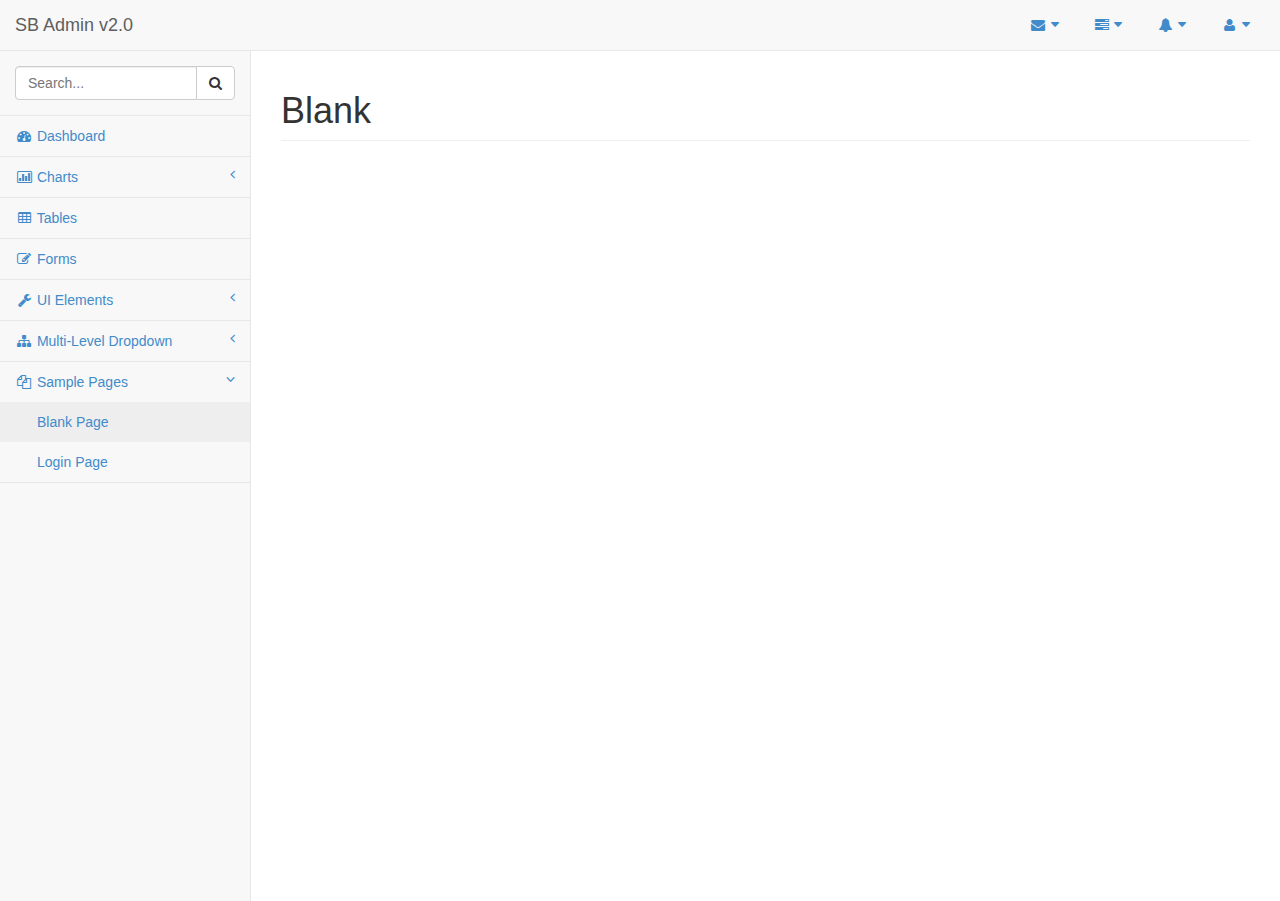
<file: user/blank.html>
<!DOCTYPE html>
<html lang="en">

<head>

    <meta charset="utf-8">
    <meta http-equiv="X-UA-Compatible" content="IE=edge">
    <meta name="viewport" content="width=device-width, initial-scale=1">
    <meta name="description" content="">
    <meta name="author" content="">

    <title>SB Admin 2 - Bootstrap Admin Theme</title>

    <!-- Bootstrap Core CSS -->
    <link href="css/bootstrap.min.css" rel="stylesheet">

    <!-- MetisMenu CSS -->
    <link href="css/plugins/metisMenu/metisMenu.min.css" rel="stylesheet">

    <!-- Custom CSS -->
    <link href="css/sb-admin-2.css" rel="stylesheet">

    <!-- Custom Fonts -->
    <link href="font-awesome-4.1.0/css/font-awesome.min.css" rel="stylesheet" type="text/css">

    <!-- HTML5 Shim and Respond.js IE8 support of HTML5 elements and media queries -->
    <!-- WARNING: Respond.js doesn't work if you view the page via file:// -->
    <!--[if lt IE 9]>
        <script src="https://oss.maxcdn.com/libs/html5shiv/3.7.0/html5shiv.js"></script>
        <script src="https://oss.maxcdn.com/libs/respond.js/1.4.2/respond.min.js"></script>
    <![endif]-->

</head>

<body>

    <div id="wrapper">

        <!-- Navigation -->
        <nav class="navbar navbar-default navbar-static-top" role="navigation" style="margin-bottom: 0">
            <div class="navbar-header">
                <button type="button" class="navbar-toggle" data-toggle="collapse" data-target=".navbar-collapse">
                    <span class="sr-only">Toggle navigation</span>
                    <span class="icon-bar"></span>
                    <span class="icon-bar"></span>
                    <span class="icon-bar"></span>
                </button>
                <a class="navbar-brand" href="index.html">SB Admin v2.0</a>
            </div>
            <!-- /.navbar-header -->

            <ul class="nav navbar-top-links navbar-right">
                <li class="dropdown">
                    <a class="dropdown-toggle" data-toggle="dropdown" href="#">
                        <i class="fa fa-envelope fa-fw"></i>  <i class="fa fa-caret-down"></i>
                    </a>
                    <ul class="dropdown-menu dropdown-messages">
                        <li>
                            <a href="#">
                                <div>
                                    <strong>John Smith</strong>
                                    <span class="pull-right text-muted">
                                        <em>Yesterday</em>
                                    </span>
                                </div>
                                <div>Lorem ipsum dolor sit amet, consectetur adipiscing elit. Pellentesque eleifend...</div>
                            </a>
                        </li>
                        <li class="divider"></li>
                        <li>
                            <a href="#">
                                <div>
                                    <strong>John Smith</strong>
                                    <span class="pull-right text-muted">
                                        <em>Yesterday</em>
                                    </span>
                                </div>
                                <div>Lorem ipsum dolor sit amet, consectetur adipiscing elit. Pellentesque eleifend...</div>
                            </a>
                        </li>
                        <li class="divider"></li>
                        <li>
                            <a href="#">
                                <div>
                                    <strong>John Smith</strong>
                                    <span class="pull-right text-muted">
                                        <em>Yesterday</em>
                                    </span>
                                </div>
                                <div>Lorem ipsum dolor sit amet, consectetur adipiscing elit. Pellentesque eleifend...</div>
                            </a>
                        </li>
                        <li class="divider"></li>
                        <li>
                            <a class="text-center" href="#">
                                <strong>Read All Messages</strong>
                                <i class="fa fa-angle-right"></i>
                            </a>
                        </li>
                    </ul>
                    <!-- /.dropdown-messages -->
                </li>
                <!-- /.dropdown -->
                <li class="dropdown">
                    <a class="dropdown-toggle" data-toggle="dropdown" href="#">
                        <i class="fa fa-tasks fa-fw"></i>  <i class="fa fa-caret-down"></i>
                    </a>
                    <ul class="dropdown-menu dropdown-tasks">
                        <li>
                            <a href="#">
                                <div>
                                    <p>
                                        <strong>Task 1</strong>
                                        <span class="pull-right text-muted">40% Complete</span>
                                    </p>
                                    <div class="progress progress-striped active">
                                        <div class="progress-bar progress-bar-success" role="progressbar" aria-valuenow="40" aria-valuemin="0" aria-valuemax="100" style="width: 40%">
                                            <span class="sr-only">40% Complete (success)</span>
                                        </div>
                                    </div>
                                </div>
                            </a>
                        </li>
                        <li class="divider"></li>
                        <li>
                            <a href="#">
                                <div>
                                    <p>
                                        <strong>Task 2</strong>
                                        <span class="pull-right text-muted">20% Complete</span>
                                    </p>
                                    <div class="progress progress-striped active">
                                        <div class="progress-bar progress-bar-info" role="progressbar" aria-valuenow="20" aria-valuemin="0" aria-valuemax="100" style="width: 20%">
                                            <span class="sr-only">20% Complete</span>
                                        </div>
                                    </div>
                                </div>
                            </a>
                        </li>
                        <li class="divider"></li>
                        <li>
                            <a href="#">
                                <div>
                                    <p>
                                        <strong>Task 3</strong>
                                        <span class="pull-right text-muted">60% Complete</span>
                                    </p>
                                    <div class="progress progress-striped active">
                                        <div class="progress-bar progress-bar-warning" role="progressbar" aria-valuenow="60" aria-valuemin="0" aria-valuemax="100" style="width: 60%">
                                            <span class="sr-only">60% Complete (warning)</span>
                                        </div>
                                    </div>
                                </div>
                            </a>
                        </li>
                        <li class="divider"></li>
                        <li>
                            <a href="#">
                                <div>
                                    <p>
                                        <strong>Task 4</strong>
                                        <span class="pull-right text-muted">80% Complete</span>
                                    </p>
                                    <div class="progress progress-striped active">
                                        <div class="progress-bar progress-bar-danger" role="progressbar" aria-valuenow="80" aria-valuemin="0" aria-valuemax="100" style="width: 80%">
                                            <span class="sr-only">80% Complete (danger)</span>
                                        </div>
                                    </div>
                                </div>
                            </a>
                        </li>
                        <li class="divider"></li>
                        <li>
                            <a class="text-center" href="#">
                                <strong>See All Tasks</strong>
                                <i class="fa fa-angle-right"></i>
                            </a>
                        </li>
                    </ul>
                    <!-- /.dropdown-tasks -->
                </li>
                <!-- /.dropdown -->
                <li class="dropdown">
                    <a class="dropdown-toggle" data-toggle="dropdown" href="#">
                        <i class="fa fa-bell fa-fw"></i>  <i class="fa fa-caret-down"></i>
                    </a>
                    <ul class="dropdown-menu dropdown-alerts">
                        <li>
                            <a href="#">
                                <div>
                                    <i class="fa fa-comment fa-fw"></i> New Comment
                                    <span class="pull-right text-muted small">4 minutes ago</span>
                                </div>
                            </a>
                        </li>
                        <li class="divider"></li>
                        <li>
                            <a href="#">
                                <div>
                                    <i class="fa fa-twitter fa-fw"></i> 3 New Followers
                                    <span class="pull-right text-muted small">12 minutes ago</span>
                                </div>
                            </a>
                        </li>
                        <li class="divider"></li>
                        <li>
                            <a href="#">
                                <div>
                                    <i class="fa fa-envelope fa-fw"></i> Message Sent
                                    <span class="pull-right text-muted small">4 minutes ago</span>
                                </div>
                            </a>
                        </li>
                        <li class="divider"></li>
                        <li>
                            <a href="#">
                                <div>
                                    <i class="fa fa-tasks fa-fw"></i> New Task
                                    <span class="pull-right text-muted small">4 minutes ago</span>
                                </div>
                            </a>
                        </li>
                        <li class="divider"></li>
                        <li>
                            <a href="#">
                                <div>
                                    <i class="fa fa-upload fa-fw"></i> Server Rebooted
                                    <span class="pull-right text-muted small">4 minutes ago</span>
                                </div>
                            </a>
                        </li>
                        <li class="divider"></li>
                        <li>
                            <a class="text-center" href="#">
                                <strong>See All Alerts</strong>
                                <i class="fa fa-angle-right"></i>
                            </a>
                        </li>
                    </ul>
                    <!-- /.dropdown-alerts -->
                </li>
                <!-- /.dropdown -->
                <li class="dropdown">
                    <a class="dropdown-toggle" data-toggle="dropdown" href="#">
                        <i class="fa fa-user fa-fw"></i>  <i class="fa fa-caret-down"></i>
                    </a>
                    <ul class="dropdown-menu dropdown-user">
                        <li><a href="#"><i class="fa fa-user fa-fw"></i> User Profile</a>
                        </li>
                        <li><a href="#"><i class="fa fa-gear fa-fw"></i> Settings</a>
                        </li>
                        <li class="divider"></li>
                        <li><a href="login.html"><i class="fa fa-sign-out fa-fw"></i> Logout</a>
                        </li>
                    </ul>
                    <!-- /.dropdown-user -->
                </li>
                <!-- /.dropdown -->
            </ul>
            <!-- /.navbar-top-links -->

            <div class="navbar-default sidebar" role="navigation">
                <div class="sidebar-nav navbar-collapse">
                    <ul class="nav" id="side-menu">
                        <li class="sidebar-search">
                            <div class="input-group custom-search-form">
                                <input type="text" class="form-control" placeholder="Search...">
                                <span class="input-group-btn">
                                <button class="btn btn-default" type="button">
                                    <i class="fa fa-search"></i>
                                </button>
                            </span>
                            </div>
                            <!-- /input-group -->
                        </li>
                        <li>
                            <a href="index.html"><i class="fa fa-dashboard fa-fw"></i> Dashboard</a>
                        </li>
                        <li>
                            <a href="#"><i class="fa fa-bar-chart-o fa-fw"></i> Charts<span class="fa arrow"></span></a>
                            <ul class="nav nav-second-level">
                                <li>
                                    <a href="flot.html">Flot Charts</a>
                                </li>
                                <li>
                                    <a href="morris.html">Morris.js Charts</a>
                                </li>
                            </ul>
                            <!-- /.nav-second-level -->
                        </li>
                        <li>
                            <a href="tables.html"><i class="fa fa-table fa-fw"></i> Tables</a>
                        </li>
                        <li>
                            <a href="forms.html"><i class="fa fa-edit fa-fw"></i> Forms</a>
                        </li>
                        <li>
                            <a href="#"><i class="fa fa-wrench fa-fw"></i> UI Elements<span class="fa arrow"></span></a>
                            <ul class="nav nav-second-level">
                                <li>
                                    <a href="panels-wells.html">Panels and Wells</a>
                                </li>
                                <li>
                                    <a href="buttons.html">Buttons</a>
                                </li>
                                <li>
                                    <a href="notifications.html">Notifications</a>
                                </li>
                                <li>
                                    <a href="typography.html">Typography</a>
                                </li>
                                <li>
                                    <a href="grid.html">Grid</a>
                                </li>
                            </ul>
                            <!-- /.nav-second-level -->
                        </li>
                        <li>
                            <a href="#"><i class="fa fa-sitemap fa-fw"></i> Multi-Level Dropdown<span class="fa arrow"></span></a>
                            <ul class="nav nav-second-level">
                                <li>
                                    <a href="#">Second Level Item</a>
                                </li>
                                <li>
                                    <a href="#">Second Level Item</a>
                                </li>
                                <li>
                                    <a href="#">Third Level <span class="fa arrow"></span></a>
                                    <ul class="nav nav-third-level">
                                        <li>
                                            <a href="#">Third Level Item</a>
                                        </li>
                                        <li>
                                            <a href="#">Third Level Item</a>
                                        </li>
                                        <li>
                                            <a href="#">Third Level Item</a>
                                        </li>
                                        <li>
                                            <a href="#">Third Level Item</a>
                                        </li>
                                    </ul>
                                    <!-- /.nav-third-level -->
                                </li>
                            </ul>
                            <!-- /.nav-second-level -->
                        </li>
                        <li class="active">
                            <a href="#"><i class="fa fa-files-o fa-fw"></i> Sample Pages<span class="fa arrow"></span></a>
                            <ul class="nav nav-second-level">
                                <li>
                                    <a class="active" href="blank.html">Blank Page</a>
                                </li>
                                <li>
                                    <a href="login.html">Login Page</a>
                                </li>
                            </ul>
                            <!-- /.nav-second-level -->
                        </li>
                    </ul>
                </div>
                <!-- /.sidebar-collapse -->
            </div>
            <!-- /.navbar-static-side -->
        </nav>

        <!-- Page Content -->
        <div id="page-wrapper">
            <div class="row">
                <div class="col-lg-12">
                    <h1 class="page-header">Blank</h1>
                </div>
                <!-- /.col-lg-12 -->
            </div>
            <!-- /.row -->
        </div>
        <!-- /#page-wrapper -->

    </div>
    <!-- /#wrapper -->

    <!-- jQuery Version 1.11.0 -->
    <script src="js/jquery-1.11.0.js"></script>

    <!-- Bootstrap Core JavaScript -->
    <script src="js/bootstrap.min.js"></script>

    <!-- Metis Menu Plugin JavaScript -->
    <script src="js/plugins/metisMenu/metisMenu.min.js"></script>

    <!-- Custom Theme JavaScript -->
    <script src="js/sb-admin-2.js"></script>

</body>

</html>
</file>
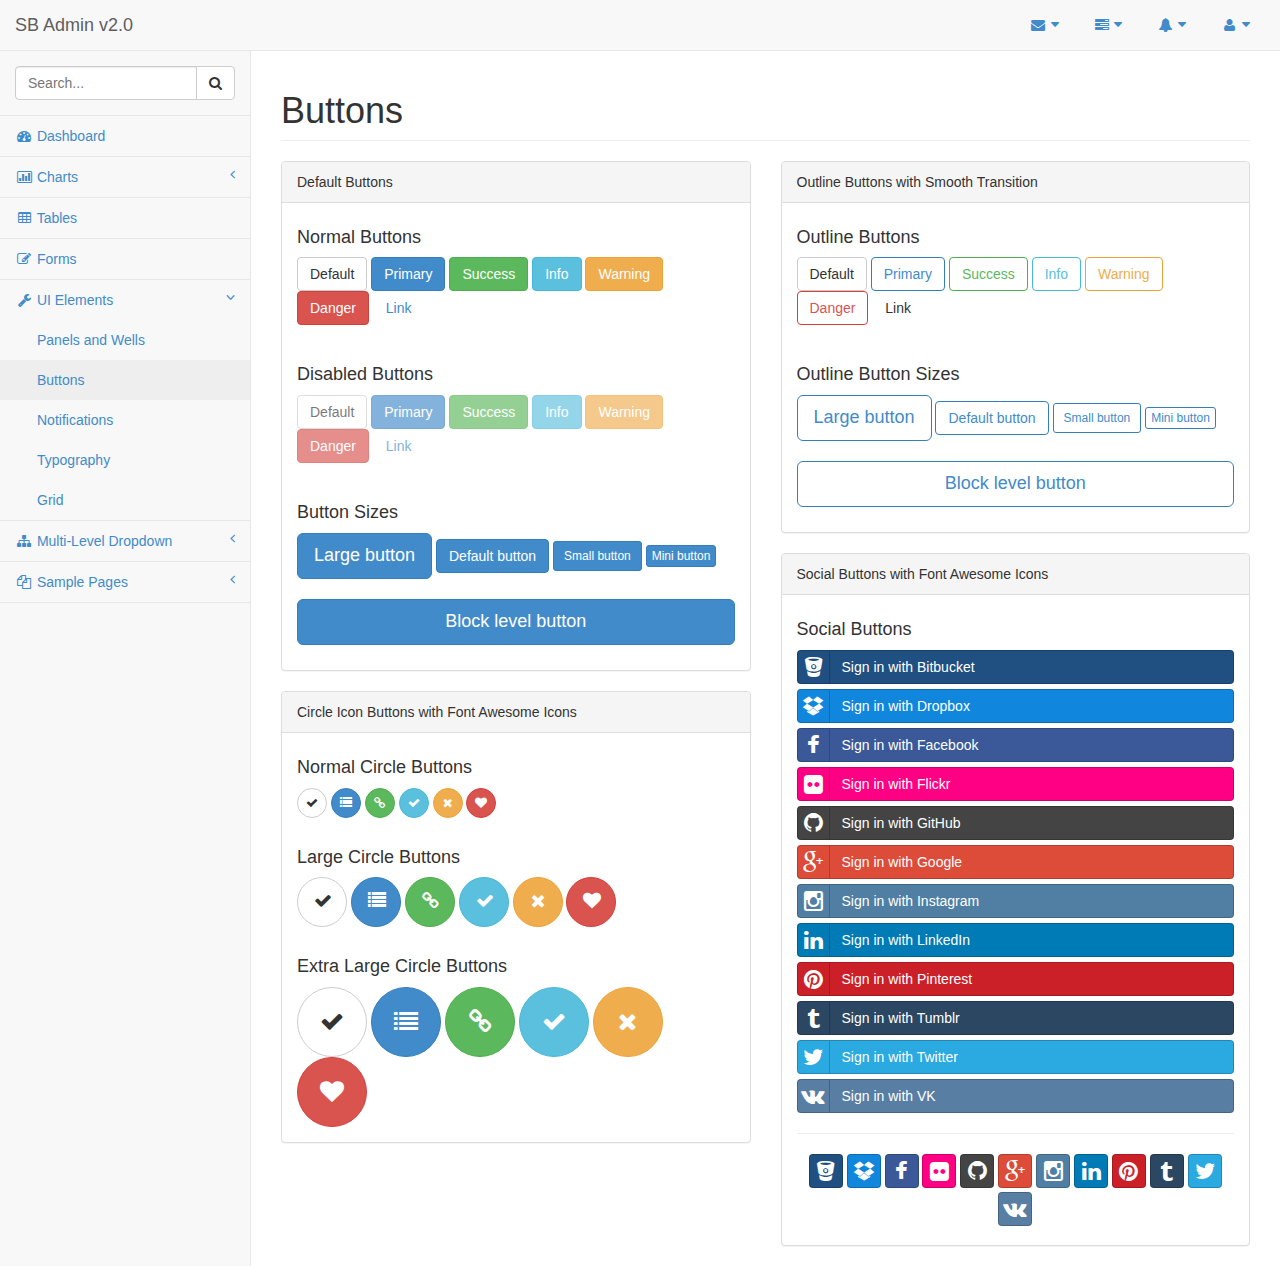
<file: user/buttons.html>
<!DOCTYPE html>
<html lang="en">

<head>

    <meta charset="utf-8">
    <meta http-equiv="X-UA-Compatible" content="IE=edge">
    <meta name="viewport" content="width=device-width, initial-scale=1">
    <meta name="description" content="">
    <meta name="author" content="">

    <title>SB Admin 2 - Bootstrap Admin Theme</title>

    <!-- Bootstrap Core CSS -->
    <link href="css/bootstrap.min.css" rel="stylesheet">

    <!-- MetisMenu CSS -->
    <link href="css/plugins/metisMenu/metisMenu.min.css" rel="stylesheet">

    <!-- Social Buttons CSS -->
    <link href="css/plugins/social-buttons.css" rel="stylesheet">

    <!-- Custom CSS -->
    <link href="css/sb-admin-2.css" rel="stylesheet">

    <!-- Custom Fonts -->
    <link href="font-awesome-4.1.0/css/font-awesome.min.css" rel="stylesheet" type="text/css">

    <!-- HTML5 Shim and Respond.js IE8 support of HTML5 elements and media queries -->
    <!-- WARNING: Respond.js doesn't work if you view the page via file:// -->
    <!--[if lt IE 9]>
        <script src="https://oss.maxcdn.com/libs/html5shiv/3.7.0/html5shiv.js"></script>
        <script src="https://oss.maxcdn.com/libs/respond.js/1.4.2/respond.min.js"></script>
    <![endif]-->

</head>

<body>

    <div id="wrapper">

        <!-- Navigation -->
        <nav class="navbar navbar-default navbar-static-top" role="navigation" style="margin-bottom: 0">
            <div class="navbar-header">
                <button type="button" class="navbar-toggle" data-toggle="collapse" data-target=".navbar-collapse">
                    <span class="sr-only">Toggle navigation</span>
                    <span class="icon-bar"></span>
                    <span class="icon-bar"></span>
                    <span class="icon-bar"></span>
                </button>
                <a class="navbar-brand" href="index.html">SB Admin v2.0</a>
            </div>
            <!-- /.navbar-header -->

            <ul class="nav navbar-top-links navbar-right">
                <li class="dropdown">
                    <a class="dropdown-toggle" data-toggle="dropdown" href="#">
                        <i class="fa fa-envelope fa-fw"></i>  <i class="fa fa-caret-down"></i>
                    </a>
                    <ul class="dropdown-menu dropdown-messages">
                        <li>
                            <a href="#">
                                <div>
                                    <strong>John Smith</strong>
                                    <span class="pull-right text-muted">
                                        <em>Yesterday</em>
                                    </span>
                                </div>
                                <div>Lorem ipsum dolor sit amet, consectetur adipiscing elit. Pellentesque eleifend...</div>
                            </a>
                        </li>
                        <li class="divider"></li>
                        <li>
                            <a href="#">
                                <div>
                                    <strong>John Smith</strong>
                                    <span class="pull-right text-muted">
                                        <em>Yesterday</em>
                                    </span>
                                </div>
                                <div>Lorem ipsum dolor sit amet, consectetur adipiscing elit. Pellentesque eleifend...</div>
                            </a>
                        </li>
                        <li class="divider"></li>
                        <li>
                            <a href="#">
                                <div>
                                    <strong>John Smith</strong>
                                    <span class="pull-right text-muted">
                                        <em>Yesterday</em>
                                    </span>
                                </div>
                                <div>Lorem ipsum dolor sit amet, consectetur adipiscing elit. Pellentesque eleifend...</div>
                            </a>
                        </li>
                        <li class="divider"></li>
                        <li>
                            <a class="text-center" href="#">
                                <strong>Read All Messages</strong>
                                <i class="fa fa-angle-right"></i>
                            </a>
                        </li>
                    </ul>
                    <!-- /.dropdown-messages -->
                </li>
                <!-- /.dropdown -->
                <li class="dropdown">
                    <a class="dropdown-toggle" data-toggle="dropdown" href="#">
                        <i class="fa fa-tasks fa-fw"></i>  <i class="fa fa-caret-down"></i>
                    </a>
                    <ul class="dropdown-menu dropdown-tasks">
                        <li>
                            <a href="#">
                                <div>
                                    <p>
                                        <strong>Task 1</strong>
                                        <span class="pull-right text-muted">40% Complete</span>
                                    </p>
                                    <div class="progress progress-striped active">
                                        <div class="progress-bar progress-bar-success" role="progressbar" aria-valuenow="40" aria-valuemin="0" aria-valuemax="100" style="width: 40%">
                                            <span class="sr-only">40% Complete (success)</span>
                                        </div>
                                    </div>
                                </div>
                            </a>
                        </li>
                        <li class="divider"></li>
                        <li>
                            <a href="#">
                                <div>
                                    <p>
                                        <strong>Task 2</strong>
                                        <span class="pull-right text-muted">20% Complete</span>
                                    </p>
                                    <div class="progress progress-striped active">
                                        <div class="progress-bar progress-bar-info" role="progressbar" aria-valuenow="20" aria-valuemin="0" aria-valuemax="100" style="width: 20%">
                                            <span class="sr-only">20% Complete</span>
                                        </div>
                                    </div>
                                </div>
                            </a>
                        </li>
                        <li class="divider"></li>
                        <li>
                            <a href="#">
                                <div>
                                    <p>
                                        <strong>Task 3</strong>
                                        <span class="pull-right text-muted">60% Complete</span>
                                    </p>
                                    <div class="progress progress-striped active">
                                        <div class="progress-bar progress-bar-warning" role="progressbar" aria-valuenow="60" aria-valuemin="0" aria-valuemax="100" style="width: 60%">
                                            <span class="sr-only">60% Complete (warning)</span>
                                        </div>
                                    </div>
                                </div>
                            </a>
                        </li>
                        <li class="divider"></li>
                        <li>
                            <a href="#">
                                <div>
                                    <p>
                                        <strong>Task 4</strong>
                                        <span class="pull-right text-muted">80% Complete</span>
                                    </p>
                                    <div class="progress progress-striped active">
                                        <div class="progress-bar progress-bar-danger" role="progressbar" aria-valuenow="80" aria-valuemin="0" aria-valuemax="100" style="width: 80%">
                                            <span class="sr-only">80% Complete (danger)</span>
                                        </div>
                                    </div>
                                </div>
                            </a>
                        </li>
                        <li class="divider"></li>
                        <li>
                            <a class="text-center" href="#">
                                <strong>See All Tasks</strong>
                                <i class="fa fa-angle-right"></i>
                            </a>
                        </li>
                    </ul>
                    <!-- /.dropdown-tasks -->
                </li>
                <!-- /.dropdown -->
                <li class="dropdown">
                    <a class="dropdown-toggle" data-toggle="dropdown" href="#">
                        <i class="fa fa-bell fa-fw"></i>  <i class="fa fa-caret-down"></i>
                    </a>
                    <ul class="dropdown-menu dropdown-alerts">
                        <li>
                            <a href="#">
                                <div>
                                    <i class="fa fa-comment fa-fw"></i> New Comment
                                    <span class="pull-right text-muted small">4 minutes ago</span>
                                </div>
                            </a>
                        </li>
                        <li class="divider"></li>
                        <li>
                            <a href="#">
                                <div>
                                    <i class="fa fa-twitter fa-fw"></i> 3 New Followers
                                    <span class="pull-right text-muted small">12 minutes ago</span>
                                </div>
                            </a>
                        </li>
                        <li class="divider"></li>
                        <li>
                            <a href="#">
                                <div>
                                    <i class="fa fa-envelope fa-fw"></i> Message Sent
                                    <span class="pull-right text-muted small">4 minutes ago</span>
                                </div>
                            </a>
                        </li>
                        <li class="divider"></li>
                        <li>
                            <a href="#">
                                <div>
                                    <i class="fa fa-tasks fa-fw"></i> New Task
                                    <span class="pull-right text-muted small">4 minutes ago</span>
                                </div>
                            </a>
                        </li>
                        <li class="divider"></li>
                        <li>
                            <a href="#">
                                <div>
                                    <i class="fa fa-upload fa-fw"></i> Server Rebooted
                                    <span class="pull-right text-muted small">4 minutes ago</span>
                                </div>
                            </a>
                        </li>
                        <li class="divider"></li>
                        <li>
                            <a class="text-center" href="#">
                                <strong>See All Alerts</strong>
                                <i class="fa fa-angle-right"></i>
                            </a>
                        </li>
                    </ul>
                    <!-- /.dropdown-alerts -->
                </li>
                <!-- /.dropdown -->
                <li class="dropdown">
                    <a class="dropdown-toggle" data-toggle="dropdown" href="#">
                        <i class="fa fa-user fa-fw"></i>  <i class="fa fa-caret-down"></i>
                    </a>
                    <ul class="dropdown-menu dropdown-user">
                        <li><a href="#"><i class="fa fa-user fa-fw"></i> User Profile</a>
                        </li>
                        <li><a href="#"><i class="fa fa-gear fa-fw"></i> Settings</a>
                        </li>
                        <li class="divider"></li>
                        <li><a href="login.html"><i class="fa fa-sign-out fa-fw"></i> Logout</a>
                        </li>
                    </ul>
                    <!-- /.dropdown-user -->
                </li>
                <!-- /.dropdown -->
            </ul>
            <!-- /.navbar-top-links -->

            <div class="navbar-default sidebar" role="navigation">
                <div class="sidebar-nav navbar-collapse">
                    <ul class="nav" id="side-menu">
                        <li class="sidebar-search">
                            <div class="input-group custom-search-form">
                                <input type="text" class="form-control" placeholder="Search...">
                                <span class="input-group-btn">
                                <button class="btn btn-default" type="button">
                                    <i class="fa fa-search"></i>
                                </button>
                            </span>
                            </div>
                            <!-- /input-group -->
                        </li>
                        <li>
                            <a href="index.html"><i class="fa fa-dashboard fa-fw"></i> Dashboard</a>
                        </li>
                        <li>
                            <a href="#"><i class="fa fa-bar-chart-o fa-fw"></i> Charts<span class="fa arrow"></span></a>
                            <ul class="nav nav-second-level">
                                <li>
                                    <a href="flot.html">Flot Charts</a>
                                </li>
                                <li>
                                    <a href="morris.html">Morris.js Charts</a>
                                </li>
                            </ul>
                            <!-- /.nav-second-level -->
                        </li>
                        <li>
                            <a href="tables.html"><i class="fa fa-table fa-fw"></i> Tables</a>
                        </li>
                        <li>
                            <a href="forms.html"><i class="fa fa-edit fa-fw"></i> Forms</a>
                        </li>
                        <li class="active">
                            <a href="#"><i class="fa fa-wrench fa-fw"></i> UI Elements<span class="fa arrow"></span></a>
                            <ul class="nav nav-second-level">
                                <li>
                                    <a href="panels-wells.html">Panels and Wells</a>
                                </li>
                                <li>
                                    <a class="active" href="buttons.html">Buttons</a>
                                </li>
                                <li>
                                    <a href="notifications.html">Notifications</a>
                                </li>
                                <li>
                                    <a href="typography.html">Typography</a>
                                </li>
                                <li>
                                    <a href="grid.html">Grid</a>
                                </li>
                            </ul>
                            <!-- /.nav-second-level -->
                        </li>
                        <li>
                            <a href="#"><i class="fa fa-sitemap fa-fw"></i> Multi-Level Dropdown<span class="fa arrow"></span></a>
                            <ul class="nav nav-second-level">
                                <li>
                                    <a href="#">Second Level Item</a>
                                </li>
                                <li>
                                    <a href="#">Second Level Item</a>
                                </li>
                                <li>
                                    <a href="#">Third Level <span class="fa arrow"></span></a>
                                    <ul class="nav nav-third-level">
                                        <li>
                                            <a href="#">Third Level Item</a>
                                        </li>
                                        <li>
                                            <a href="#">Third Level Item</a>
                                        </li>
                                        <li>
                                            <a href="#">Third Level Item</a>
                                        </li>
                                        <li>
                                            <a href="#">Third Level Item</a>
                                        </li>
                                    </ul>
                                    <!-- /.nav-third-level -->
                                </li>
                            </ul>
                            <!-- /.nav-second-level -->
                        </li>
                        <li>
                            <a href="#"><i class="fa fa-files-o fa-fw"></i> Sample Pages<span class="fa arrow"></span></a>
                            <ul class="nav nav-second-level">
                                <li>
                                    <a href="blank.html">Blank Page</a>
                                </li>
                                <li>
                                    <a href="login.html">Login Page</a>
                                </li>
                            </ul>
                            <!-- /.nav-second-level -->
                        </li>
                    </ul>
                </div>
                <!-- /.sidebar-collapse -->
            </div>
            <!-- /.navbar-static-side -->
        </nav>

        <!-- Page Content -->
        <div id="page-wrapper">
            <div class="row">
                <div class="col-lg-12">
                    <h1 class="page-header">Buttons</h1>
                </div>
                <!-- /.col-lg-12 -->
            </div>
            <!-- /.row -->
            <div class="row">
                <div class="col-lg-6">
                    <div class="panel panel-default">
                        <div class="panel-heading">
                            Default Buttons
                        </div>
                        <!-- /.panel-heading -->
                        <div class="panel-body">
                            <h4>Normal Buttons</h4>
                            <p>
                                <button type="button" class="btn btn-default">Default</button>
                                <button type="button" class="btn btn-primary">Primary</button>
                                <button type="button" class="btn btn-success">Success</button>
                                <button type="button" class="btn btn-info">Info</button>
                                <button type="button" class="btn btn-warning">Warning</button>
                                <button type="button" class="btn btn-danger">Danger</button>
                                <button type="button" class="btn btn-link">Link</button>
                            </p>
                            <br>
                            <h4>Disabled Buttons</h4>
                            <p>
                                <button type="button" class="btn btn-default disabled">Default</button>
                                <button type="button" class="btn btn-primary disabled">Primary</button>
                                <button type="button" class="btn btn-success disabled">Success</button>
                                <button type="button" class="btn btn-info disabled">Info</button>
                                <button type="button" class="btn btn-warning disabled">Warning</button>
                                <button type="button" class="btn btn-danger disabled">Danger</button>
                                <button type="button" class="btn btn-link disabled">Link</button>
                            </p>
                            <br>
                            <h4>Button Sizes</h4>
                            <p>
                                <button type="button" class="btn btn-primary btn-lg">Large button</button>
                                <button type="button" class="btn btn-primary">Default button</button>
                                <button type="button" class="btn btn-primary btn-sm">Small button</button>
                                <button type="button" class="btn btn-primary btn-xs">Mini button</button>
                                <br>
                                <br>
                                <button type="button" class="btn btn-primary btn-lg btn-block">Block level button</button>
                            </p>
                        </div>
                        <!-- /.panel-body -->
                    </div>
                    <!-- /.panel -->
                    <div class="panel panel-default">
                        <div class="panel-heading">
                            Circle Icon Buttons with Font Awesome Icons
                        </div>
                        <!-- /.panel-heading -->
                        <div class="panel-body">
                            <h4>Normal Circle Buttons</h4>
                            <button type="button" class="btn btn-default btn-circle"><i class="fa fa-check"></i>
                            </button>
                            <button type="button" class="btn btn-primary btn-circle"><i class="fa fa-list"></i>
                            </button>
                            <button type="button" class="btn btn-success btn-circle"><i class="fa fa-link"></i>
                            </button>
                            <button type="button" class="btn btn-info btn-circle"><i class="fa fa-check"></i>
                            </button>
                            <button type="button" class="btn btn-warning btn-circle"><i class="fa fa-times"></i>
                            </button>
                            <button type="button" class="btn btn-danger btn-circle"><i class="fa fa-heart"></i>
                            </button>
                            <br>
                            <br>
                            <h4>Large Circle Buttons</h4>
                            <button type="button" class="btn btn-default btn-circle btn-lg"><i class="fa fa-check"></i>
                            </button>
                            <button type="button" class="btn btn-primary btn-circle btn-lg"><i class="fa fa-list"></i>
                            </button>
                            <button type="button" class="btn btn-success btn-circle btn-lg"><i class="fa fa-link"></i>
                            </button>
                            <button type="button" class="btn btn-info btn-circle btn-lg"><i class="fa fa-check"></i>
                            </button>
                            <button type="button" class="btn btn-warning btn-circle btn-lg"><i class="fa fa-times"></i>
                            </button>
                            <button type="button" class="btn btn-danger btn-circle btn-lg"><i class="fa fa-heart"></i>
                            </button>
                            <br>
                            <br>
                            <h4>Extra Large Circle Buttons</h4>
                            <button type="button" class="btn btn-default btn-circle btn-xl"><i class="fa fa-check"></i>
                            </button>
                            <button type="button" class="btn btn-primary btn-circle btn-xl"><i class="fa fa-list"></i>
                            </button>
                            <button type="button" class="btn btn-success btn-circle btn-xl"><i class="fa fa-link"></i>
                            </button>
                            <button type="button" class="btn btn-info btn-circle btn-xl"><i class="fa fa-check"></i>
                            </button>
                            <button type="button" class="btn btn-warning btn-circle btn-xl"><i class="fa fa-times"></i>
                            </button>
                            <button type="button" class="btn btn-danger btn-circle btn-xl"><i class="fa fa-heart"></i>
                            </button>
                        </div>
                        <!-- /.panel-body -->
                    </div>
                    <!-- /.panel -->
                </div>
                <!-- /.col-lg-6 -->
                <div class="col-lg-6">
                    <div class="panel panel-default">
                        <div class="panel-heading">
                            Outline Buttons with Smooth Transition
                        </div>
                        <!-- /.panel-heading -->
                        <div class="panel-body">
                            <h4>Outline Buttons</h4>
                            <p>
                                <button type="button" class="btn btn-outline btn-default">Default</button>
                                <button type="button" class="btn btn-outline btn-primary">Primary</button>
                                <button type="button" class="btn btn-outline btn-success">Success</button>
                                <button type="button" class="btn btn-outline btn-info">Info</button>
                                <button type="button" class="btn btn-outline btn-warning">Warning</button>
                                <button type="button" class="btn btn-outline btn-danger">Danger</button>
                                <button type="button" class="btn btn-outline btn-link">Link</button>
                            </p>
                            <br>
                            <h4>Outline Button Sizes</h4>
                            <p>
                                <button type="button" class="btn btn-outline btn-primary btn-lg">Large button</button>
                                <button type="button" class="btn btn-outline btn-primary">Default button</button>
                                <button type="button" class="btn btn-outline btn-primary btn-sm">Small button</button>
                                <button type="button" class="btn btn-outline btn-primary btn-xs">Mini button</button>
                                <br>
                                <br>
                                <button type="button" class="btn btn-outline btn-primary btn-lg btn-block">Block level button</button>
                            </p>
                        </div>
                        <!-- /.panel-body -->
                    </div>
                    <!-- /.panel -->
                    <div class="panel panel-default">
                        <div class="panel-heading">
                            Social Buttons with Font Awesome Icons
                        </div>
                        <!-- /.panel-heading -->
                        <div class="panel-body">
                            <h4>Social Buttons</h4>
                            <a class="btn btn-block btn-social btn-bitbucket">
                                <i class="fa fa-bitbucket"></i> Sign in with Bitbucket
                            </a>
                            <a class="btn btn-block btn-social btn-dropbox">
                                <i class="fa fa-dropbox"></i> Sign in with Dropbox
                            </a>
                            <a class="btn btn-block btn-social btn-facebook">
                                <i class="fa fa-facebook"></i> Sign in with Facebook
                            </a>
                            <a class="btn btn-block btn-social btn-flickr">
                                <i class="fa fa-flickr"></i> Sign in with Flickr
                            </a>
                            <a class="btn btn-block btn-social btn-github">
                                <i class="fa fa-github"></i> Sign in with GitHub
                            </a>
                            <a class="btn btn-block btn-social btn-google-plus">
                                <i class="fa fa-google-plus"></i> Sign in with Google
                            </a>
                            <a class="btn btn-block btn-social btn-instagram">
                                <i class="fa fa-instagram"></i> Sign in with Instagram
                            </a>
                            <a class="btn btn-block btn-social btn-linkedin">
                                <i class="fa fa-linkedin"></i> Sign in with LinkedIn
                            </a>
                            <a class="btn btn-block btn-social btn-pinterest">
                                <i class="fa fa-pinterest"></i> Sign in with Pinterest
                            </a>
                            <a class="btn btn-block btn-social btn-tumblr">
                                <i class="fa fa-tumblr"></i> Sign in with Tumblr
                            </a>
                            <a class="btn btn-block btn-social btn-twitter">
                                <i class="fa fa-twitter"></i> Sign in with Twitter
                            </a>
                            <a class="btn btn-block btn-social btn-vk">
                                <i class="fa fa-vk"></i> Sign in with VK
                            </a>

                            <hr>

                            <div class="text-center">
                                <a class="btn btn-social-icon btn-bitbucket"><i class="fa fa-bitbucket"></i></a>
                                <a class="btn btn-social-icon btn-dropbox"><i class="fa fa-dropbox"></i></a>
                                <a class="btn btn-social-icon btn-facebook"><i class="fa fa-facebook"></i></a>
                                <a class="btn btn-social-icon btn-flickr"><i class="fa fa-flickr"></i></a>
                                <a class="btn btn-social-icon btn-github"><i class="fa fa-github"></i></a>
                                <a class="btn btn-social-icon btn-google-plus"><i class="fa fa-google-plus"></i></a>
                                <a class="btn btn-social-icon btn-instagram"><i class="fa fa-instagram"></i></a>
                                <a class="btn btn-social-icon btn-linkedin"><i class="fa fa-linkedin"></i></a>
                                <a class="btn btn-social-icon btn-pinterest"><i class="fa fa-pinterest"></i></a>
                                <a class="btn btn-social-icon btn-tumblr"><i class="fa fa-tumblr"></i></a>
                                <a class="btn btn-social-icon btn-twitter"><i class="fa fa-twitter"></i></a>
                                <a class="btn btn-social-icon btn-vk"><i class="fa fa-vk"></i></a>
                            </div>
                        </div>
                        <!-- /.panel-body -->
                    </div>
                    <!-- /.panel -->
                </div>
                <!-- /.col-lg-6 -->
            </div>
            <!-- /.row -->
        </div>
        <!-- /#page-wrapper -->

    </div>
    <!-- /#wrapper -->

    <!-- jQuery Version 1.11.0 -->
    <script src="js/jquery-1.11.0.js"></script>

    <!-- Bootstrap Core JavaScript -->
    <script src="js/bootstrap.min.js"></script>

    <!-- Metis Menu Plugin JavaScript -->
    <script src="js/plugins/metisMenu/metisMenu.min.js"></script>

    <!-- Custom Theme JavaScript -->
    <script src="js/sb-admin-2.js"></script>

</body>

</html>
</file>
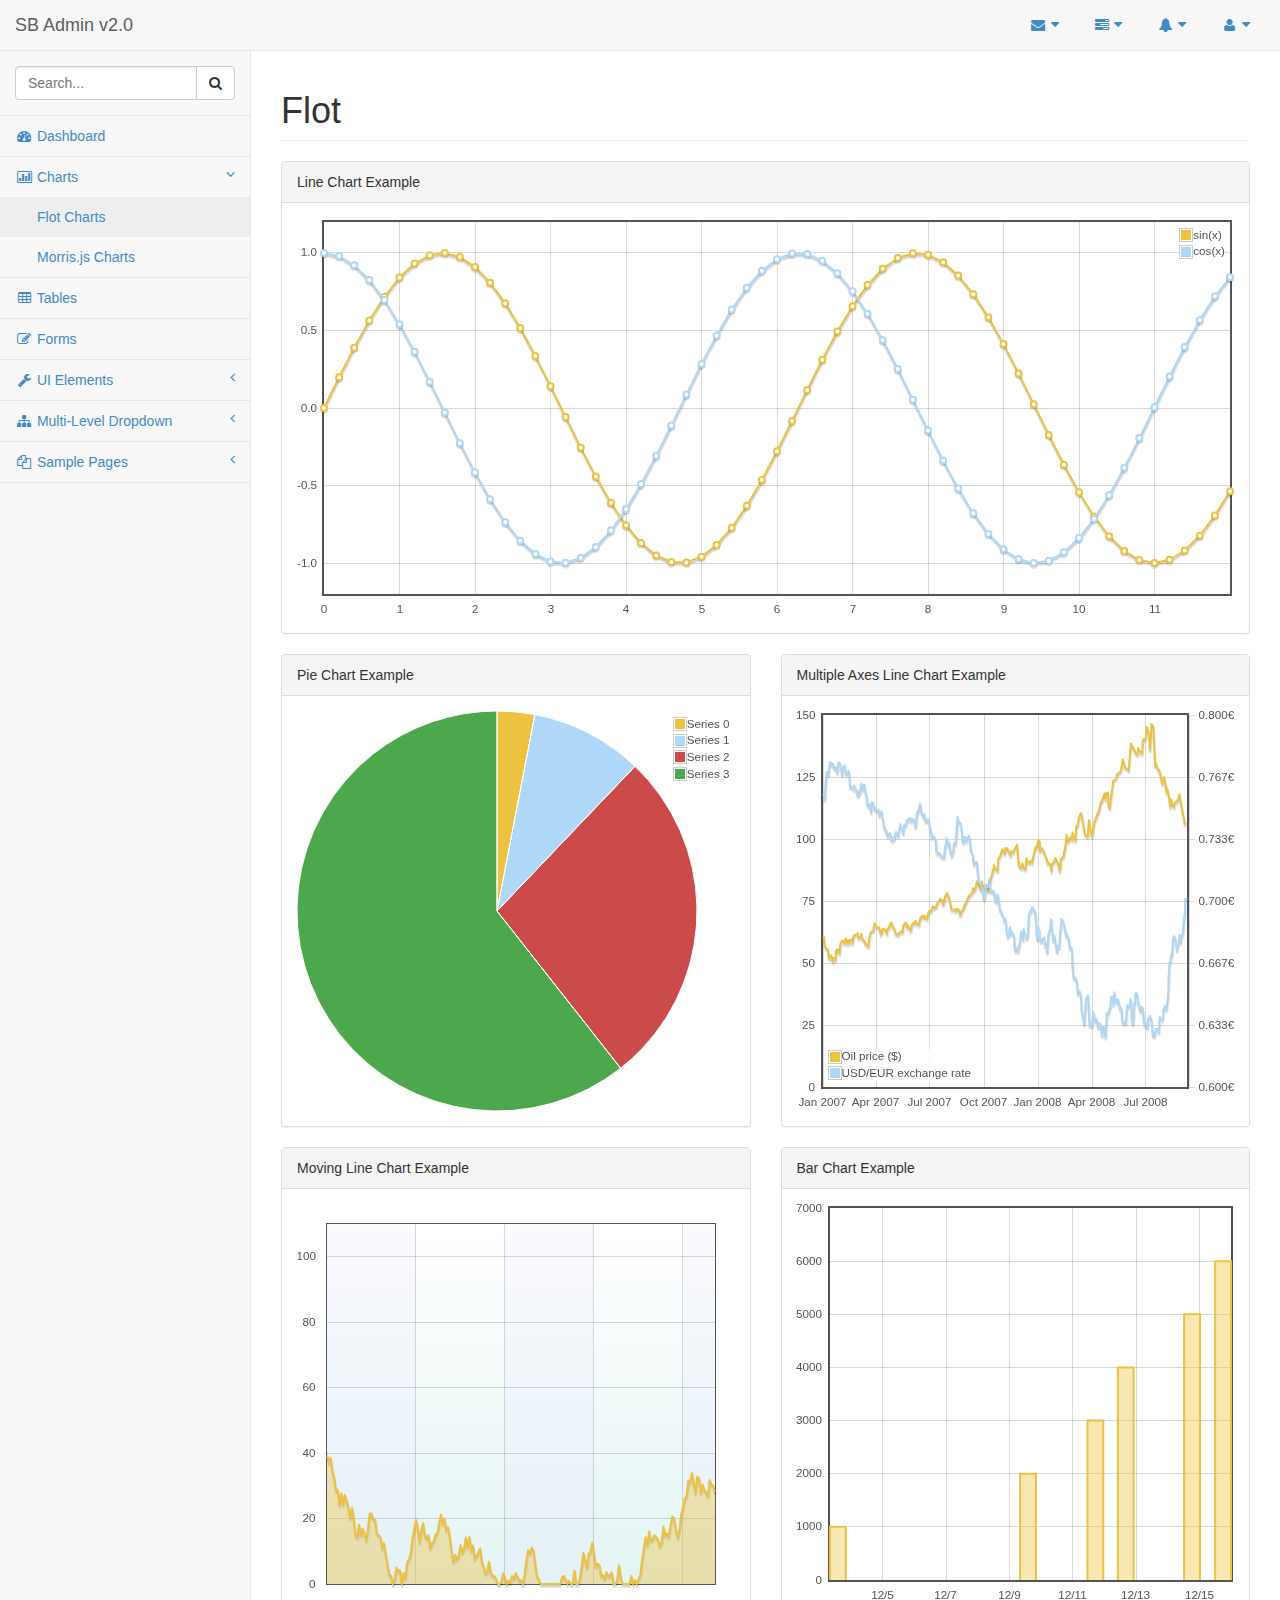
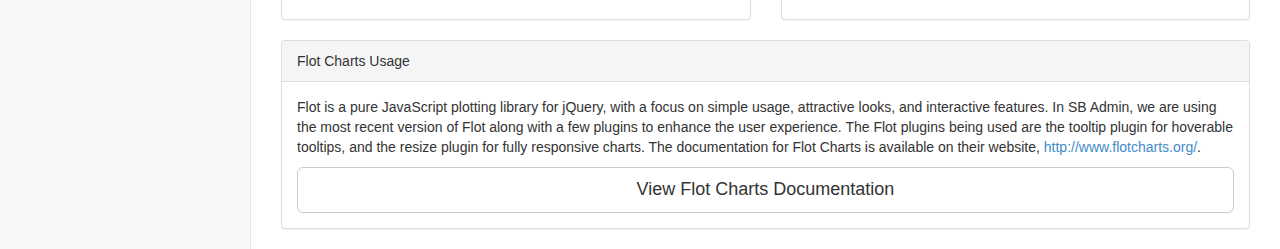
<file: user/flot.html>
<!DOCTYPE html>
<html lang="en">

<head>

    <meta charset="utf-8">
    <meta http-equiv="X-UA-Compatible" content="IE=edge">
    <meta name="viewport" content="width=device-width, initial-scale=1">
    <meta name="description" content="">
    <meta name="author" content="">

    <title>SB Admin 2 - Bootstrap Admin Theme</title>

    <!-- Bootstrap Core CSS -->
    <link href="css/bootstrap.min.css" rel="stylesheet">

    <!-- MetisMenu CSS -->
    <link href="css/plugins/metisMenu/metisMenu.min.css" rel="stylesheet">

    <!-- Timeline CSS -->
    <link href="css/plugins/timeline.css" rel="stylesheet">

    <!-- Custom CSS -->
    <link href="css/sb-admin-2.css" rel="stylesheet">

    <!-- Morris Charts CSS -->
    <link href="css/plugins/morris.css" rel="stylesheet">

    <!-- Custom Fonts -->
    <link href="font-awesome-4.1.0/css/font-awesome.min.css" rel="stylesheet" type="text/css">

    <!-- HTML5 Shim and Respond.js IE8 support of HTML5 elements and media queries -->
    <!-- WARNING: Respond.js doesn't work if you view the page via file:// -->
    <!--[if lt IE 9]>
        <script src="https://oss.maxcdn.com/libs/html5shiv/3.7.0/html5shiv.js"></script>
        <script src="https://oss.maxcdn.com/libs/respond.js/1.4.2/respond.min.js"></script>
    <![endif]-->

</head>

<body>

    <div id="wrapper">

        <!-- Navigation -->
        <nav class="navbar navbar-default navbar-static-top" role="navigation" style="margin-bottom: 0">
            <div class="navbar-header">
                <button type="button" class="navbar-toggle" data-toggle="collapse" data-target=".navbar-collapse">
                    <span class="sr-only">Toggle navigation</span>
                    <span class="icon-bar"></span>
                    <span class="icon-bar"></span>
                    <span class="icon-bar"></span>
                </button>
                <a class="navbar-brand" href="index.html">SB Admin v2.0</a>
            </div>
            <!-- /.navbar-header -->

            <ul class="nav navbar-top-links navbar-right">
                <li class="dropdown">
                    <a class="dropdown-toggle" data-toggle="dropdown" href="#">
                        <i class="fa fa-envelope fa-fw"></i>  <i class="fa fa-caret-down"></i>
                    </a>
                    <ul class="dropdown-menu dropdown-messages">
                        <li>
                            <a href="#">
                                <div>
                                    <strong>John Smith</strong>
                                    <span class="pull-right text-muted">
                                        <em>Yesterday</em>
                                    </span>
                                </div>
                                <div>Lorem ipsum dolor sit amet, consectetur adipiscing elit. Pellentesque eleifend...</div>
                            </a>
                        </li>
                        <li class="divider"></li>
                        <li>
                            <a href="#">
                                <div>
                                    <strong>John Smith</strong>
                                    <span class="pull-right text-muted">
                                        <em>Yesterday</em>
                                    </span>
                                </div>
                                <div>Lorem ipsum dolor sit amet, consectetur adipiscing elit. Pellentesque eleifend...</div>
                            </a>
                        </li>
                        <li class="divider"></li>
                        <li>
                            <a href="#">
                                <div>
                                    <strong>John Smith</strong>
                                    <span class="pull-right text-muted">
                                        <em>Yesterday</em>
                                    </span>
                                </div>
                                <div>Lorem ipsum dolor sit amet, consectetur adipiscing elit. Pellentesque eleifend...</div>
                            </a>
                        </li>
                        <li class="divider"></li>
                        <li>
                            <a class="text-center" href="#">
                                <strong>Read All Messages</strong>
                                <i class="fa fa-angle-right"></i>
                            </a>
                        </li>
                    </ul>
                    <!-- /.dropdown-messages -->
                </li>
                <!-- /.dropdown -->
                <li class="dropdown">
                    <a class="dropdown-toggle" data-toggle="dropdown" href="#">
                        <i class="fa fa-tasks fa-fw"></i>  <i class="fa fa-caret-down"></i>
                    </a>
                    <ul class="dropdown-menu dropdown-tasks">
                        <li>
                            <a href="#">
                                <div>
                                    <p>
                                        <strong>Task 1</strong>
                                        <span class="pull-right text-muted">40% Complete</span>
                                    </p>
                                    <div class="progress progress-striped active">
                                        <div class="progress-bar progress-bar-success" role="progressbar" aria-valuenow="40" aria-valuemin="0" aria-valuemax="100" style="width: 40%">
                                            <span class="sr-only">40% Complete (success)</span>
                                        </div>
                                    </div>
                                </div>
                            </a>
                        </li>
                        <li class="divider"></li>
                        <li>
                            <a href="#">
                                <div>
                                    <p>
                                        <strong>Task 2</strong>
                                        <span class="pull-right text-muted">20% Complete</span>
                                    </p>
                                    <div class="progress progress-striped active">
                                        <div class="progress-bar progress-bar-info" role="progressbar" aria-valuenow="20" aria-valuemin="0" aria-valuemax="100" style="width: 20%">
                                            <span class="sr-only">20% Complete</span>
                                        </div>
                                    </div>
                                </div>
                            </a>
                        </li>
                        <li class="divider"></li>
                        <li>
                            <a href="#">
                                <div>
                                    <p>
                                        <strong>Task 3</strong>
                                        <span class="pull-right text-muted">60% Complete</span>
                                    </p>
                                    <div class="progress progress-striped active">
                                        <div class="progress-bar progress-bar-warning" role="progressbar" aria-valuenow="60" aria-valuemin="0" aria-valuemax="100" style="width: 60%">
                                            <span class="sr-only">60% Complete (warning)</span>
                                        </div>
                                    </div>
                                </div>
                            </a>
                        </li>
                        <li class="divider"></li>
                        <li>
                            <a href="#">
                                <div>
                                    <p>
                                        <strong>Task 4</strong>
                                        <span class="pull-right text-muted">80% Complete</span>
                                    </p>
                                    <div class="progress progress-striped active">
                                        <div class="progress-bar progress-bar-danger" role="progressbar" aria-valuenow="80" aria-valuemin="0" aria-valuemax="100" style="width: 80%">
                                            <span class="sr-only">80% Complete (danger)</span>
                                        </div>
                                    </div>
                                </div>
                            </a>
                        </li>
                        <li class="divider"></li>
                        <li>
                            <a class="text-center" href="#">
                                <strong>See All Tasks</strong>
                                <i class="fa fa-angle-right"></i>
                            </a>
                        </li>
                    </ul>
                    <!-- /.dropdown-tasks -->
                </li>
                <!-- /.dropdown -->
                <li class="dropdown">
                    <a class="dropdown-toggle" data-toggle="dropdown" href="#">
                        <i class="fa fa-bell fa-fw"></i>  <i class="fa fa-caret-down"></i>
                    </a>
                    <ul class="dropdown-menu dropdown-alerts">
                        <li>
                            <a href="#">
                                <div>
                                    <i class="fa fa-comment fa-fw"></i> New Comment
                                    <span class="pull-right text-muted small">4 minutes ago</span>
                                </div>
                            </a>
                        </li>
                        <li class="divider"></li>
                        <li>
                            <a href="#">
                                <div>
                                    <i class="fa fa-twitter fa-fw"></i> 3 New Followers
                                    <span class="pull-right text-muted small">12 minutes ago</span>
                                </div>
                            </a>
                        </li>
                        <li class="divider"></li>
                        <li>
                            <a href="#">
                                <div>
                                    <i class="fa fa-envelope fa-fw"></i> Message Sent
                                    <span class="pull-right text-muted small">4 minutes ago</span>
                                </div>
                            </a>
                        </li>
                        <li class="divider"></li>
                        <li>
                            <a href="#">
                                <div>
                                    <i class="fa fa-tasks fa-fw"></i> New Task
                                    <span class="pull-right text-muted small">4 minutes ago</span>
                                </div>
                            </a>
                        </li>
                        <li class="divider"></li>
                        <li>
                            <a href="#">
                                <div>
                                    <i class="fa fa-upload fa-fw"></i> Server Rebooted
                                    <span class="pull-right text-muted small">4 minutes ago</span>
                                </div>
                            </a>
                        </li>
                        <li class="divider"></li>
                        <li>
                            <a class="text-center" href="#">
                                <strong>See All Alerts</strong>
                                <i class="fa fa-angle-right"></i>
                            </a>
                        </li>
                    </ul>
                    <!-- /.dropdown-alerts -->
                </li>
                <!-- /.dropdown -->
                <li class="dropdown">
                    <a class="dropdown-toggle" data-toggle="dropdown" href="#">
                        <i class="fa fa-user fa-fw"></i>  <i class="fa fa-caret-down"></i>
                    </a>
                    <ul class="dropdown-menu dropdown-user">
                        <li><a href="#"><i class="fa fa-user fa-fw"></i> User Profile</a>
                        </li>
                        <li><a href="#"><i class="fa fa-gear fa-fw"></i> Settings</a>
                        </li>
                        <li class="divider"></li>
                        <li><a href="login.html"><i class="fa fa-sign-out fa-fw"></i> Logout</a>
                        </li>
                    </ul>
                    <!-- /.dropdown-user -->
                </li>
                <!-- /.dropdown -->
            </ul>
            <!-- /.navbar-top-links -->

            <div class="navbar-default sidebar" role="navigation">
                <div class="sidebar-nav navbar-collapse">
                    <ul class="nav" id="side-menu">
                        <li class="sidebar-search">
                            <div class="input-group custom-search-form">
                                <input type="text" class="form-control" placeholder="Search...">
                                <span class="input-group-btn">
                                <button class="btn btn-default" type="button">
                                    <i class="fa fa-search"></i>
                                </button>
                            </span>
                            </div>
                            <!-- /input-group -->
                        </li>
                        <li>
                            <a href="index.html"><i class="fa fa-dashboard fa-fw"></i> Dashboard</a>
                        </li>
                        <li class="active">
                            <a href="#"><i class="fa fa-bar-chart-o fa-fw"></i> Charts<span class="fa arrow"></span></a>
                            <ul class="nav nav-second-level">
                                <li>
                                    <a class="active" href="flot.html">Flot Charts</a>
                                </li>
                                <li>
                                    <a href="morris.html">Morris.js Charts</a>
                                </li>
                            </ul>
                            <!-- /.nav-second-level -->
                        </li>
                        <li>
                            <a href="tables.html"><i class="fa fa-table fa-fw"></i> Tables</a>
                        </li>
                        <li>
                            <a href="forms.html"><i class="fa fa-edit fa-fw"></i> Forms</a>
                        </li>
                        <li>
                            <a href="#"><i class="fa fa-wrench fa-fw"></i> UI Elements<span class="fa arrow"></span></a>
                            <ul class="nav nav-second-level">
                                <li>
                                    <a href="panels-wells.html">Panels and Wells</a>
                                </li>
                                <li>
                                    <a href="buttons.html">Buttons</a>
                                </li>
                                <li>
                                    <a href="notifications.html">Notifications</a>
                                </li>
                                <li>
                                    <a href="typography.html">Typography</a>
                                </li>
                                <li>
                                    <a href="grid.html">Grid</a>
                                </li>
                            </ul>
                            <!-- /.nav-second-level -->
                        </li>
                        <li>
                            <a href="#"><i class="fa fa-sitemap fa-fw"></i> Multi-Level Dropdown<span class="fa arrow"></span></a>
                            <ul class="nav nav-second-level">
                                <li>
                                    <a href="#">Second Level Item</a>
                                </li>
                                <li>
                                    <a href="#">Second Level Item</a>
                                </li>
                                <li>
                                    <a href="#">Third Level <span class="fa arrow"></span></a>
                                    <ul class="nav nav-third-level">
                                        <li>
                                            <a href="#">Third Level Item</a>
                                        </li>
                                        <li>
                                            <a href="#">Third Level Item</a>
                                        </li>
                                        <li>
                                            <a href="#">Third Level Item</a>
                                        </li>
                                        <li>
                                            <a href="#">Third Level Item</a>
                                        </li>
                                    </ul>
                                    <!-- /.nav-third-level -->
                                </li>
                            </ul>
                            <!-- /.nav-second-level -->
                        </li>
                        <li>
                            <a href="#"><i class="fa fa-files-o fa-fw"></i> Sample Pages<span class="fa arrow"></span></a>
                            <ul class="nav nav-second-level">
                                <li>
                                    <a href="blank.html">Blank Page</a>
                                </li>
                                <li>
                                    <a href="login.html">Login Page</a>
                                </li>
                            </ul>
                            <!-- /.nav-second-level -->
                        </li>
                    </ul>
                </div>
                <!-- /.sidebar-collapse -->
            </div>
            <!-- /.navbar-static-side -->
        </nav>

        <div id="page-wrapper">
            <div class="row">
                <div class="col-lg-12">
                    <h1 class="page-header">Flot</h1>
                </div>
                <!-- /.col-lg-12 -->
            </div>
            <!-- /.row -->
            <div class="row">
                <div class="col-lg-12">
                    <div class="panel panel-default">
                        <div class="panel-heading">
                            Line Chart Example
                        </div>
                        <!-- /.panel-heading -->
                        <div class="panel-body">
                            <div class="flot-chart">
                                <div class="flot-chart-content" id="flot-line-chart"></div>
                            </div>
                        </div>
                        <!-- /.panel-body -->
                    </div>
                    <!-- /.panel -->
                </div>
                <!-- /.col-lg-12 -->
                <div class="col-lg-6">
                    <div class="panel panel-default">
                        <div class="panel-heading">
                            Pie Chart Example
                        </div>
                        <!-- /.panel-heading -->
                        <div class="panel-body">
                            <div class="flot-chart">
                                <div class="flot-chart-content" id="flot-pie-chart"></div>
                            </div>
                        </div>
                        <!-- /.panel-body -->
                    </div>
                    <!-- /.panel -->
                </div>
                <!-- /.col-lg-6 -->
                <div class="col-lg-6">
                    <div class="panel panel-default">
                        <div class="panel-heading">
                            Multiple Axes Line Chart Example
                        </div>
                        <!-- /.panel-heading -->
                        <div class="panel-body">
                            <div class="flot-chart">
                                <div class="flot-chart-content" id="flot-line-chart-multi"></div>
                            </div>
                        </div>
                        <!-- /.panel-body -->
                    </div>
                    <!-- /.panel -->
                </div>
                <!-- /.col-lg-6 -->
                <div class="col-lg-6">
                    <div class="panel panel-default">
                        <div class="panel-heading">
                            Moving Line Chart Example
                        </div>
                        <!-- /.panel-heading -->
                        <div class="panel-body">
                            <div class="flot-chart">
                                <div class="flot-chart-content" id="flot-line-chart-moving"></div>
                            </div>
                        </div>
                        <!-- /.panel-body -->
                    </div>
                    <!-- /.panel -->
                </div>
                <!-- /.col-lg-6 -->
                <div class="col-lg-6">
                    <div class="panel panel-default">
                        <div class="panel-heading">
                            Bar Chart Example
                        </div>
                        <!-- /.panel-heading -->
                        <div class="panel-body">
                            <div class="flot-chart">
                                <div class="flot-chart-content" id="flot-bar-chart"></div>
                            </div>
                        </div>
                        <!-- /.panel-body -->
                    </div>
                    <!-- /.panel -->
                </div>
                <!-- /.col-lg-6 -->
                <div class="col-lg-12">
                    <div class="panel panel-default">
                        <div class="panel-heading">
                            Flot Charts Usage
                        </div>
                        <!-- /.panel-heading -->
                        <div class="panel-body">
                            <p>Flot is a pure JavaScript plotting library for jQuery, with a focus on simple usage, attractive looks, and interactive features. In SB Admin, we are using the most recent version of Flot along with a few plugins to enhance the user experience. The Flot plugins being used are the tooltip plugin for hoverable tooltips, and the resize plugin for fully responsive charts. The documentation for Flot Charts is available on their website, <a target="_blank" href="http://www.flotcharts.org/">http://www.flotcharts.org/</a>.</p>
                            <a target="_blank" class="btn btn-default btn-lg btn-block" href="http://www.flotcharts.org/">View Flot Charts Documentation</a>
                        </div>
                        <!-- /.panel-body -->
                    </div>
                    <!-- /.panel -->
                </div>
                <!-- /.col-lg-6 -->
            </div>
            <!-- /.row -->
        </div>
        <!-- /#page-wrapper -->

    </div>
    <!-- /#wrapper -->

    <!-- jQuery Version 1.11.0 -->
    <script src="js/jquery-1.11.0.js"></script>

    <!-- Bootstrap Core JavaScript -->
    <script src="js/bootstrap.min.js"></script>

    <!-- Metis Menu Plugin JavaScript -->
    <script src="js/plugins/metisMenu/metisMenu.min.js"></script>

    <!-- Flot Charts JavaScript -->
    <script src="js/plugins/flot/excanvas.min.js"></script>
    <script src="js/plugins/flot/jquery.flot.js"></script>
    <script src="js/plugins/flot/jquery.flot.pie.js"></script>
    <script src="js/plugins/flot/jquery.flot.resize.js"></script>
    <script src="js/plugins/flot/jquery.flot.tooltip.min.js"></script>
    <script src="js/plugins/flot/flot-data.js"></script>

    <!-- Custom Theme JavaScript -->
    <script src="js/sb-admin-2.js"></script>

</body>

</html>
</file>
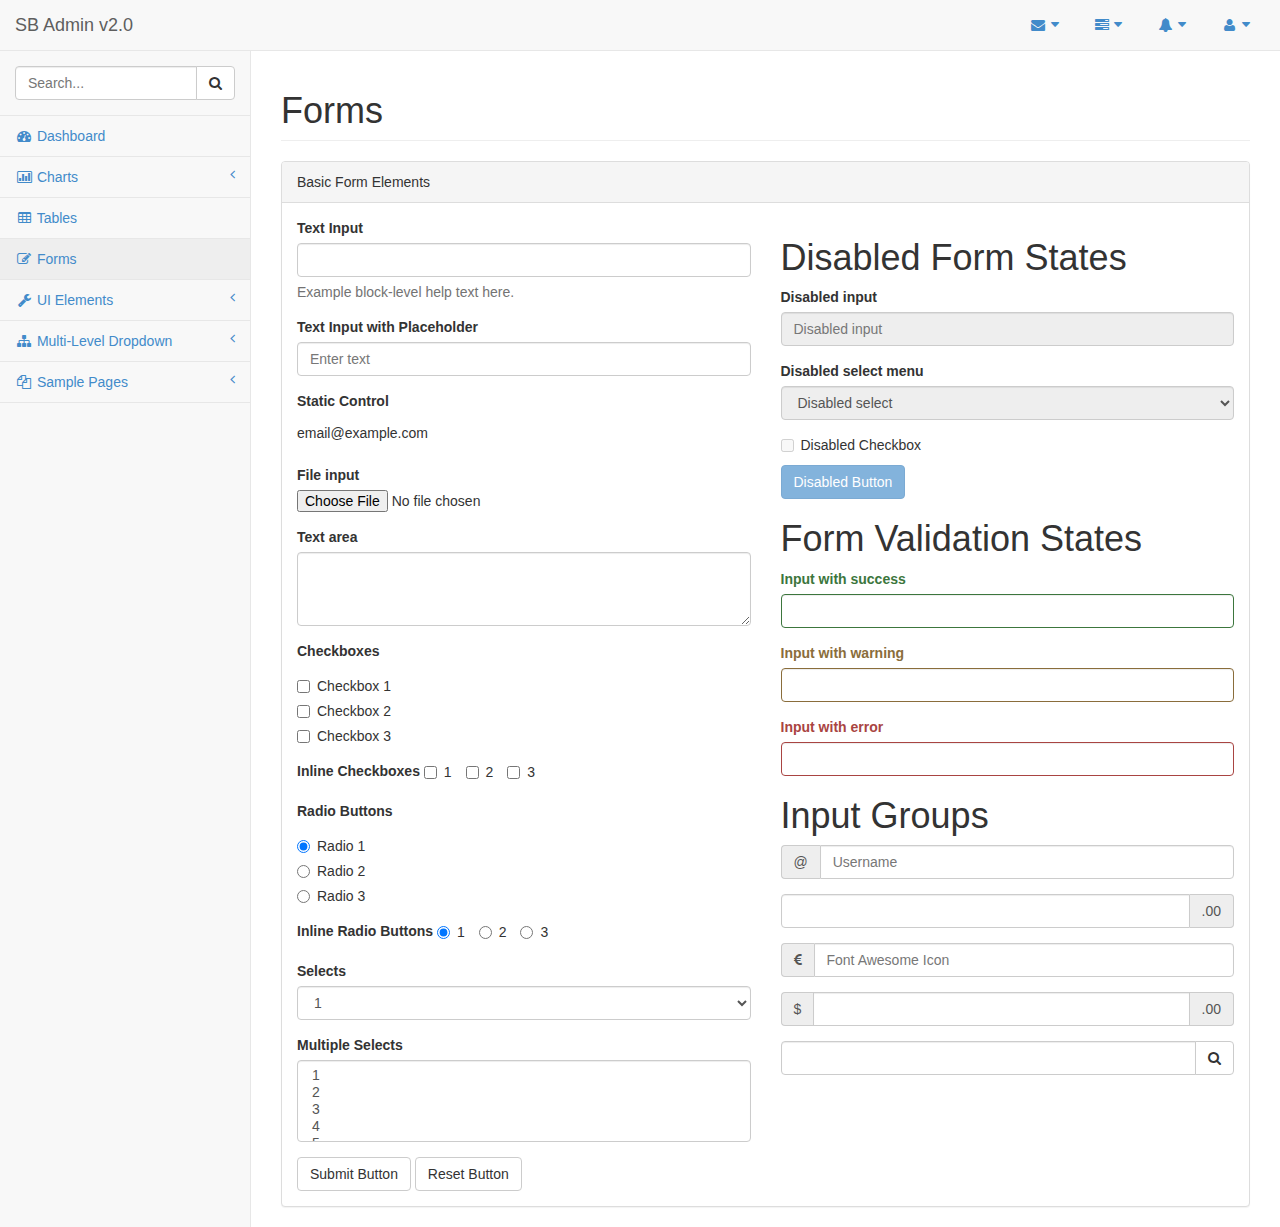
<file: user/forms.html>
<!DOCTYPE html>
<html lang="en">

<head>

    <meta charset="utf-8">
    <meta http-equiv="X-UA-Compatible" content="IE=edge">
    <meta name="viewport" content="width=device-width, initial-scale=1">
    <meta name="description" content="">
    <meta name="author" content="">

    <title>SB Admin 2 - Bootstrap Admin Theme</title>

    <!-- Bootstrap Core CSS -->
    <link href="css/bootstrap.min.css" rel="stylesheet">

    <!-- MetisMenu CSS -->
    <link href="css/plugins/metisMenu/metisMenu.min.css" rel="stylesheet">

    <!-- Custom CSS -->
    <link href="css/sb-admin-2.css" rel="stylesheet">

    <!-- Custom Fonts -->
    <link href="font-awesome-4.1.0/css/font-awesome.min.css" rel="stylesheet" type="text/css">

    <!-- HTML5 Shim and Respond.js IE8 support of HTML5 elements and media queries -->
    <!-- WARNING: Respond.js doesn't work if you view the page via file:// -->
    <!--[if lt IE 9]>
        <script src="https://oss.maxcdn.com/libs/html5shiv/3.7.0/html5shiv.js"></script>
        <script src="https://oss.maxcdn.com/libs/respond.js/1.4.2/respond.min.js"></script>
    <![endif]-->

</head>

<body>

    <div id="wrapper">

        <!-- Navigation -->
        <nav class="navbar navbar-default navbar-static-top" role="navigation" style="margin-bottom: 0">
            <div class="navbar-header">
                <button type="button" class="navbar-toggle" data-toggle="collapse" data-target=".navbar-collapse">
                    <span class="sr-only">Toggle navigation</span>
                    <span class="icon-bar"></span>
                    <span class="icon-bar"></span>
                    <span class="icon-bar"></span>
                </button>
                <a class="navbar-brand" href="index.html">SB Admin v2.0</a>
            </div>
            <!-- /.navbar-header -->

            <ul class="nav navbar-top-links navbar-right">
                <li class="dropdown">
                    <a class="dropdown-toggle" data-toggle="dropdown" href="#">
                        <i class="fa fa-envelope fa-fw"></i>  <i class="fa fa-caret-down"></i>
                    </a>
                    <ul class="dropdown-menu dropdown-messages">
                        <li>
                            <a href="#">
                                <div>
                                    <strong>John Smith</strong>
                                    <span class="pull-right text-muted">
                                        <em>Yesterday</em>
                                    </span>
                                </div>
                                <div>Lorem ipsum dolor sit amet, consectetur adipiscing elit. Pellentesque eleifend...</div>
                            </a>
                        </li>
                        <li class="divider"></li>
                        <li>
                            <a href="#">
                                <div>
                                    <strong>John Smith</strong>
                                    <span class="pull-right text-muted">
                                        <em>Yesterday</em>
                                    </span>
                                </div>
                                <div>Lorem ipsum dolor sit amet, consectetur adipiscing elit. Pellentesque eleifend...</div>
                            </a>
                        </li>
                        <li class="divider"></li>
                        <li>
                            <a href="#">
                                <div>
                                    <strong>John Smith</strong>
                                    <span class="pull-right text-muted">
                                        <em>Yesterday</em>
                                    </span>
                                </div>
                                <div>Lorem ipsum dolor sit amet, consectetur adipiscing elit. Pellentesque eleifend...</div>
                            </a>
                        </li>
                        <li class="divider"></li>
                        <li>
                            <a class="text-center" href="#">
                                <strong>Read All Messages</strong>
                                <i class="fa fa-angle-right"></i>
                            </a>
                        </li>
                    </ul>
                    <!-- /.dropdown-messages -->
                </li>
                <!-- /.dropdown -->
                <li class="dropdown">
                    <a class="dropdown-toggle" data-toggle="dropdown" href="#">
                        <i class="fa fa-tasks fa-fw"></i>  <i class="fa fa-caret-down"></i>
                    </a>
                    <ul class="dropdown-menu dropdown-tasks">
                        <li>
                            <a href="#">
                                <div>
                                    <p>
                                        <strong>Task 1</strong>
                                        <span class="pull-right text-muted">40% Complete</span>
                                    </p>
                                    <div class="progress progress-striped active">
                                        <div class="progress-bar progress-bar-success" role="progressbar" aria-valuenow="40" aria-valuemin="0" aria-valuemax="100" style="width: 40%">
                                            <span class="sr-only">40% Complete (success)</span>
                                        </div>
                                    </div>
                                </div>
                            </a>
                        </li>
                        <li class="divider"></li>
                        <li>
                            <a href="#">
                                <div>
                                    <p>
                                        <strong>Task 2</strong>
                                        <span class="pull-right text-muted">20% Complete</span>
                                    </p>
                                    <div class="progress progress-striped active">
                                        <div class="progress-bar progress-bar-info" role="progressbar" aria-valuenow="20" aria-valuemin="0" aria-valuemax="100" style="width: 20%">
                                            <span class="sr-only">20% Complete</span>
                                        </div>
                                    </div>
                                </div>
                            </a>
                        </li>
                        <li class="divider"></li>
                        <li>
                            <a href="#">
                                <div>
                                    <p>
                                        <strong>Task 3</strong>
                                        <span class="pull-right text-muted">60% Complete</span>
                                    </p>
                                    <div class="progress progress-striped active">
                                        <div class="progress-bar progress-bar-warning" role="progressbar" aria-valuenow="60" aria-valuemin="0" aria-valuemax="100" style="width: 60%">
                                            <span class="sr-only">60% Complete (warning)</span>
                                        </div>
                                    </div>
                                </div>
                            </a>
                        </li>
                        <li class="divider"></li>
                        <li>
                            <a href="#">
                                <div>
                                    <p>
                                        <strong>Task 4</strong>
                                        <span class="pull-right text-muted">80% Complete</span>
                                    </p>
                                    <div class="progress progress-striped active">
                                        <div class="progress-bar progress-bar-danger" role="progressbar" aria-valuenow="80" aria-valuemin="0" aria-valuemax="100" style="width: 80%">
                                            <span class="sr-only">80% Complete (danger)</span>
                                        </div>
                                    </div>
                                </div>
                            </a>
                        </li>
                        <li class="divider"></li>
                        <li>
                            <a class="text-center" href="#">
                                <strong>See All Tasks</strong>
                                <i class="fa fa-angle-right"></i>
                            </a>
                        </li>
                    </ul>
                    <!-- /.dropdown-tasks -->
                </li>
                <!-- /.dropdown -->
                <li class="dropdown">
                    <a class="dropdown-toggle" data-toggle="dropdown" href="#">
                        <i class="fa fa-bell fa-fw"></i>  <i class="fa fa-caret-down"></i>
                    </a>
                    <ul class="dropdown-menu dropdown-alerts">
                        <li>
                            <a href="#">
                                <div>
                                    <i class="fa fa-comment fa-fw"></i> New Comment
                                    <span class="pull-right text-muted small">4 minutes ago</span>
                                </div>
                            </a>
                        </li>
                        <li class="divider"></li>
                        <li>
                            <a href="#">
                                <div>
                                    <i class="fa fa-twitter fa-fw"></i> 3 New Followers
                                    <span class="pull-right text-muted small">12 minutes ago</span>
                                </div>
                            </a>
                        </li>
                        <li class="divider"></li>
                        <li>
                            <a href="#">
                                <div>
                                    <i class="fa fa-envelope fa-fw"></i> Message Sent
                                    <span class="pull-right text-muted small">4 minutes ago</span>
                                </div>
                            </a>
                        </li>
                        <li class="divider"></li>
                        <li>
                            <a href="#">
                                <div>
                                    <i class="fa fa-tasks fa-fw"></i> New Task
                                    <span class="pull-right text-muted small">4 minutes ago</span>
                                </div>
                            </a>
                        </li>
                        <li class="divider"></li>
                        <li>
                            <a href="#">
                                <div>
                                    <i class="fa fa-upload fa-fw"></i> Server Rebooted
                                    <span class="pull-right text-muted small">4 minutes ago</span>
                                </div>
                            </a>
                        </li>
                        <li class="divider"></li>
                        <li>
                            <a class="text-center" href="#">
                                <strong>See All Alerts</strong>
                                <i class="fa fa-angle-right"></i>
                            </a>
                        </li>
                    </ul>
                    <!-- /.dropdown-alerts -->
                </li>
                <!-- /.dropdown -->
                <li class="dropdown">
                    <a class="dropdown-toggle" data-toggle="dropdown" href="#">
                        <i class="fa fa-user fa-fw"></i>  <i class="fa fa-caret-down"></i>
                    </a>
                    <ul class="dropdown-menu dropdown-user">
                        <li><a href="#"><i class="fa fa-user fa-fw"></i> User Profile</a>
                        </li>
                        <li><a href="#"><i class="fa fa-gear fa-fw"></i> Settings</a>
                        </li>
                        <li class="divider"></li>
                        <li><a href="login.html"><i class="fa fa-sign-out fa-fw"></i> Logout</a>
                        </li>
                    </ul>
                    <!-- /.dropdown-user -->
                </li>
                <!-- /.dropdown -->
            </ul>
            <!-- /.navbar-top-links -->

            <div class="navbar-default sidebar" role="navigation">
                <div class="sidebar-nav navbar-collapse">
                    <ul class="nav" id="side-menu">
                        <li class="sidebar-search">
                            <div class="input-group custom-search-form">
                                <input type="text" class="form-control" placeholder="Search...">
                                <span class="input-group-btn">
                                <button class="btn btn-default" type="button">
                                    <i class="fa fa-search"></i>
                                </button>
                            </span>
                            </div>
                            <!-- /input-group -->
                        </li>
                        <li>
                            <a href="index.html"><i class="fa fa-dashboard fa-fw"></i> Dashboard</a>
                        </li>
                        <li>
                            <a href="#"><i class="fa fa-bar-chart-o fa-fw"></i> Charts<span class="fa arrow"></span></a>
                            <ul class="nav nav-second-level">
                                <li>
                                    <a href="flot.html">Flot Charts</a>
                                </li>
                                <li>
                                    <a href="morris.html">Morris.js Charts</a>
                                </li>
                            </ul>
                            <!-- /.nav-second-level -->
                        </li>
                        <li>
                            <a href="tables.html"><i class="fa fa-table fa-fw"></i> Tables</a>
                        </li>
                        <li>
                            <a class="active" href="forms.html"><i class="fa fa-edit fa-fw"></i> Forms</a>
                        </li>
                        <li>
                            <a href="#"><i class="fa fa-wrench fa-fw"></i> UI Elements<span class="fa arrow"></span></a>
                            <ul class="nav nav-second-level">
                                <li>
                                    <a href="panels-wells.html">Panels and Wells</a>
                                </li>
                                <li>
                                    <a href="buttons.html">Buttons</a>
                                </li>
                                <li>
                                    <a href="notifications.html">Notifications</a>
                                </li>
                                <li>
                                    <a href="typography.html">Typography</a>
                                </li>
                                <li>
                                    <a href="grid.html">Grid</a>
                                </li>
                            </ul>
                            <!-- /.nav-second-level -->
                        </li>
                        <li>
                            <a href="#"><i class="fa fa-sitemap fa-fw"></i> Multi-Level Dropdown<span class="fa arrow"></span></a>
                            <ul class="nav nav-second-level">
                                <li>
                                    <a href="#">Second Level Item</a>
                                </li>
                                <li>
                                    <a href="#">Second Level Item</a>
                                </li>
                                <li>
                                    <a href="#">Third Level <span class="fa arrow"></span></a>
                                    <ul class="nav nav-third-level">
                                        <li>
                                            <a href="#">Third Level Item</a>
                                        </li>
                                        <li>
                                            <a href="#">Third Level Item</a>
                                        </li>
                                        <li>
                                            <a href="#">Third Level Item</a>
                                        </li>
                                        <li>
                                            <a href="#">Third Level Item</a>
                                        </li>
                                    </ul>
                                    <!-- /.nav-third-level -->
                                </li>
                            </ul>
                            <!-- /.nav-second-level -->
                        </li>
                        <li>
                            <a href="#"><i class="fa fa-files-o fa-fw"></i> Sample Pages<span class="fa arrow"></span></a>
                            <ul class="nav nav-second-level">
                                <li>
                                    <a href="blank.html">Blank Page</a>
                                </li>
                                <li>
                                    <a href="login.html">Login Page</a>
                                </li>
                            </ul>
                            <!-- /.nav-second-level -->
                        </li>
                    </ul>
                </div>
                <!-- /.sidebar-collapse -->
            </div>
            <!-- /.navbar-static-side -->
        </nav>

        <div id="page-wrapper">
            <div class="row">
                <div class="col-lg-12">
                    <h1 class="page-header">Forms</h1>
                </div>
                <!-- /.col-lg-12 -->
            </div>
            <!-- /.row -->
            <div class="row">
                <div class="col-lg-12">
                    <div class="panel panel-default">
                        <div class="panel-heading">
                            Basic Form Elements
                        </div>
                        <div class="panel-body">
                            <div class="row">
                                <div class="col-lg-6">
                                    <form role="form">
                                        <div class="form-group">
                                            <label>Text Input</label>
                                            <input class="form-control">
                                            <p class="help-block">Example block-level help text here.</p>
                                        </div>
                                        <div class="form-group">
                                            <label>Text Input with Placeholder</label>
                                            <input class="form-control" placeholder="Enter text">
                                        </div>
                                        <div class="form-group">
                                            <label>Static Control</label>
                                            <p class="form-control-static">email@example.com</p>
                                        </div>
                                        <div class="form-group">
                                            <label>File input</label>
                                            <input type="file">
                                        </div>
                                        <div class="form-group">
                                            <label>Text area</label>
                                            <textarea class="form-control" rows="3"></textarea>
                                        </div>
                                        <div class="form-group">
                                            <label>Checkboxes</label>
                                            <div class="checkbox">
                                                <label>
                                                    <input type="checkbox" value="">Checkbox 1
                                                </label>
                                            </div>
                                            <div class="checkbox">
                                                <label>
                                                    <input type="checkbox" value="">Checkbox 2
                                                </label>
                                            </div>
                                            <div class="checkbox">
                                                <label>
                                                    <input type="checkbox" value="">Checkbox 3
                                                </label>
                                            </div>
                                        </div>
                                        <div class="form-group">
                                            <label>Inline Checkboxes</label>
                                            <label class="checkbox-inline">
                                                <input type="checkbox">1
                                            </label>
                                            <label class="checkbox-inline">
                                                <input type="checkbox">2
                                            </label>
                                            <label class="checkbox-inline">
                                                <input type="checkbox">3
                                            </label>
                                        </div>
                                        <div class="form-group">
                                            <label>Radio Buttons</label>
                                            <div class="radio">
                                                <label>
                                                    <input type="radio" name="optionsRadios" id="optionsRadios1" value="option1" checked>Radio 1
                                                </label>
                                            </div>
                                            <div class="radio">
                                                <label>
                                                    <input type="radio" name="optionsRadios" id="optionsRadios2" value="option2">Radio 2
                                                </label>
                                            </div>
                                            <div class="radio">
                                                <label>
                                                    <input type="radio" name="optionsRadios" id="optionsRadios3" value="option3">Radio 3
                                                </label>
                                            </div>
                                        </div>
                                        <div class="form-group">
                                            <label>Inline Radio Buttons</label>
                                            <label class="radio-inline">
                                                <input type="radio" name="optionsRadiosInline" id="optionsRadiosInline1" value="option1" checked>1
                                            </label>
                                            <label class="radio-inline">
                                                <input type="radio" name="optionsRadiosInline" id="optionsRadiosInline2" value="option2">2
                                            </label>
                                            <label class="radio-inline">
                                                <input type="radio" name="optionsRadiosInline" id="optionsRadiosInline3" value="option3">3
                                            </label>
                                        </div>
                                        <div class="form-group">
                                            <label>Selects</label>
                                            <select class="form-control">
                                                <option>1</option>
                                                <option>2</option>
                                                <option>3</option>
                                                <option>4</option>
                                                <option>5</option>
                                            </select>
                                        </div>
                                        <div class="form-group">
                                            <label>Multiple Selects</label>
                                            <select multiple class="form-control">
                                                <option>1</option>
                                                <option>2</option>
                                                <option>3</option>
                                                <option>4</option>
                                                <option>5</option>
                                            </select>
                                        </div>
                                        <button type="submit" class="btn btn-default">Submit Button</button>
                                        <button type="reset" class="btn btn-default">Reset Button</button>
                                    </form>
                                </div>
                                <!-- /.col-lg-6 (nested) -->
                                <div class="col-lg-6">
                                    <h1>Disabled Form States</h1>
                                    <form role="form">
                                        <fieldset disabled>
                                            <div class="form-group">
                                                <label for="disabledSelect">Disabled input</label>
                                                <input class="form-control" id="disabledInput" type="text" placeholder="Disabled input" disabled>
                                            </div>
                                            <div class="form-group">
                                                <label for="disabledSelect">Disabled select menu</label>
                                                <select id="disabledSelect" class="form-control">
                                                    <option>Disabled select</option>
                                                </select>
                                            </div>
                                            <div class="checkbox">
                                                <label>
                                                    <input type="checkbox">Disabled Checkbox
                                                </label>
                                            </div>
                                            <button type="submit" class="btn btn-primary">Disabled Button</button>
                                        </fieldset>
                                    </form>
                                    <h1>Form Validation States</h1>
                                    <form role="form">
                                        <div class="form-group has-success">
                                            <label class="control-label" for="inputSuccess">Input with success</label>
                                            <input type="text" class="form-control" id="inputSuccess">
                                        </div>
                                        <div class="form-group has-warning">
                                            <label class="control-label" for="inputWarning">Input with warning</label>
                                            <input type="text" class="form-control" id="inputWarning">
                                        </div>
                                        <div class="form-group has-error">
                                            <label class="control-label" for="inputError">Input with error</label>
                                            <input type="text" class="form-control" id="inputError">
                                        </div>
                                    </form>
                                    <h1>Input Groups</h1>
                                    <form role="form">
                                        <div class="form-group input-group">
                                            <span class="input-group-addon">@</span>
                                            <input type="text" class="form-control" placeholder="Username">
                                        </div>
                                        <div class="form-group input-group">
                                            <input type="text" class="form-control">
                                            <span class="input-group-addon">.00</span>
                                        </div>
                                        <div class="form-group input-group">
                                            <span class="input-group-addon"><i class="fa fa-eur"></i>
                                            </span>
                                            <input type="text" class="form-control" placeholder="Font Awesome Icon">
                                        </div>
                                        <div class="form-group input-group">
                                            <span class="input-group-addon">$</span>
                                            <input type="text" class="form-control">
                                            <span class="input-group-addon">.00</span>
                                        </div>
                                        <div class="form-group input-group">
                                            <input type="text" class="form-control">
                                            <span class="input-group-btn">
                                                <button class="btn btn-default" type="button"><i class="fa fa-search"></i>
                                                </button>
                                            </span>
                                        </div>
                                    </form>
                                </div>
                                <!-- /.col-lg-6 (nested) -->
                            </div>
                            <!-- /.row (nested) -->
                        </div>
                        <!-- /.panel-body -->
                    </div>
                    <!-- /.panel -->
                </div>
                <!-- /.col-lg-12 -->
            </div>
            <!-- /.row -->
        </div>
        <!-- /#page-wrapper -->

    </div>
    <!-- /#wrapper -->

    <!-- jQuery Version 1.11.0 -->
    <script src="js/jquery-1.11.0.js"></script>

    <!-- Bootstrap Core JavaScript -->
    <script src="js/bootstrap.min.js"></script>

    <!-- Metis Menu Plugin JavaScript -->
    <script src="js/plugins/metisMenu/metisMenu.min.js"></script>

    <!-- Custom Theme JavaScript -->
    <script src="js/sb-admin-2.js"></script>

</body>

</html>
</file>
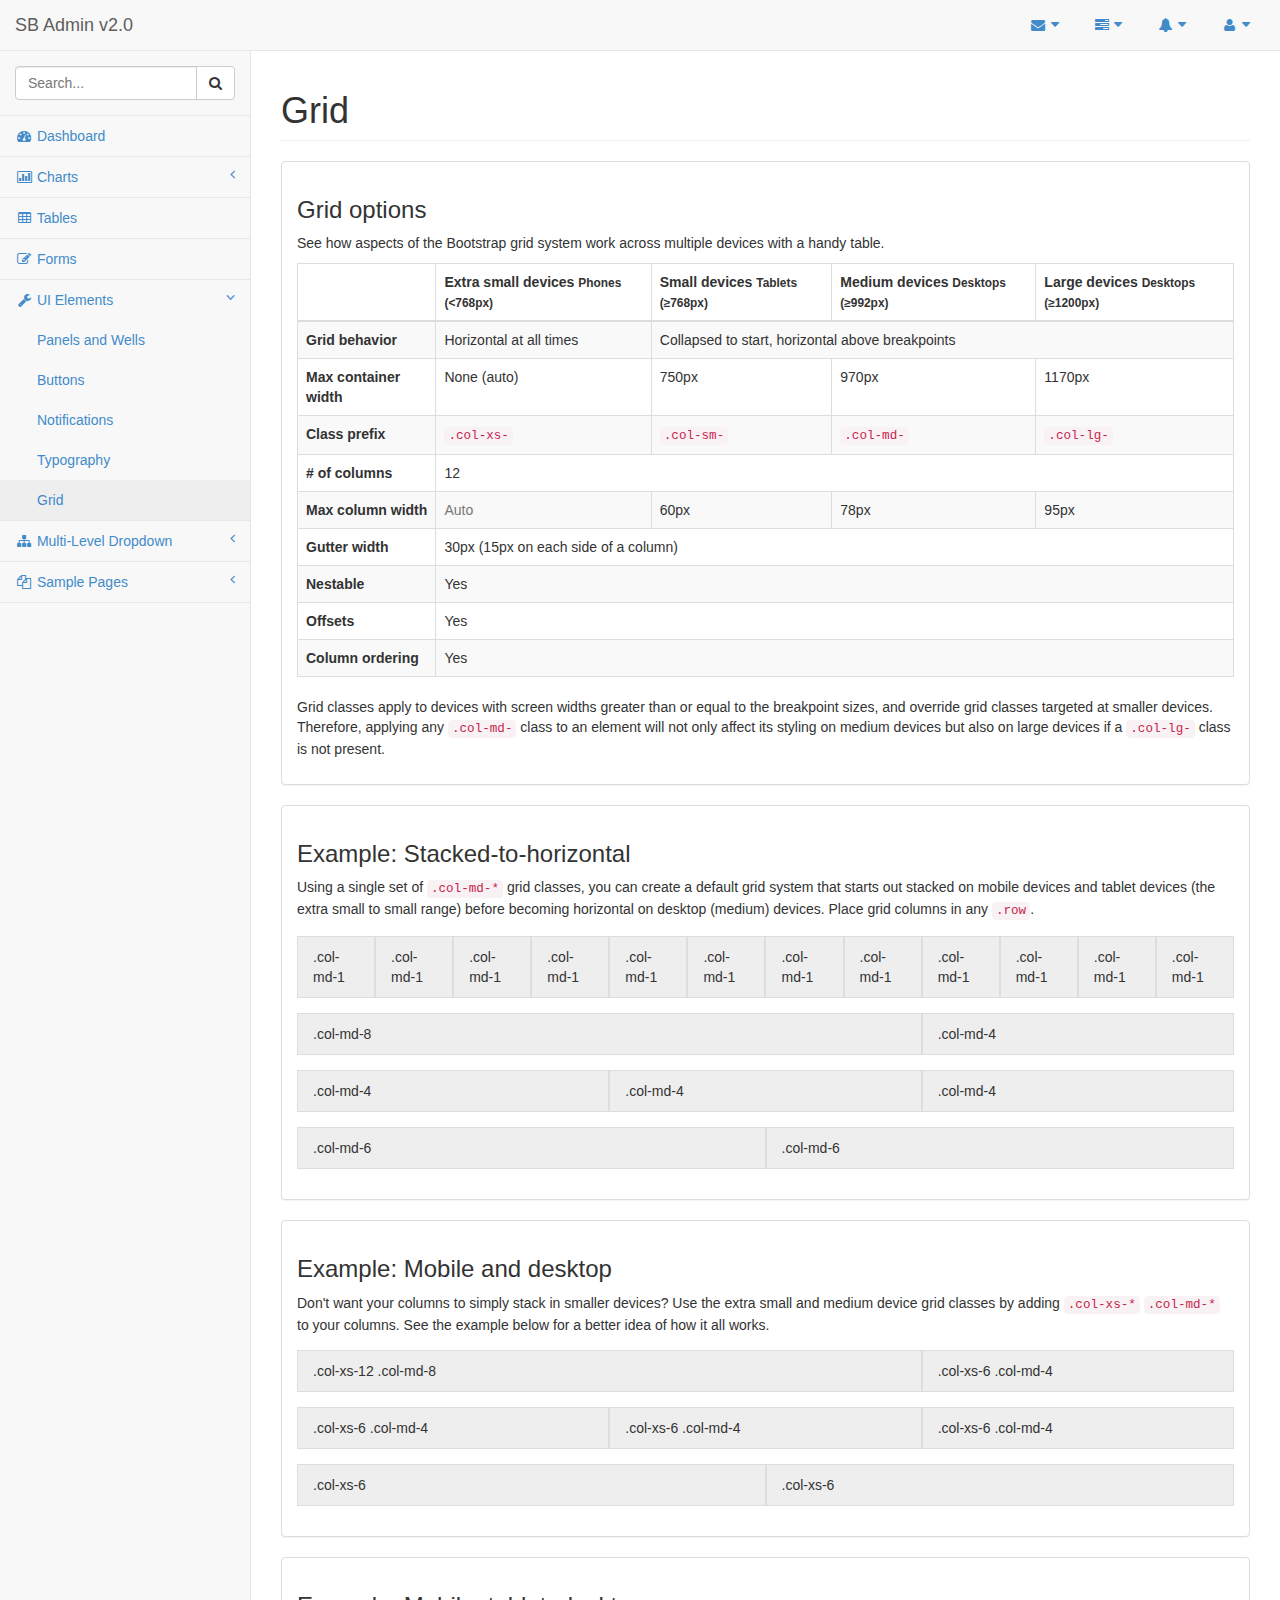
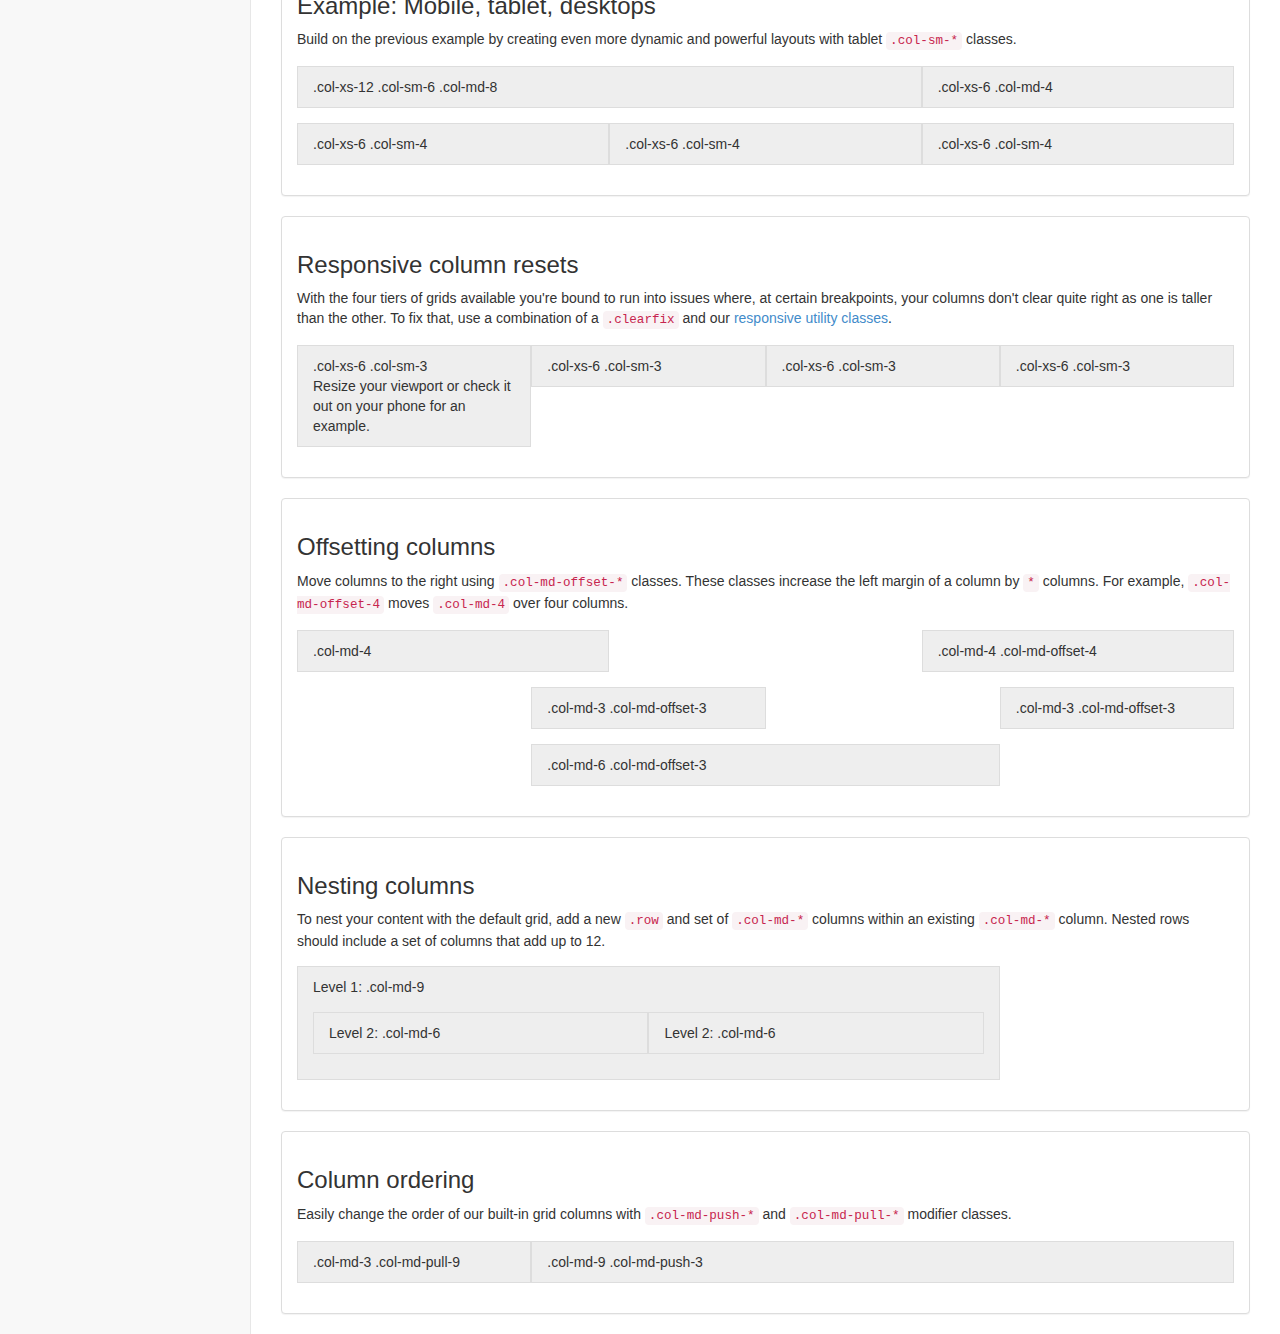
<file: user/grid.html>
<!DOCTYPE html>
<html lang="en">

<head>

    <meta charset="utf-8">
    <meta http-equiv="X-UA-Compatible" content="IE=edge">
    <meta name="viewport" content="width=device-width, initial-scale=1">
    <meta name="description" content="">
    <meta name="author" content="">

    <title>SB Admin 2 - Bootstrap Admin Theme</title>

    <!-- Bootstrap Core CSS -->
    <link href="css/bootstrap.min.css" rel="stylesheet">

    <!-- MetisMenu CSS -->
    <link href="css/plugins/metisMenu/metisMenu.min.css" rel="stylesheet">

    <!-- Custom CSS -->
    <link href="css/sb-admin-2.css" rel="stylesheet">

    <!-- Custom Fonts -->
    <link href="font-awesome-4.1.0/css/font-awesome.min.css" rel="stylesheet" type="text/css">

    <!-- HTML5 Shim and Respond.js IE8 support of HTML5 elements and media queries -->
    <!-- WARNING: Respond.js doesn't work if you view the page via file:// -->
    <!--[if lt IE 9]>
        <script src="https://oss.maxcdn.com/libs/html5shiv/3.7.0/html5shiv.js"></script>
        <script src="https://oss.maxcdn.com/libs/respond.js/1.4.2/respond.min.js"></script>
    <![endif]-->

</head>

<body>

    <div id="wrapper">

        <!-- Navigation -->
        <nav class="navbar navbar-default navbar-static-top" role="navigation" style="margin-bottom: 0">
            <div class="navbar-header">
                <button type="button" class="navbar-toggle" data-toggle="collapse" data-target=".navbar-collapse">
                    <span class="sr-only">Toggle navigation</span>
                    <span class="icon-bar"></span>
                    <span class="icon-bar"></span>
                    <span class="icon-bar"></span>
                </button>
                <a class="navbar-brand" href="index.html">SB Admin v2.0</a>
            </div>
            <!-- /.navbar-header -->

            <ul class="nav navbar-top-links navbar-right">
                <li class="dropdown">
                    <a class="dropdown-toggle" data-toggle="dropdown" href="#">
                        <i class="fa fa-envelope fa-fw"></i>  <i class="fa fa-caret-down"></i>
                    </a>
                    <ul class="dropdown-menu dropdown-messages">
                        <li>
                            <a href="#">
                                <div>
                                    <strong>John Smith</strong>
                                    <span class="pull-right text-muted">
                                        <em>Yesterday</em>
                                    </span>
                                </div>
                                <div>Lorem ipsum dolor sit amet, consectetur adipiscing elit. Pellentesque eleifend...</div>
                            </a>
                        </li>
                        <li class="divider"></li>
                        <li>
                            <a href="#">
                                <div>
                                    <strong>John Smith</strong>
                                    <span class="pull-right text-muted">
                                        <em>Yesterday</em>
                                    </span>
                                </div>
                                <div>Lorem ipsum dolor sit amet, consectetur adipiscing elit. Pellentesque eleifend...</div>
                            </a>
                        </li>
                        <li class="divider"></li>
                        <li>
                            <a href="#">
                                <div>
                                    <strong>John Smith</strong>
                                    <span class="pull-right text-muted">
                                        <em>Yesterday</em>
                                    </span>
                                </div>
                                <div>Lorem ipsum dolor sit amet, consectetur adipiscing elit. Pellentesque eleifend...</div>
                            </a>
                        </li>
                        <li class="divider"></li>
                        <li>
                            <a class="text-center" href="#">
                                <strong>Read All Messages</strong>
                                <i class="fa fa-angle-right"></i>
                            </a>
                        </li>
                    </ul>
                    <!-- /.dropdown-messages -->
                </li>
                <!-- /.dropdown -->
                <li class="dropdown">
                    <a class="dropdown-toggle" data-toggle="dropdown" href="#">
                        <i class="fa fa-tasks fa-fw"></i>  <i class="fa fa-caret-down"></i>
                    </a>
                    <ul class="dropdown-menu dropdown-tasks">
                        <li>
                            <a href="#">
                                <div>
                                    <p>
                                        <strong>Task 1</strong>
                                        <span class="pull-right text-muted">40% Complete</span>
                                    </p>
                                    <div class="progress progress-striped active">
                                        <div class="progress-bar progress-bar-success" role="progressbar" aria-valuenow="40" aria-valuemin="0" aria-valuemax="100" style="width: 40%">
                                            <span class="sr-only">40% Complete (success)</span>
                                        </div>
                                    </div>
                                </div>
                            </a>
                        </li>
                        <li class="divider"></li>
                        <li>
                            <a href="#">
                                <div>
                                    <p>
                                        <strong>Task 2</strong>
                                        <span class="pull-right text-muted">20% Complete</span>
                                    </p>
                                    <div class="progress progress-striped active">
                                        <div class="progress-bar progress-bar-info" role="progressbar" aria-valuenow="20" aria-valuemin="0" aria-valuemax="100" style="width: 20%">
                                            <span class="sr-only">20% Complete</span>
                                        </div>
                                    </div>
                                </div>
                            </a>
                        </li>
                        <li class="divider"></li>
                        <li>
                            <a href="#">
                                <div>
                                    <p>
                                        <strong>Task 3</strong>
                                        <span class="pull-right text-muted">60% Complete</span>
                                    </p>
                                    <div class="progress progress-striped active">
                                        <div class="progress-bar progress-bar-warning" role="progressbar" aria-valuenow="60" aria-valuemin="0" aria-valuemax="100" style="width: 60%">
                                            <span class="sr-only">60% Complete (warning)</span>
                                        </div>
                                    </div>
                                </div>
                            </a>
                        </li>
                        <li class="divider"></li>
                        <li>
                            <a href="#">
                                <div>
                                    <p>
                                        <strong>Task 4</strong>
                                        <span class="pull-right text-muted">80% Complete</span>
                                    </p>
                                    <div class="progress progress-striped active">
                                        <div class="progress-bar progress-bar-danger" role="progressbar" aria-valuenow="80" aria-valuemin="0" aria-valuemax="100" style="width: 80%">
                                            <span class="sr-only">80% Complete (danger)</span>
                                        </div>
                                    </div>
                                </div>
                            </a>
                        </li>
                        <li class="divider"></li>
                        <li>
                            <a class="text-center" href="#">
                                <strong>See All Tasks</strong>
                                <i class="fa fa-angle-right"></i>
                            </a>
                        </li>
                    </ul>
                    <!-- /.dropdown-tasks -->
                </li>
                <!-- /.dropdown -->
                <li class="dropdown">
                    <a class="dropdown-toggle" data-toggle="dropdown" href="#">
                        <i class="fa fa-bell fa-fw"></i>  <i class="fa fa-caret-down"></i>
                    </a>
                    <ul class="dropdown-menu dropdown-alerts">
                        <li>
                            <a href="#">
                                <div>
                                    <i class="fa fa-comment fa-fw"></i> New Comment
                                    <span class="pull-right text-muted small">4 minutes ago</span>
                                </div>
                            </a>
                        </li>
                        <li class="divider"></li>
                        <li>
                            <a href="#">
                                <div>
                                    <i class="fa fa-twitter fa-fw"></i> 3 New Followers
                                    <span class="pull-right text-muted small">12 minutes ago</span>
                                </div>
                            </a>
                        </li>
                        <li class="divider"></li>
                        <li>
                            <a href="#">
                                <div>
                                    <i class="fa fa-envelope fa-fw"></i> Message Sent
                                    <span class="pull-right text-muted small">4 minutes ago</span>
                                </div>
                            </a>
                        </li>
                        <li class="divider"></li>
                        <li>
                            <a href="#">
                                <div>
                                    <i class="fa fa-tasks fa-fw"></i> New Task
                                    <span class="pull-right text-muted small">4 minutes ago</span>
                                </div>
                            </a>
                        </li>
                        <li class="divider"></li>
                        <li>
                            <a href="#">
                                <div>
                                    <i class="fa fa-upload fa-fw"></i> Server Rebooted
                                    <span class="pull-right text-muted small">4 minutes ago</span>
                                </div>
                            </a>
                        </li>
                        <li class="divider"></li>
                        <li>
                            <a class="text-center" href="#">
                                <strong>See All Alerts</strong>
                                <i class="fa fa-angle-right"></i>
                            </a>
                        </li>
                    </ul>
                    <!-- /.dropdown-alerts -->
                </li>
                <!-- /.dropdown -->
                <li class="dropdown">
                    <a class="dropdown-toggle" data-toggle="dropdown" href="#">
                        <i class="fa fa-user fa-fw"></i>  <i class="fa fa-caret-down"></i>
                    </a>
                    <ul class="dropdown-menu dropdown-user">
                        <li><a href="#"><i class="fa fa-user fa-fw"></i> User Profile</a>
                        </li>
                        <li><a href="#"><i class="fa fa-gear fa-fw"></i> Settings</a>
                        </li>
                        <li class="divider"></li>
                        <li><a href="login.html"><i class="fa fa-sign-out fa-fw"></i> Logout</a>
                        </li>
                    </ul>
                    <!-- /.dropdown-user -->
                </li>
                <!-- /.dropdown -->
            </ul>
            <!-- /.navbar-top-links -->

            <div class="navbar-default sidebar" role="navigation">
                <div class="sidebar-nav navbar-collapse">
                    <ul class="nav" id="side-menu">
                        <li class="sidebar-search">
                            <div class="input-group custom-search-form">
                                <input type="text" class="form-control" placeholder="Search...">
                                <span class="input-group-btn">
                                <button class="btn btn-default" type="button">
                                    <i class="fa fa-search"></i>
                                </button>
                            </span>
                            </div>
                            <!-- /input-group -->
                        </li>
                        <li>
                            <a href="index.html"><i class="fa fa-dashboard fa-fw"></i> Dashboard</a>
                        </li>
                        <li>
                            <a href="#"><i class="fa fa-bar-chart-o fa-fw"></i> Charts<span class="fa arrow"></span></a>
                            <ul class="nav nav-second-level">
                                <li>
                                    <a href="flot.html">Flot Charts</a>
                                </li>
                                <li>
                                    <a href="morris.html">Morris.js Charts</a>
                                </li>
                            </ul>
                            <!-- /.nav-second-level -->
                        </li>
                        <li>
                            <a href="tables.html"><i class="fa fa-table fa-fw"></i> Tables</a>
                        </li>
                        <li>
                            <a href="forms.html"><i class="fa fa-edit fa-fw"></i> Forms</a>
                        </li>
                        <li class="active">
                            <a href="#"><i class="fa fa-wrench fa-fw"></i> UI Elements<span class="fa arrow"></span></a>
                            <ul class="nav nav-second-level">
                                <li>
                                    <a href="panels-wells.html">Panels and Wells</a>
                                </li>
                                <li>
                                    <a href="buttons.html">Buttons</a>
                                </li>
                                <li>
                                    <a href="notifications.html">Notifications</a>
                                </li>
                                <li>
                                    <a href="typography.html">Typography</a>
                                </li>
                                <li>
                                    <a class="active" href="grid.html">Grid</a>
                                </li>
                            </ul>
                            <!-- /.nav-second-level -->
                        </li>
                        <li>
                            <a href="#"><i class="fa fa-sitemap fa-fw"></i> Multi-Level Dropdown<span class="fa arrow"></span></a>
                            <ul class="nav nav-second-level">
                                <li>
                                    <a href="#">Second Level Item</a>
                                </li>
                                <li>
                                    <a href="#">Second Level Item</a>
                                </li>
                                <li>
                                    <a href="#">Third Level <span class="fa arrow"></span></a>
                                    <ul class="nav nav-third-level">
                                        <li>
                                            <a href="#">Third Level Item</a>
                                        </li>
                                        <li>
                                            <a href="#">Third Level Item</a>
                                        </li>
                                        <li>
                                            <a href="#">Third Level Item</a>
                                        </li>
                                        <li>
                                            <a href="#">Third Level Item</a>
                                        </li>
                                    </ul>
                                    <!-- /.nav-third-level -->
                                </li>
                            </ul>
                            <!-- /.nav-second-level -->
                        </li>
                        <li>
                            <a href="#"><i class="fa fa-files-o fa-fw"></i> Sample Pages<span class="fa arrow"></span></a>
                            <ul class="nav nav-second-level">
                                <li>
                                    <a href="blank.html">Blank Page</a>
                                </li>
                                <li>
                                    <a href="login.html">Login Page</a>
                                </li>
                            </ul>
                            <!-- /.nav-second-level -->
                        </li>
                    </ul>
                </div>
                <!-- /.sidebar-collapse -->
            </div>
            <!-- /.navbar-static-side -->
        </nav>

        <div id="page-wrapper">
            <div class="row">
                <div class="col-lg-12">
                    <h1 class="page-header">Grid</h1>
                </div>
                <!-- /.col-lg-12 -->
            </div>
            <!-- /.row -->
            <div class="row">
                <div class="col-lg-12">
                    <div class="panel panel-default">
                        <div class="panel-body">
                            <h3>Grid options</h3>
                            <p>See how aspects of the Bootstrap grid system work across multiple devices with a handy table.</p>
                            <div class="table-responsive">
                                <table class="table table-bordered table-striped">
                                    <thead>
                                        <tr>
                                            <th></th>
                                            <th>
                                                Extra small devices
                                                <small>Phones (&lt;768px)</small>
                                            </th>
                                            <th>
                                                Small devices
                                                <small>Tablets (&ge;768px)</small>
                                            </th>
                                            <th>
                                                Medium devices
                                                <small>Desktops (&ge;992px)</small>
                                            </th>
                                            <th>
                                                Large devices
                                                <small>Desktops (&ge;1200px)</small>
                                            </th>
                                        </tr>
                                    </thead>
                                    <tbody>
                                        <tr>
                                            <th>Grid behavior</th>
                                            <td>Horizontal at all times</td>
                                            <td colspan="3">Collapsed to start, horizontal above breakpoints</td>
                                        </tr>
                                        <tr>
                                            <th>Max container width</th>
                                            <td>None (auto)</td>
                                            <td>750px</td>
                                            <td>970px</td>
                                            <td>1170px</td>
                                        </tr>
                                        <tr>
                                            <th>Class prefix</th>
                                            <td>
                                                <code>.col-xs-</code>
                                            </td>
                                            <td>
                                                <code>.col-sm-</code>
                                            </td>
                                            <td>
                                                <code>.col-md-</code>
                                            </td>
                                            <td>
                                                <code>.col-lg-</code>
                                            </td>
                                        </tr>
                                        <tr>
                                            <th># of columns</th>
                                            <td colspan="4">12</td>
                                        </tr>
                                        <tr>
                                            <th>Max column width</th>
                                            <td class="text-muted">Auto</td>
                                            <td>60px</td>
                                            <td>78px</td>
                                            <td>95px</td>
                                        </tr>
                                        <tr>
                                            <th>Gutter width</th>
                                            <td colspan="4">30px (15px on each side of a column)</td>
                                        </tr>
                                        <tr>
                                            <th>Nestable</th>
                                            <td colspan="4">Yes</td>
                                        </tr>
                                        <tr>
                                            <th>Offsets</th>
                                            <td colspan="4">Yes</td>
                                        </tr>
                                        <tr>
                                            <th>Column ordering</th>
                                            <td colspan="4">Yes</td>
                                        </tr>
                                    </tbody>
                                </table>
                            </div>
                            <p>Grid classes apply to devices with screen widths greater than or equal to the breakpoint sizes, and override grid classes targeted at smaller devices. Therefore, applying any
                                <code>.col-md-</code> class to an element will not only affect its styling on medium devices but also on large devices if a
                                <code>.col-lg-</code> class is not present.</p>
                        </div>
                    </div>
                </div>
                <!-- /.col-lg-12 -->
            </div>
            <!-- /.row -->

            <div class="row">
                <div class="col-lg-12">
                    <div class="panel panel-default">
                        <div class="panel-body">
                            <h3>Example: Stacked-to-horizontal</h3>
                            <p>Using a single set of
                                <code>.col-md-*</code> grid classes, you can create a default grid system that starts out stacked on mobile devices and tablet devices (the extra small to small range) before becoming horizontal on desktop (medium) devices. Place grid columns in any
                                <code>.row</code>.</p>
                            <div class="row show-grid">
                                <div class="col-md-1">.col-md-1</div>
                                <div class="col-md-1">.col-md-1</div>
                                <div class="col-md-1">.col-md-1</div>
                                <div class="col-md-1">.col-md-1</div>
                                <div class="col-md-1">.col-md-1</div>
                                <div class="col-md-1">.col-md-1</div>
                                <div class="col-md-1">.col-md-1</div>
                                <div class="col-md-1">.col-md-1</div>
                                <div class="col-md-1">.col-md-1</div>
                                <div class="col-md-1">.col-md-1</div>
                                <div class="col-md-1">.col-md-1</div>
                                <div class="col-md-1">.col-md-1</div>
                            </div>
                            <div class="row show-grid">
                                <div class="col-md-8">.col-md-8</div>
                                <div class="col-md-4">.col-md-4</div>
                            </div>
                            <div class="row show-grid">
                                <div class="col-md-4">.col-md-4</div>
                                <div class="col-md-4">.col-md-4</div>
                                <div class="col-md-4">.col-md-4</div>
                            </div>
                            <div class="row show-grid">
                                <div class="col-md-6">.col-md-6</div>
                                <div class="col-md-6">.col-md-6</div>
                            </div>
                        </div>
                    </div>
                </div>
                <!-- /.col-lg-12 -->
            </div>
            <!-- /.row -->

            <div class="row">
                <div class="col-lg-12">
                    <div class="panel panel-default">
                        <div class="panel-body">
                            <h3>Example: Mobile and desktop</h3>
                            <p>Don't want your columns to simply stack in smaller devices? Use the extra small and medium device grid classes by adding
                                <code>.col-xs-*</code>
                                <code>.col-md-*</code> to your columns. See the example below for a better idea of how it all works.</p>
                            <div class="row show-grid">
                                <div class="col-xs-12 col-md-8">.col-xs-12 .col-md-8</div>
                                <div class="col-xs-6 col-md-4">.col-xs-6 .col-md-4</div>
                            </div>
                            <div class="row show-grid">
                                <div class="col-xs-6 col-md-4">.col-xs-6 .col-md-4</div>
                                <div class="col-xs-6 col-md-4">.col-xs-6 .col-md-4</div>
                                <div class="col-xs-6 col-md-4">.col-xs-6 .col-md-4</div>
                            </div>
                            <div class="row show-grid">
                                <div class="col-xs-6">.col-xs-6</div>
                                <div class="col-xs-6">.col-xs-6</div>
                            </div>
                        </div>
                    </div>
                </div>
                <!-- /.col-lg-12 -->
            </div>
            <!-- /.row -->

            <div class="row">
                <div class="col-lg-12">
                    <div class="panel panel-default">
                        <div class="panel-body">
                            <h3>Example: Mobile, tablet, desktops</h3>
                            <p>Build on the previous example by creating even more dynamic and powerful layouts with tablet
                                <code>.col-sm-*</code> classes.</p>
                            <div class="row show-grid">
                                <div class="col-xs-12 col-sm-6 col-md-8">.col-xs-12 .col-sm-6 .col-md-8</div>
                                <div class="col-xs-6 col-md-4">.col-xs-6 .col-md-4</div>
                            </div>
                            <div class="row show-grid">
                                <div class="col-xs-6 col-sm-4">.col-xs-6 .col-sm-4</div>
                                <div class="col-xs-6 col-sm-4">.col-xs-6 .col-sm-4</div>
                                <!-- Optional: clear the XS cols if their content doesn't match in height -->
                                <div class="clearfix visible-xs"></div>
                                <div class="col-xs-6 col-sm-4">.col-xs-6 .col-sm-4</div>
                            </div>
                        </div>
                    </div>
                </div>
                <!-- /.col-lg-12 -->
            </div>
            <!-- /.row -->

            <div class="row">
                <div class="col-lg-12">
                    <div class="panel panel-default">
                        <div class="panel-body">
                            <h3 id="grid-responsive-resets">Responsive column resets</h3>
                            <p>With the four tiers of grids available you're bound to run into issues where, at certain breakpoints, your columns don't clear quite right as one is taller than the other. To fix that, use a combination of a
                                <code>.clearfix</code> and our <a href="#responsive-utilities">responsive utility classes</a>.</p>
                            <div class="row show-grid">
                                <div class="col-xs-6 col-sm-3">
                                    .col-xs-6 .col-sm-3
                                    <br>Resize your viewport or check it out on your phone for an example.
                                </div>
                                <div class="col-xs-6 col-sm-3">.col-xs-6 .col-sm-3</div>

                                <!-- Add the extra clearfix for only the required viewport -->
                                <div class="clearfix visible-xs"></div>

                                <div class="col-xs-6 col-sm-3">.col-xs-6 .col-sm-3</div>
                                <div class="col-xs-6 col-sm-3">.col-xs-6 .col-sm-3</div>
                            </div>
                        </div>
                    </div>
                </div>
                <!-- /.col-lg-12 -->
            </div>
            <!-- /.row -->

            <div class="row">
                <div class="col-lg-12">
                    <div class="panel panel-default">
                        <div class="panel-body">
                            <h3 id="grid-offsetting">Offsetting columns</h3>
                            <p>Move columns to the right using
                                <code>.col-md-offset-*</code> classes. These classes increase the left margin of a column by
                                <code>*</code> columns. For example,
                                <code>.col-md-offset-4</code> moves
                                <code>.col-md-4</code> over four columns.</p>
                            <div class="row show-grid">
                                <div class="col-md-4">.col-md-4</div>
                                <div class="col-md-4 col-md-offset-4">.col-md-4 .col-md-offset-4</div>
                            </div>
                            <div class="row show-grid">
                                <div class="col-md-3 col-md-offset-3">.col-md-3 .col-md-offset-3</div>
                                <div class="col-md-3 col-md-offset-3">.col-md-3 .col-md-offset-3</div>
                            </div>
                            <div class="row show-grid">
                                <div class="col-md-6 col-md-offset-3">.col-md-6 .col-md-offset-3</div>
                            </div>
                        </div>
                    </div>
                </div>
                <!-- /.col-lg-12 -->
            </div>
            <!-- /.row -->

            <div class="row">
                <div class="col-lg-12">
                    <div class="panel panel-default">
                        <div class="panel-body">
                            <h3 id="grid-nesting">Nesting columns</h3>
                            <p>To nest your content with the default grid, add a new
                                <code>.row</code> and set of
                                <code>.col-md-*</code> columns within an existing
                                <code>.col-md-*</code> column. Nested rows should include a set of columns that add up to 12.</p>
                            <div class="row show-grid">
                                <div class="col-md-9">
                                    Level 1: .col-md-9
                                    <div class="row show-grid">
                                        <div class="col-md-6">
                                            Level 2: .col-md-6
                                        </div>
                                        <div class="col-md-6">
                                            Level 2: .col-md-6
                                        </div>
                                    </div>
                                </div>
                            </div>
                        </div>
                    </div>
                </div>
                <!-- /.col-lg-12 -->
            </div>
            <!-- /.row -->

            <div class="row">
                <div class="col-lg-12">
                    <div class="panel panel-default">
                        <div class="panel-body">
                            <h3 id="grid-column-ordering">Column ordering</h3>
                            <p>Easily change the order of our built-in grid columns with
                                <code>.col-md-push-*</code> and
                                <code>.col-md-pull-*</code> modifier classes.</p>
                            <div class="row show-grid">
                                <div class="col-md-9 col-md-push-3">.col-md-9 .col-md-push-3</div>
                                <div class="col-md-3 col-md-pull-9">.col-md-3 .col-md-pull-9</div>
                            </div>
                        </div>
                    </div>
                </div>
                <!-- /.col-lg-12 -->
            </div>
            <!-- /.row -->

        </div>
        <!-- /#page-wrapper -->

    </div>
    <!-- /#wrapper -->

    <!-- jQuery Version 1.11.0 -->
    <script src="js/jquery-1.11.0.js"></script>

    <!-- Bootstrap Core JavaScript -->
    <script src="js/bootstrap.min.js"></script>

    <!-- Metis Menu Plugin JavaScript -->
    <script src="js/plugins/metisMenu/metisMenu.min.js"></script>

    <!-- Custom Theme JavaScript -->
    <script src="js/sb-admin-2.js"></script>

</body>

</html>
</file>
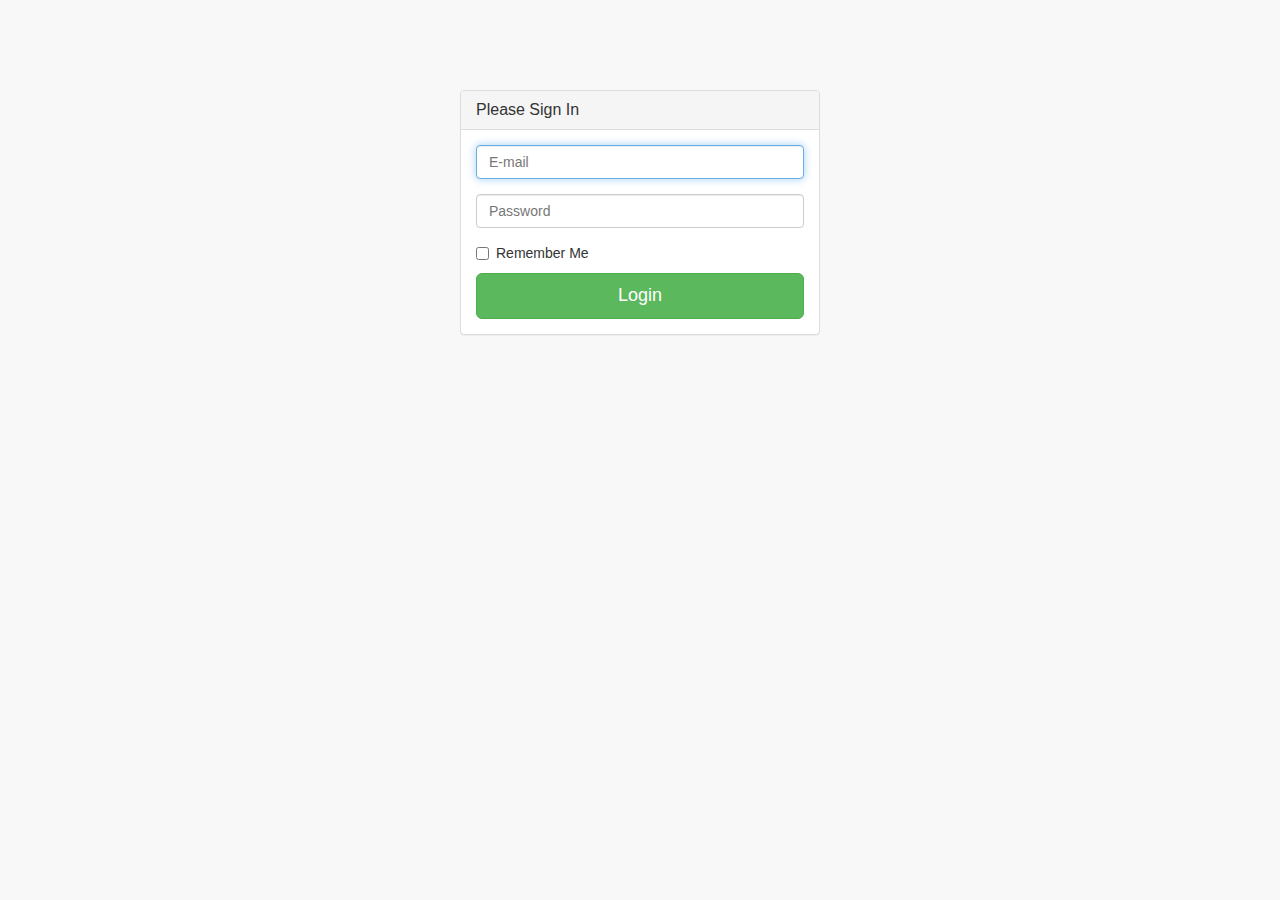
<file: user/login.html>
<!DOCTYPE html>
<html lang="en">

<head>

    <meta charset="utf-8">
    <meta http-equiv="X-UA-Compatible" content="IE=edge">
    <meta name="viewport" content="width=device-width, initial-scale=1">
    <meta name="description" content="">
    <meta name="author" content="">

    <title>SB Admin 2 - Bootstrap Admin Theme</title>

    <!-- Bootstrap Core CSS -->
    <link href="css/bootstrap.min.css" rel="stylesheet">

    <!-- MetisMenu CSS -->
    <link href="css/plugins/metisMenu/metisMenu.min.css" rel="stylesheet">

    <!-- Custom CSS -->
    <link href="css/sb-admin-2.css" rel="stylesheet">

    <!-- Custom Fonts -->
    <link href="font-awesome-4.1.0/css/font-awesome.min.css" rel="stylesheet" type="text/css">

    <!-- HTML5 Shim and Respond.js IE8 support of HTML5 elements and media queries -->
    <!-- WARNING: Respond.js doesn't work if you view the page via file:// -->
    <!--[if lt IE 9]>
        <script src="https://oss.maxcdn.com/libs/html5shiv/3.7.0/html5shiv.js"></script>
        <script src="https://oss.maxcdn.com/libs/respond.js/1.4.2/respond.min.js"></script>
    <![endif]-->

</head>

<body>

    <div class="container">
        <div class="row">
            <div class="col-md-4 col-md-offset-4">
                <div class="login-panel panel panel-default">
                    <div class="panel-heading">
                        <h3 class="panel-title">Please Sign In</h3>
                    </div>
                    <div class="panel-body">
                        <form role="form">
                            <fieldset>
                                <div class="form-group">
                                    <input class="form-control" placeholder="E-mail" name="email" type="email" autofocus>
                                </div>
                                <div class="form-group">
                                    <input class="form-control" placeholder="Password" name="password" type="password" value="">
                                </div>
                                <div class="checkbox">
                                    <label>
                                        <input name="remember" type="checkbox" value="Remember Me">Remember Me
                                    </label>
                                </div>
                                <!-- Change this to a button or input when using this as a form -->
                                <a href="index.html" class="btn btn-lg btn-success btn-block">Login</a>
                            </fieldset>
                        </form>
                    </div>
                </div>
            </div>
        </div>
    </div>

    <!-- jQuery Version 1.11.0 -->
    <script src="js/jquery-1.11.0.js"></script>

    <!-- Bootstrap Core JavaScript -->
    <script src="js/bootstrap.min.js"></script>

    <!-- Metis Menu Plugin JavaScript -->
    <script src="js/plugins/metisMenu/metisMenu.min.js"></script>

    <!-- Custom Theme JavaScript -->
    <script src="js/sb-admin-2.js"></script>

</body>

</html>
</file>
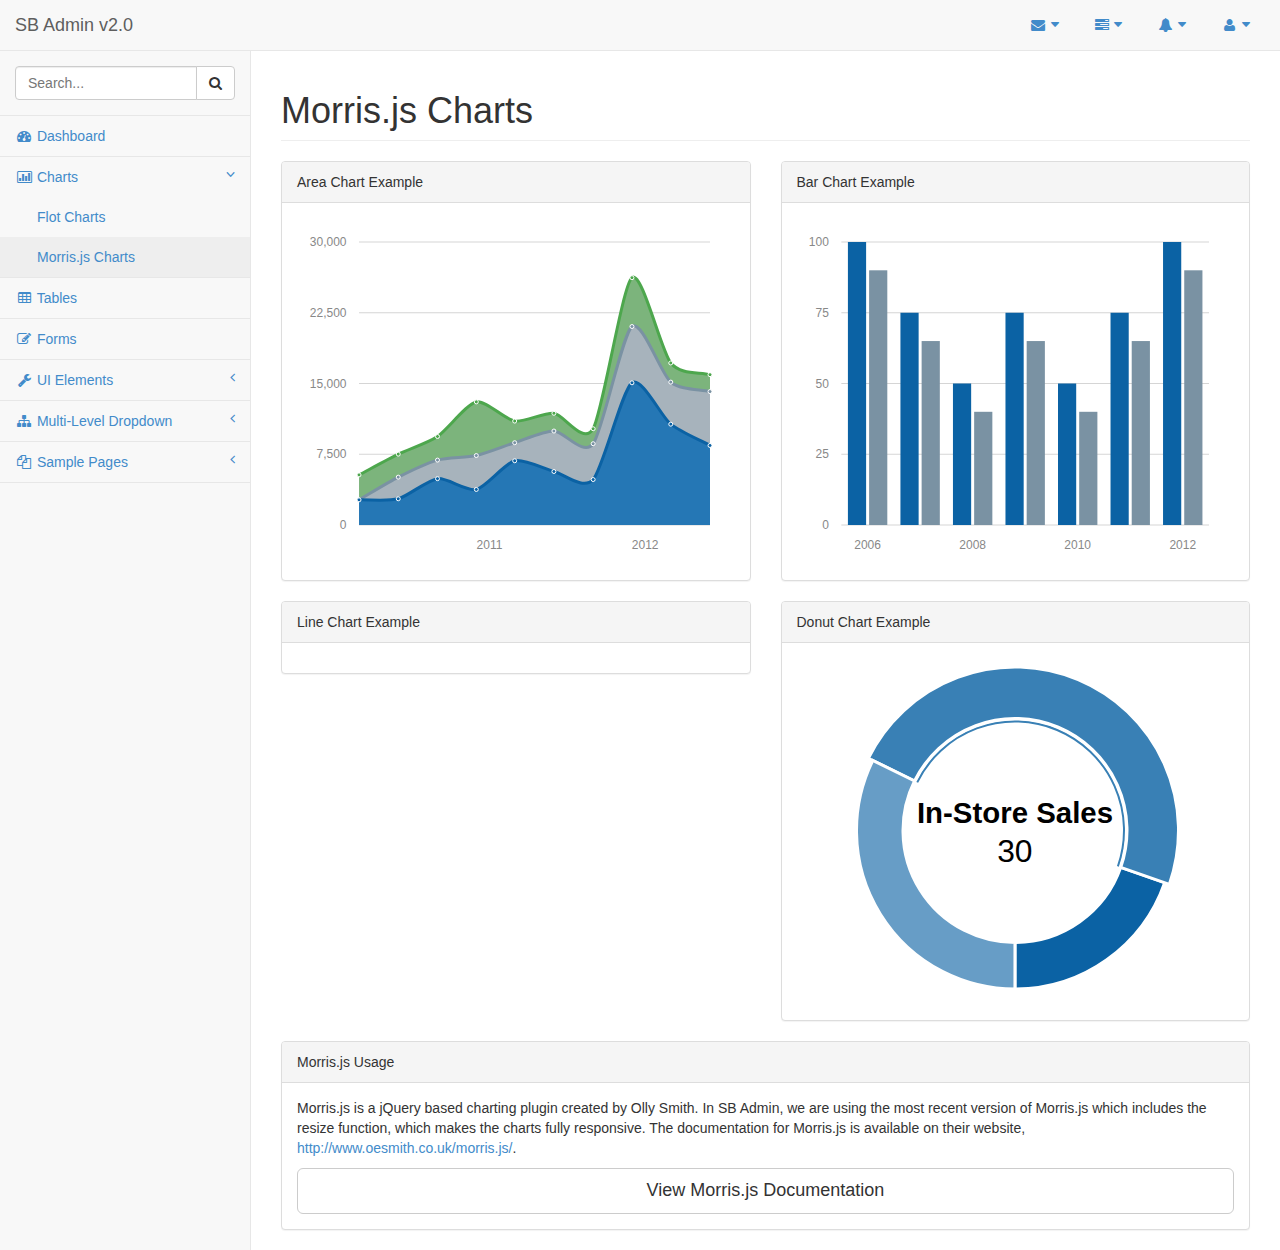
<file: user/morris.html>
<!DOCTYPE html>
<html lang="en">

<head>

    <meta charset="utf-8">
    <meta http-equiv="X-UA-Compatible" content="IE=edge">
    <meta name="viewport" content="width=device-width, initial-scale=1">
    <meta name="description" content="">
    <meta name="author" content="">

    <title>SB Admin 2 - Bootstrap Admin Theme</title>

    <!-- Bootstrap Core CSS -->
    <link href="css/bootstrap.min.css" rel="stylesheet">

    <!-- MetisMenu CSS -->
    <link href="css/plugins/metisMenu/metisMenu.min.css" rel="stylesheet">

    <!-- Custom CSS -->
    <link href="css/sb-admin-2.css" rel="stylesheet">

    <!-- Morris Charts CSS -->
    <link href="css/plugins/morris.css" rel="stylesheet">

    <!-- Custom Fonts -->
    <link href="font-awesome-4.1.0/css/font-awesome.min.css" rel="stylesheet" type="text/css">

    <!-- HTML5 Shim and Respond.js IE8 support of HTML5 elements and media queries -->
    <!-- WARNING: Respond.js doesn't work if you view the page via file:// -->
    <!--[if lt IE 9]>
        <script src="https://oss.maxcdn.com/libs/html5shiv/3.7.0/html5shiv.js"></script>
        <script src="https://oss.maxcdn.com/libs/respond.js/1.4.2/respond.min.js"></script>
    <![endif]-->

</head>

<body>

    <div id="wrapper">

        <!-- Navigation -->
        <nav class="navbar navbar-default navbar-static-top" role="navigation" style="margin-bottom: 0">
            <div class="navbar-header">
                <button type="button" class="navbar-toggle" data-toggle="collapse" data-target=".navbar-collapse">
                    <span class="sr-only">Toggle navigation</span>
                    <span class="icon-bar"></span>
                    <span class="icon-bar"></span>
                    <span class="icon-bar"></span>
                </button>
                <a class="navbar-brand" href="index.html">SB Admin v2.0</a>
            </div>
            <!-- /.navbar-header -->

            <ul class="nav navbar-top-links navbar-right">
                <li class="dropdown">
                    <a class="dropdown-toggle" data-toggle="dropdown" href="#">
                        <i class="fa fa-envelope fa-fw"></i>  <i class="fa fa-caret-down"></i>
                    </a>
                    <ul class="dropdown-menu dropdown-messages">
                        <li>
                            <a href="#">
                                <div>
                                    <strong>John Smith</strong>
                                    <span class="pull-right text-muted">
                                        <em>Yesterday</em>
                                    </span>
                                </div>
                                <div>Lorem ipsum dolor sit amet, consectetur adipiscing elit. Pellentesque eleifend...</div>
                            </a>
                        </li>
                        <li class="divider"></li>
                        <li>
                            <a href="#">
                                <div>
                                    <strong>John Smith</strong>
                                    <span class="pull-right text-muted">
                                        <em>Yesterday</em>
                                    </span>
                                </div>
                                <div>Lorem ipsum dolor sit amet, consectetur adipiscing elit. Pellentesque eleifend...</div>
                            </a>
                        </li>
                        <li class="divider"></li>
                        <li>
                            <a href="#">
                                <div>
                                    <strong>John Smith</strong>
                                    <span class="pull-right text-muted">
                                        <em>Yesterday</em>
                                    </span>
                                </div>
                                <div>Lorem ipsum dolor sit amet, consectetur adipiscing elit. Pellentesque eleifend...</div>
                            </a>
                        </li>
                        <li class="divider"></li>
                        <li>
                            <a class="text-center" href="#">
                                <strong>Read All Messages</strong>
                                <i class="fa fa-angle-right"></i>
                            </a>
                        </li>
                    </ul>
                    <!-- /.dropdown-messages -->
                </li>
                <!-- /.dropdown -->
                <li class="dropdown">
                    <a class="dropdown-toggle" data-toggle="dropdown" href="#">
                        <i class="fa fa-tasks fa-fw"></i>  <i class="fa fa-caret-down"></i>
                    </a>
                    <ul class="dropdown-menu dropdown-tasks">
                        <li>
                            <a href="#">
                                <div>
                                    <p>
                                        <strong>Task 1</strong>
                                        <span class="pull-right text-muted">40% Complete</span>
                                    </p>
                                    <div class="progress progress-striped active">
                                        <div class="progress-bar progress-bar-success" role="progressbar" aria-valuenow="40" aria-valuemin="0" aria-valuemax="100" style="width: 40%">
                                            <span class="sr-only">40% Complete (success)</span>
                                        </div>
                                    </div>
                                </div>
                            </a>
                        </li>
                        <li class="divider"></li>
                        <li>
                            <a href="#">
                                <div>
                                    <p>
                                        <strong>Task 2</strong>
                                        <span class="pull-right text-muted">20% Complete</span>
                                    </p>
                                    <div class="progress progress-striped active">
                                        <div class="progress-bar progress-bar-info" role="progressbar" aria-valuenow="20" aria-valuemin="0" aria-valuemax="100" style="width: 20%">
                                            <span class="sr-only">20% Complete</span>
                                        </div>
                                    </div>
                                </div>
                            </a>
                        </li>
                        <li class="divider"></li>
                        <li>
                            <a href="#">
                                <div>
                                    <p>
                                        <strong>Task 3</strong>
                                        <span class="pull-right text-muted">60% Complete</span>
                                    </p>
                                    <div class="progress progress-striped active">
                                        <div class="progress-bar progress-bar-warning" role="progressbar" aria-valuenow="60" aria-valuemin="0" aria-valuemax="100" style="width: 60%">
                                            <span class="sr-only">60% Complete (warning)</span>
                                        </div>
                                    </div>
                                </div>
                            </a>
                        </li>
                        <li class="divider"></li>
                        <li>
                            <a href="#">
                                <div>
                                    <p>
                                        <strong>Task 4</strong>
                                        <span class="pull-right text-muted">80% Complete</span>
                                    </p>
                                    <div class="progress progress-striped active">
                                        <div class="progress-bar progress-bar-danger" role="progressbar" aria-valuenow="80" aria-valuemin="0" aria-valuemax="100" style="width: 80%">
                                            <span class="sr-only">80% Complete (danger)</span>
                                        </div>
                                    </div>
                                </div>
                            </a>
                        </li>
                        <li class="divider"></li>
                        <li>
                            <a class="text-center" href="#">
                                <strong>See All Tasks</strong>
                                <i class="fa fa-angle-right"></i>
                            </a>
                        </li>
                    </ul>
                    <!-- /.dropdown-tasks -->
                </li>
                <!-- /.dropdown -->
                <li class="dropdown">
                    <a class="dropdown-toggle" data-toggle="dropdown" href="#">
                        <i class="fa fa-bell fa-fw"></i>  <i class="fa fa-caret-down"></i>
                    </a>
                    <ul class="dropdown-menu dropdown-alerts">
                        <li>
                            <a href="#">
                                <div>
                                    <i class="fa fa-comment fa-fw"></i> New Comment
                                    <span class="pull-right text-muted small">4 minutes ago</span>
                                </div>
                            </a>
                        </li>
                        <li class="divider"></li>
                        <li>
                            <a href="#">
                                <div>
                                    <i class="fa fa-twitter fa-fw"></i> 3 New Followers
                                    <span class="pull-right text-muted small">12 minutes ago</span>
                                </div>
                            </a>
                        </li>
                        <li class="divider"></li>
                        <li>
                            <a href="#">
                                <div>
                                    <i class="fa fa-envelope fa-fw"></i> Message Sent
                                    <span class="pull-right text-muted small">4 minutes ago</span>
                                </div>
                            </a>
                        </li>
                        <li class="divider"></li>
                        <li>
                            <a href="#">
                                <div>
                                    <i class="fa fa-tasks fa-fw"></i> New Task
                                    <span class="pull-right text-muted small">4 minutes ago</span>
                                </div>
                            </a>
                        </li>
                        <li class="divider"></li>
                        <li>
                            <a href="#">
                                <div>
                                    <i class="fa fa-upload fa-fw"></i> Server Rebooted
                                    <span class="pull-right text-muted small">4 minutes ago</span>
                                </div>
                            </a>
                        </li>
                        <li class="divider"></li>
                        <li>
                            <a class="text-center" href="#">
                                <strong>See All Alerts</strong>
                                <i class="fa fa-angle-right"></i>
                            </a>
                        </li>
                    </ul>
                    <!-- /.dropdown-alerts -->
                </li>
                <!-- /.dropdown -->
                <li class="dropdown">
                    <a class="dropdown-toggle" data-toggle="dropdown" href="#">
                        <i class="fa fa-user fa-fw"></i>  <i class="fa fa-caret-down"></i>
                    </a>
                    <ul class="dropdown-menu dropdown-user">
                        <li><a href="#"><i class="fa fa-user fa-fw"></i> User Profile</a>
                        </li>
                        <li><a href="#"><i class="fa fa-gear fa-fw"></i> Settings</a>
                        </li>
                        <li class="divider"></li>
                        <li><a href="login.html"><i class="fa fa-sign-out fa-fw"></i> Logout</a>
                        </li>
                    </ul>
                    <!-- /.dropdown-user -->
                </li>
                <!-- /.dropdown -->
            </ul>
            <!-- /.navbar-top-links -->

            <div class="navbar-default sidebar" role="navigation">
                <div class="sidebar-nav navbar-collapse">
                    <ul class="nav" id="side-menu">
                        <li class="sidebar-search">
                            <div class="input-group custom-search-form">
                                <input type="text" class="form-control" placeholder="Search...">
                                <span class="input-group-btn">
                                <button class="btn btn-default" type="button">
                                    <i class="fa fa-search"></i>
                                </button>
                            </span>
                            </div>
                            <!-- /input-group -->
                        </li>
                        <li>
                            <a href="index.html"><i class="fa fa-dashboard fa-fw"></i> Dashboard</a>
                        </li>
                        <li class="active">
                            <a href="#"><i class="fa fa-bar-chart-o fa-fw"></i> Charts<span class="fa arrow"></span></a>
                            <ul class="nav nav-second-level">
                                <li>
                                    <a href="flot.html">Flot Charts</a>
                                </li>
                                <li>
                                    <a class="active" href="morris.html">Morris.js Charts</a>
                                </li>
                            </ul>
                            <!-- /.nav-second-level -->
                        </li>
                        <li>
                            <a href="tables.html"><i class="fa fa-table fa-fw"></i> Tables</a>
                        </li>
                        <li>
                            <a href="forms.html"><i class="fa fa-edit fa-fw"></i> Forms</a>
                        </li>
                        <li>
                            <a href="#"><i class="fa fa-wrench fa-fw"></i> UI Elements<span class="fa arrow"></span></a>
                            <ul class="nav nav-second-level">
                                <li>
                                    <a href="panels-wells.html">Panels and Wells</a>
                                </li>
                                <li>
                                    <a href="buttons.html">Buttons</a>
                                </li>
                                <li>
                                    <a href="notifications.html">Notifications</a>
                                </li>
                                <li>
                                    <a href="typography.html">Typography</a>
                                </li>
                                <li>
                                    <a href="grid.html">Grid</a>
                                </li>
                            </ul>
                            <!-- /.nav-second-level -->
                        </li>
                        <li>
                            <a href="#"><i class="fa fa-sitemap fa-fw"></i> Multi-Level Dropdown<span class="fa arrow"></span></a>
                            <ul class="nav nav-second-level">
                                <li>
                                    <a href="#">Second Level Item</a>
                                </li>
                                <li>
                                    <a href="#">Second Level Item</a>
                                </li>
                                <li>
                                    <a href="#">Third Level <span class="fa arrow"></span></a>
                                    <ul class="nav nav-third-level">
                                        <li>
                                            <a href="#">Third Level Item</a>
                                        </li>
                                        <li>
                                            <a href="#">Third Level Item</a>
                                        </li>
                                        <li>
                                            <a href="#">Third Level Item</a>
                                        </li>
                                        <li>
                                            <a href="#">Third Level Item</a>
                                        </li>
                                    </ul>
                                    <!-- /.nav-third-level -->
                                </li>
                            </ul>
                            <!-- /.nav-second-level -->
                        </li>
                        <li>
                            <a href="#"><i class="fa fa-files-o fa-fw"></i> Sample Pages<span class="fa arrow"></span></a>
                            <ul class="nav nav-second-level">
                                <li>
                                    <a href="blank.html">Blank Page</a>
                                </li>
                                <li>
                                    <a href="login.html">Login Page</a>
                                </li>
                            </ul>
                            <!-- /.nav-second-level -->
                        </li>
                    </ul>
                </div>
                <!-- /.sidebar-collapse -->
            </div>
            <!-- /.navbar-static-side -->
        </nav>

        <div id="page-wrapper">
            <div class="row">
                <div class="col-lg-12">
                    <h1 class="page-header">Morris.js Charts</h1>
                </div>
                <!-- /.col-lg-12 -->
            </div>
            <!-- /.row -->
            <div class="row">
                <div class="col-lg-6">
                    <div class="panel panel-default">
                        <div class="panel-heading">
                            Area Chart Example
                        </div>
                        <!-- /.panel-heading -->
                        <div class="panel-body">
                            <div id="morris-area-chart"></div>
                        </div>
                        <!-- /.panel-body -->
                    </div>
                    <!-- /.panel -->
                </div>
                <!-- /.col-lg-6 -->
                <div class="col-lg-6">
                    <div class="panel panel-default">
                        <div class="panel-heading">
                            Bar Chart Example
                        </div>
                        <!-- /.panel-heading -->
                        <div class="panel-body">
                            <div id="morris-bar-chart"></div>
                        </div>
                        <!-- /.panel-body -->
                    </div>
                    <!-- /.panel -->
                </div>
                <!-- /.col-lg-6 -->
                <div class="col-lg-6">
                    <div class="panel panel-default">
                        <div class="panel-heading">
                            Line Chart Example
                        </div>
                        <!-- /.panel-heading -->
                        <div class="panel-body">
                            <div id="morris-line-chart"></div>
                        </div>
                        <!-- /.panel-body -->
                    </div>
                    <!-- /.panel -->
                </div>
                <!-- /.col-lg-6 -->
                <div class="col-lg-6">
                    <div class="panel panel-default">
                        <div class="panel-heading">
                            Donut Chart Example
                        </div>
                        <!-- /.panel-heading -->
                        <div class="panel-body">
                            <div id="morris-donut-chart"></div>
                        </div>
                        <!-- /.panel-body -->
                    </div>
                    <!-- /.panel -->
                </div>
                <!-- /.col-lg-6 -->
                <div class="col-lg-12">
                    <div class="panel panel-default">
                        <div class="panel-heading">
                            Morris.js Usage
                        </div>
                        <!-- /.panel-heading -->
                        <div class="panel-body">
                            <p>Morris.js is a jQuery based charting plugin created by Olly Smith. In SB Admin, we are using the most recent version of Morris.js which includes the resize function, which makes the charts fully responsive. The documentation for Morris.js is available on their website, <a target="_blank" href="http://www.oesmith.co.uk/morris.js/">http://www.oesmith.co.uk/morris.js/</a>.</p>
                            <a target="_blank" class="btn btn-default btn-lg btn-block" href="http://www.oesmith.co.uk/morris.js/">View Morris.js Documentation</a>
                        </div>
                        <!-- /.panel-body -->
                    </div>
                    <!-- /.panel -->
                </div>
                <!-- /.col-lg-6 -->
            </div>
            <!-- /.row -->
        </div>
        <!-- /#page-wrapper -->

    </div>
    <!-- /#wrapper -->

    <!-- jQuery Version 1.11.0 -->
    <script src="js/jquery-1.11.0.js"></script>

    <!-- Bootstrap Core JavaScript -->
    <script src="js/bootstrap.min.js"></script>

    <!-- Metis Menu Plugin JavaScript -->
    <script src="js/plugins/metisMenu/metisMenu.min.js"></script>

    <!-- Morris Charts JavaScript -->
    <script src="js/plugins/morris/raphael.min.js"></script>
    <script src="js/plugins/morris/morris.min.js"></script>
    <script src="js/plugins/morris/morris-data.js"></script>

    <!-- Custom Theme JavaScript -->
    <script src="js/sb-admin-2.js"></script>

</body>

</html>
</file>
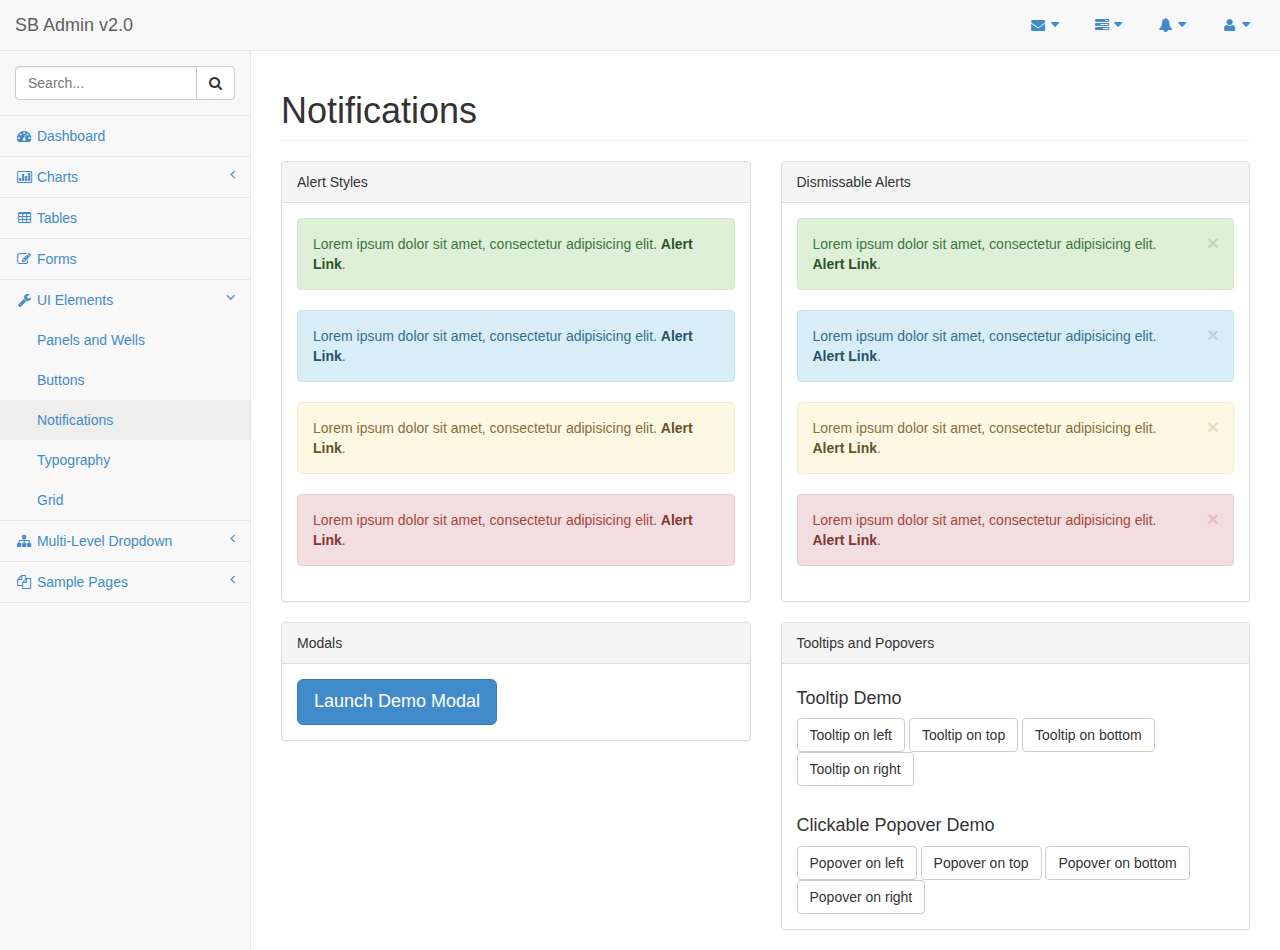
<file: user/notifications.html>
<!DOCTYPE html>
<html lang="en">

<head>

    <meta charset="utf-8">
    <meta http-equiv="X-UA-Compatible" content="IE=edge">
    <meta name="viewport" content="width=device-width, initial-scale=1">
    <meta name="description" content="">
    <meta name="author" content="">

    <title>SB Admin 2 - Bootstrap Admin Theme</title>

    <!-- Bootstrap Core CSS -->
    <link href="css/bootstrap.min.css" rel="stylesheet">

    <!-- MetisMenu CSS -->
    <link href="css/plugins/metisMenu/metisMenu.min.css" rel="stylesheet">

    <!-- Custom CSS -->
    <link href="css/sb-admin-2.css" rel="stylesheet">

    <!-- Custom Fonts -->
    <link href="font-awesome-4.1.0/css/font-awesome.min.css" rel="stylesheet" type="text/css">

    <!-- HTML5 Shim and Respond.js IE8 support of HTML5 elements and media queries -->
    <!-- WARNING: Respond.js doesn't work if you view the page via file:// -->
    <!--[if lt IE 9]>
        <script src="https://oss.maxcdn.com/libs/html5shiv/3.7.0/html5shiv.js"></script>
        <script src="https://oss.maxcdn.com/libs/respond.js/1.4.2/respond.min.js"></script>
    <![endif]-->

</head>

<body>

    <div id="wrapper">

        <!-- Navigation -->
        <nav class="navbar navbar-default navbar-static-top" role="navigation" style="margin-bottom: 0">
            <div class="navbar-header">
                <button type="button" class="navbar-toggle" data-toggle="collapse" data-target=".navbar-collapse">
                    <span class="sr-only">Toggle navigation</span>
                    <span class="icon-bar"></span>
                    <span class="icon-bar"></span>
                    <span class="icon-bar"></span>
                </button>
                <a class="navbar-brand" href="index.html">SB Admin v2.0</a>
            </div>
            <!-- /.navbar-header -->

            <ul class="nav navbar-top-links navbar-right">
                <li class="dropdown">
                    <a class="dropdown-toggle" data-toggle="dropdown" href="#">
                        <i class="fa fa-envelope fa-fw"></i>  <i class="fa fa-caret-down"></i>
                    </a>
                    <ul class="dropdown-menu dropdown-messages">
                        <li>
                            <a href="#">
                                <div>
                                    <strong>John Smith</strong>
                                    <span class="pull-right text-muted">
                                        <em>Yesterday</em>
                                    </span>
                                </div>
                                <div>Lorem ipsum dolor sit amet, consectetur adipiscing elit. Pellentesque eleifend...</div>
                            </a>
                        </li>
                        <li class="divider"></li>
                        <li>
                            <a href="#">
                                <div>
                                    <strong>John Smith</strong>
                                    <span class="pull-right text-muted">
                                        <em>Yesterday</em>
                                    </span>
                                </div>
                                <div>Lorem ipsum dolor sit amet, consectetur adipiscing elit. Pellentesque eleifend...</div>
                            </a>
                        </li>
                        <li class="divider"></li>
                        <li>
                            <a href="#">
                                <div>
                                    <strong>John Smith</strong>
                                    <span class="pull-right text-muted">
                                        <em>Yesterday</em>
                                    </span>
                                </div>
                                <div>Lorem ipsum dolor sit amet, consectetur adipiscing elit. Pellentesque eleifend...</div>
                            </a>
                        </li>
                        <li class="divider"></li>
                        <li>
                            <a class="text-center" href="#">
                                <strong>Read All Messages</strong>
                                <i class="fa fa-angle-right"></i>
                            </a>
                        </li>
                    </ul>
                    <!-- /.dropdown-messages -->
                </li>
                <!-- /.dropdown -->
                <li class="dropdown">
                    <a class="dropdown-toggle" data-toggle="dropdown" href="#">
                        <i class="fa fa-tasks fa-fw"></i>  <i class="fa fa-caret-down"></i>
                    </a>
                    <ul class="dropdown-menu dropdown-tasks">
                        <li>
                            <a href="#">
                                <div>
                                    <p>
                                        <strong>Task 1</strong>
                                        <span class="pull-right text-muted">40% Complete</span>
                                    </p>
                                    <div class="progress progress-striped active">
                                        <div class="progress-bar progress-bar-success" role="progressbar" aria-valuenow="40" aria-valuemin="0" aria-valuemax="100" style="width: 40%">
                                            <span class="sr-only">40% Complete (success)</span>
                                        </div>
                                    </div>
                                </div>
                            </a>
                        </li>
                        <li class="divider"></li>
                        <li>
                            <a href="#">
                                <div>
                                    <p>
                                        <strong>Task 2</strong>
                                        <span class="pull-right text-muted">20% Complete</span>
                                    </p>
                                    <div class="progress progress-striped active">
                                        <div class="progress-bar progress-bar-info" role="progressbar" aria-valuenow="20" aria-valuemin="0" aria-valuemax="100" style="width: 20%">
                                            <span class="sr-only">20% Complete</span>
                                        </div>
                                    </div>
                                </div>
                            </a>
                        </li>
                        <li class="divider"></li>
                        <li>
                            <a href="#">
                                <div>
                                    <p>
                                        <strong>Task 3</strong>
                                        <span class="pull-right text-muted">60% Complete</span>
                                    </p>
                                    <div class="progress progress-striped active">
                                        <div class="progress-bar progress-bar-warning" role="progressbar" aria-valuenow="60" aria-valuemin="0" aria-valuemax="100" style="width: 60%">
                                            <span class="sr-only">60% Complete (warning)</span>
                                        </div>
                                    </div>
                                </div>
                            </a>
                        </li>
                        <li class="divider"></li>
                        <li>
                            <a href="#">
                                <div>
                                    <p>
                                        <strong>Task 4</strong>
                                        <span class="pull-right text-muted">80% Complete</span>
                                    </p>
                                    <div class="progress progress-striped active">
                                        <div class="progress-bar progress-bar-danger" role="progressbar" aria-valuenow="80" aria-valuemin="0" aria-valuemax="100" style="width: 80%">
                                            <span class="sr-only">80% Complete (danger)</span>
                                        </div>
                                    </div>
                                </div>
                            </a>
                        </li>
                        <li class="divider"></li>
                        <li>
                            <a class="text-center" href="#">
                                <strong>See All Tasks</strong>
                                <i class="fa fa-angle-right"></i>
                            </a>
                        </li>
                    </ul>
                    <!-- /.dropdown-tasks -->
                </li>
                <!-- /.dropdown -->
                <li class="dropdown">
                    <a class="dropdown-toggle" data-toggle="dropdown" href="#">
                        <i class="fa fa-bell fa-fw"></i>  <i class="fa fa-caret-down"></i>
                    </a>
                    <ul class="dropdown-menu dropdown-alerts">
                        <li>
                            <a href="#">
                                <div>
                                    <i class="fa fa-comment fa-fw"></i> New Comment
                                    <span class="pull-right text-muted small">4 minutes ago</span>
                                </div>
                            </a>
                        </li>
                        <li class="divider"></li>
                        <li>
                            <a href="#">
                                <div>
                                    <i class="fa fa-twitter fa-fw"></i> 3 New Followers
                                    <span class="pull-right text-muted small">12 minutes ago</span>
                                </div>
                            </a>
                        </li>
                        <li class="divider"></li>
                        <li>
                            <a href="#">
                                <div>
                                    <i class="fa fa-envelope fa-fw"></i> Message Sent
                                    <span class="pull-right text-muted small">4 minutes ago</span>
                                </div>
                            </a>
                        </li>
                        <li class="divider"></li>
                        <li>
                            <a href="#">
                                <div>
                                    <i class="fa fa-tasks fa-fw"></i> New Task
                                    <span class="pull-right text-muted small">4 minutes ago</span>
                                </div>
                            </a>
                        </li>
                        <li class="divider"></li>
                        <li>
                            <a href="#">
                                <div>
                                    <i class="fa fa-upload fa-fw"></i> Server Rebooted
                                    <span class="pull-right text-muted small">4 minutes ago</span>
                                </div>
                            </a>
                        </li>
                        <li class="divider"></li>
                        <li>
                            <a class="text-center" href="#">
                                <strong>See All Alerts</strong>
                                <i class="fa fa-angle-right"></i>
                            </a>
                        </li>
                    </ul>
                    <!-- /.dropdown-alerts -->
                </li>
                <!-- /.dropdown -->
                <li class="dropdown">
                    <a class="dropdown-toggle" data-toggle="dropdown" href="#">
                        <i class="fa fa-user fa-fw"></i>  <i class="fa fa-caret-down"></i>
                    </a>
                    <ul class="dropdown-menu dropdown-user">
                        <li><a href="#"><i class="fa fa-user fa-fw"></i> User Profile</a>
                        </li>
                        <li><a href="#"><i class="fa fa-gear fa-fw"></i> Settings</a>
                        </li>
                        <li class="divider"></li>
                        <li><a href="login.html"><i class="fa fa-sign-out fa-fw"></i> Logout</a>
                        </li>
                    </ul>
                    <!-- /.dropdown-user -->
                </li>
                <!-- /.dropdown -->
            </ul>
            <!-- /.navbar-top-links -->

            <div class="navbar-default sidebar" role="navigation">
                <div class="sidebar-nav navbar-collapse">
                    <ul class="nav" id="side-menu">
                        <li class="sidebar-search">
                            <div class="input-group custom-search-form">
                                <input type="text" class="form-control" placeholder="Search...">
                                <span class="input-group-btn">
                                <button class="btn btn-default" type="button">
                                    <i class="fa fa-search"></i>
                                </button>
                            </span>
                            </div>
                            <!-- /input-group -->
                        </li>
                        <li>
                            <a href="index.html"><i class="fa fa-dashboard fa-fw"></i> Dashboard</a>
                        </li>
                        <li>
                            <a href="#"><i class="fa fa-bar-chart-o fa-fw"></i> Charts<span class="fa arrow"></span></a>
                            <ul class="nav nav-second-level">
                                <li>
                                    <a href="flot.html">Flot Charts</a>
                                </li>
                                <li>
                                    <a href="morris.html">Morris.js Charts</a>
                                </li>
                            </ul>
                            <!-- /.nav-second-level -->
                        </li>
                        <li>
                            <a href="tables.html"><i class="fa fa-table fa-fw"></i> Tables</a>
                        </li>
                        <li>
                            <a href="forms.html"><i class="fa fa-edit fa-fw"></i> Forms</a>
                        </li>
                        <li class="active">
                            <a href="#"><i class="fa fa-wrench fa-fw"></i> UI Elements<span class="fa arrow"></span></a>
                            <ul class="nav nav-second-level">
                                <li>
                                    <a href="panels-wells.html">Panels and Wells</a>
                                </li>
                                <li>
                                    <a href="buttons.html">Buttons</a>
                                </li>
                                <li>
                                    <a class="active" href="notifications.html">Notifications</a>
                                </li>
                                <li>
                                    <a href="typography.html">Typography</a>
                                </li>
                                <li>
                                    <a href="grid.html">Grid</a>
                                </li>
                            </ul>
                            <!-- /.nav-second-level -->
                        </li>
                        <li>
                            <a href="#"><i class="fa fa-sitemap fa-fw"></i> Multi-Level Dropdown<span class="fa arrow"></span></a>
                            <ul class="nav nav-second-level">
                                <li>
                                    <a href="#">Second Level Item</a>
                                </li>
                                <li>
                                    <a href="#">Second Level Item</a>
                                </li>
                                <li>
                                    <a href="#">Third Level <span class="fa arrow"></span></a>
                                    <ul class="nav nav-third-level">
                                        <li>
                                            <a href="#">Third Level Item</a>
                                        </li>
                                        <li>
                                            <a href="#">Third Level Item</a>
                                        </li>
                                        <li>
                                            <a href="#">Third Level Item</a>
                                        </li>
                                        <li>
                                            <a href="#">Third Level Item</a>
                                        </li>
                                    </ul>
                                    <!-- /.nav-third-level -->
                                </li>
                            </ul>
                            <!-- /.nav-second-level -->
                        </li>
                        <li>
                            <a href="#"><i class="fa fa-files-o fa-fw"></i> Sample Pages<span class="fa arrow"></span></a>
                            <ul class="nav nav-second-level">
                                <li>
                                    <a href="blank.html">Blank Page</a>
                                </li>
                                <li>
                                    <a href="login.html">Login Page</a>
                                </li>
                            </ul>
                            <!-- /.nav-second-level -->
                        </li>
                    </ul>
                </div>
                <!-- /.sidebar-collapse -->
            </div>
            <!-- /.navbar-static-side -->
        </nav>

        <div id="page-wrapper">
            <div class="row">
                <div class="col-lg-12">
                    <h1 class="page-header">Notifications</h1>
                </div>
                <!-- /.col-lg-12 -->
            </div>
            <!-- /.row -->
            <div class="row">
                <div class="col-lg-6">
                    <div class="panel panel-default">
                        <div class="panel-heading">
                            Alert Styles
                        </div>
                        <!-- /.panel-heading -->
                        <div class="panel-body">
                            <div class="alert alert-success">
                                Lorem ipsum dolor sit amet, consectetur adipisicing elit. <a href="#" class="alert-link">Alert Link</a>.
                            </div>
                            <div class="alert alert-info">
                                Lorem ipsum dolor sit amet, consectetur adipisicing elit. <a href="#" class="alert-link">Alert Link</a>.
                            </div>
                            <div class="alert alert-warning">
                                Lorem ipsum dolor sit amet, consectetur adipisicing elit. <a href="#" class="alert-link">Alert Link</a>.
                            </div>
                            <div class="alert alert-danger">
                                Lorem ipsum dolor sit amet, consectetur adipisicing elit. <a href="#" class="alert-link">Alert Link</a>.
                            </div>
                        </div>
                        <!-- .panel-body -->
                    </div>
                    <!-- /.panel -->
                </div>
                <!-- /.col-lg-6 -->
                <div class="col-lg-6">
                    <div class="panel panel-default">
                        <div class="panel-heading">
                            Dismissable Alerts
                        </div>
                        <!-- /.panel-heading -->
                        <div class="panel-body">
                            <div class="alert alert-success alert-dismissable">
                                <button type="button" class="close" data-dismiss="alert" aria-hidden="true">&times;</button>
                                Lorem ipsum dolor sit amet, consectetur adipisicing elit. <a href="#" class="alert-link">Alert Link</a>.
                            </div>
                            <div class="alert alert-info alert-dismissable">
                                <button type="button" class="close" data-dismiss="alert" aria-hidden="true">&times;</button>
                                Lorem ipsum dolor sit amet, consectetur adipisicing elit. <a href="#" class="alert-link">Alert Link</a>.
                            </div>
                            <div class="alert alert-warning alert-dismissable">
                                <button type="button" class="close" data-dismiss="alert" aria-hidden="true">&times;</button>
                                Lorem ipsum dolor sit amet, consectetur adipisicing elit. <a href="#" class="alert-link">Alert Link</a>.
                            </div>
                            <div class="alert alert-danger alert-dismissable">
                                <button type="button" class="close" data-dismiss="alert" aria-hidden="true">&times;</button>
                                Lorem ipsum dolor sit amet, consectetur adipisicing elit. <a href="#" class="alert-link">Alert Link</a>.
                            </div>
                        </div>
                        <!-- .panel-body -->
                    </div>
                    <!-- /.panel -->
                </div>
                <!-- /.col-lg-6 -->
            </div>
            <!-- /.row -->
            <div class="row">
                <div class="col-lg-6">
                    <div class="panel panel-default">
                        <div class="panel-heading">
                            Modals
                        </div>
                        <!-- /.panel-heading -->
                        <div class="panel-body">
                            <!-- Button trigger modal -->
                            <button class="btn btn-primary btn-lg" data-toggle="modal" data-target="#myModal">
                                Launch Demo Modal
                            </button>
                            <!-- Modal -->
                            <div class="modal fade" id="myModal" tabindex="-1" role="dialog" aria-labelledby="myModalLabel" aria-hidden="true">
                                <div class="modal-dialog">
                                    <div class="modal-content">
                                        <div class="modal-header">
                                            <button type="button" class="close" data-dismiss="modal" aria-hidden="true">&times;</button>
                                            <h4 class="modal-title" id="myModalLabel">Modal title</h4>
                                        </div>
                                        <div class="modal-body">
                                            Lorem ipsum dolor sit amet, consectetur adipisicing elit, sed do eiusmod tempor incididunt ut labore et dolore magna aliqua. Ut enim ad minim veniam, quis nostrud exercitation ullamco laboris nisi ut aliquip ex ea commodo consequat. Duis aute irure dolor in reprehenderit in voluptate velit esse cillum dolore eu fugiat nulla pariatur. Excepteur sint occaecat cupidatat non proident, sunt in culpa qui officia deserunt mollit anim id est laborum.
                                        </div>
                                        <div class="modal-footer">
                                            <button type="button" class="btn btn-default" data-dismiss="modal">Close</button>
                                            <button type="button" class="btn btn-primary">Save changes</button>
                                        </div>
                                    </div>
                                    <!-- /.modal-content -->
                                </div>
                                <!-- /.modal-dialog -->
                            </div>
                            <!-- /.modal -->
                        </div>
                        <!-- .panel-body -->
                    </div>
                    <!-- /.panel -->
                </div>
                <!-- /.col-lg-6 -->
                <div class="col-lg-6">
                    <div class="panel panel-default">
                        <div class="panel-heading">
                            Tooltips and Popovers
                        </div>
                        <!-- /.panel-heading -->
                        <div class="panel-body">
                            <h4>Tooltip Demo</h4>
                            <div class="tooltip-demo">
                                <button type="button" class="btn btn-default" data-toggle="tooltip" data-placement="left" title="Tooltip on left">Tooltip on left</button>
                                <button type="button" class="btn btn-default" data-toggle="tooltip" data-placement="top" title="Tooltip on top">Tooltip on top</button>
                                <button type="button" class="btn btn-default" data-toggle="tooltip" data-placement="bottom" title="Tooltip on bottom">Tooltip on bottom</button>
                                <button type="button" class="btn btn-default" data-toggle="tooltip" data-placement="right" title="Tooltip on right">Tooltip on right</button>
                            </div>
                            <br>
                            <h4>Clickable Popover Demo</h4>
                            <div class="tooltip-demo">
                                <button type="button" class="btn btn-default" data-container="body" data-toggle="popover" data-placement="left" data-content="Vivamus sagittis lacus vel augue laoreet rutrum faucibus.">
                                    Popover on left
                                </button>
                                <button type="button" class="btn btn-default" data-container="body" data-toggle="popover" data-placement="top" data-content="Vivamus sagittis lacus vel augue laoreet rutrum faucibus.">
                                    Popover on top
                                </button>
                                <button type="button" class="btn btn-default" data-container="body" data-toggle="popover" data-placement="bottom" data-content="Vivamus sagittis lacus vel augue laoreet rutrum faucibus.">
                                    Popover on bottom
                                </button>
                                <button type="button" class="btn btn-default" data-container="body" data-toggle="popover" data-placement="right" data-content="Vivamus sagittis lacus vel augue laoreet rutrum faucibus.">
                                    Popover on right
                                </button>
                            </div>
                        </div>
                        <!-- .panel-body -->
                    </div>
                    <!-- /.panel -->
                </div>
                <!-- /.col-lg-6 -->
            </div>
            <!-- /.row -->
        </div>
        <!-- /#page-wrapper -->

    </div>
    <!-- /#wrapper -->

    <!-- jQuery Version 1.11.0 -->
    <script src="js/jquery-1.11.0.js"></script>

    <!-- Bootstrap Core JavaScript -->
    <script src="js/bootstrap.min.js"></script>

    <!-- Metis Menu Plugin JavaScript -->
    <script src="js/plugins/metisMenu/metisMenu.min.js"></script>

    <!-- Custom Theme JavaScript -->
    <script src="js/sb-admin-2.js"></script>

    <!-- Page-Level Demo Scripts - Notifications - Use for reference -->
    <script>
    // tooltip demo
    $('.tooltip-demo').tooltip({
        selector: "[data-toggle=tooltip]",
        container: "body"
    })

    // popover demo
    $("[data-toggle=popover]")
        .popover()
    </script>

</body>

</html>
</file>
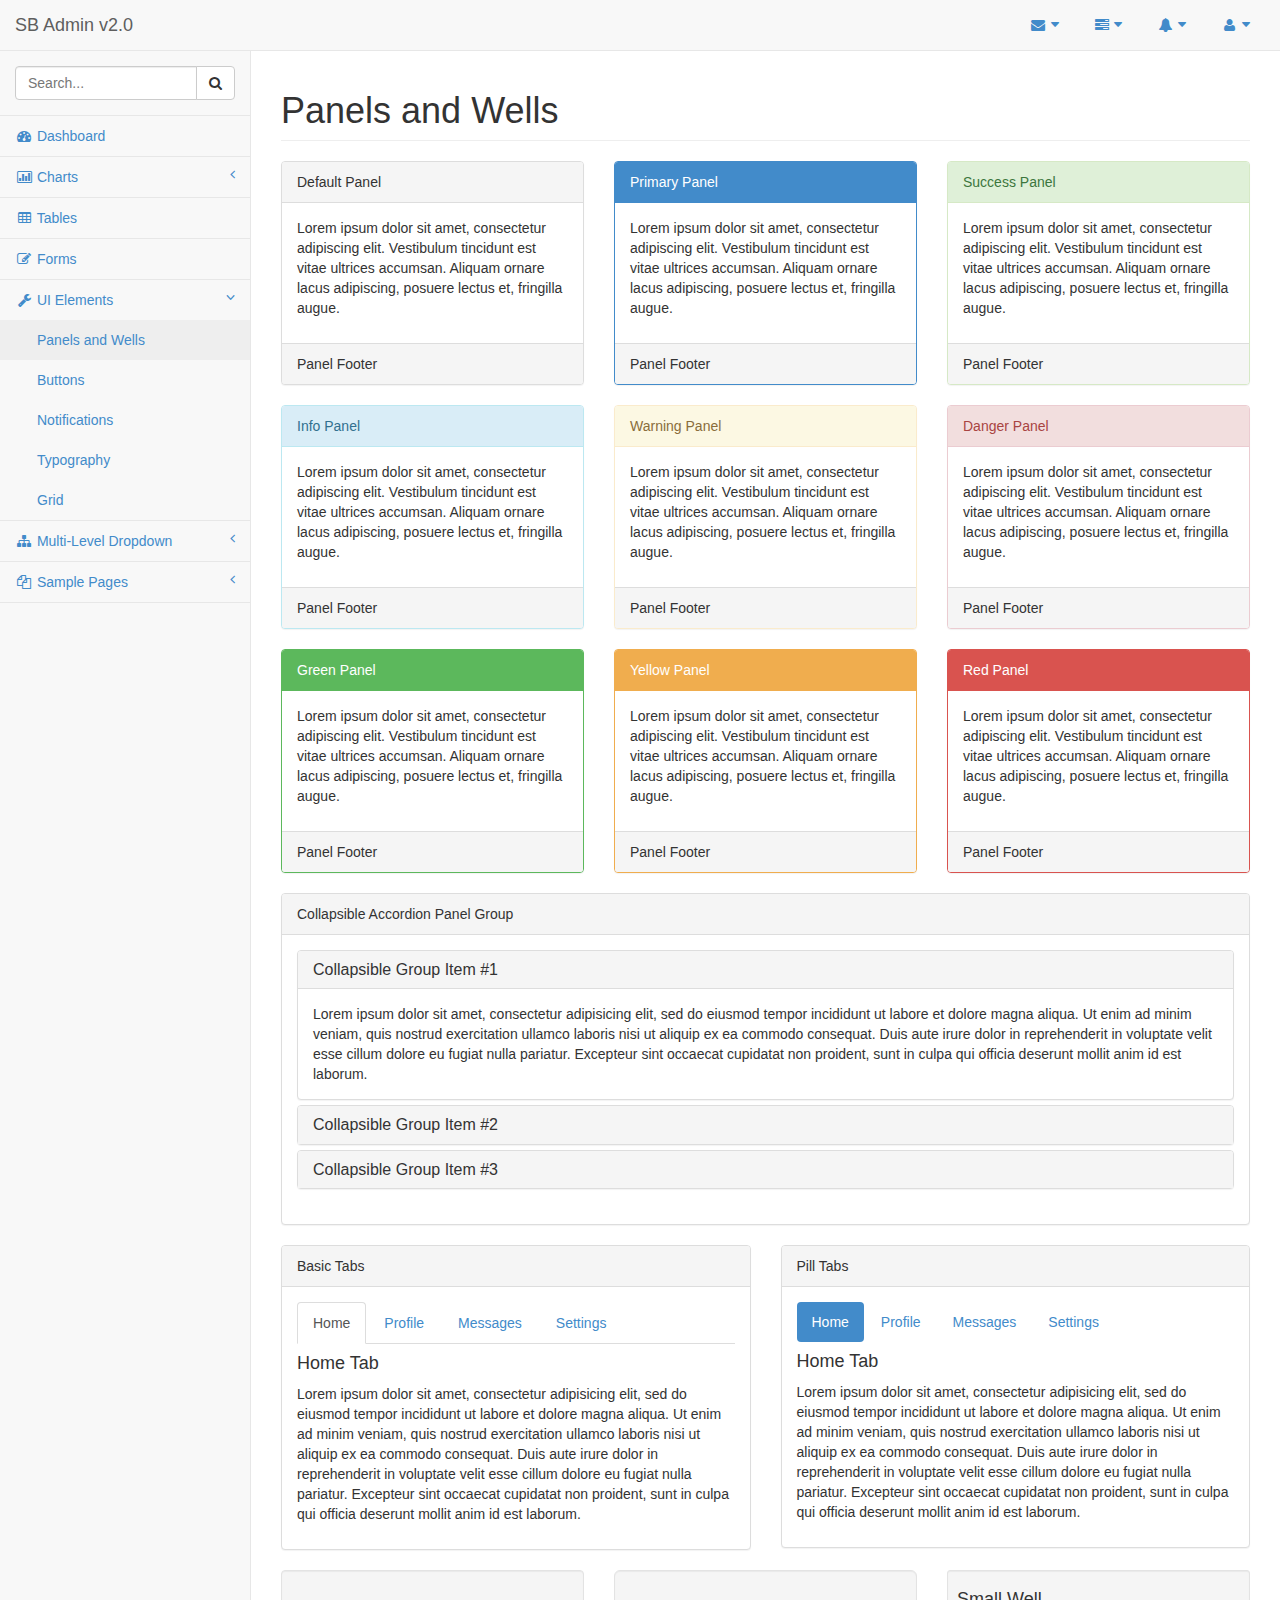
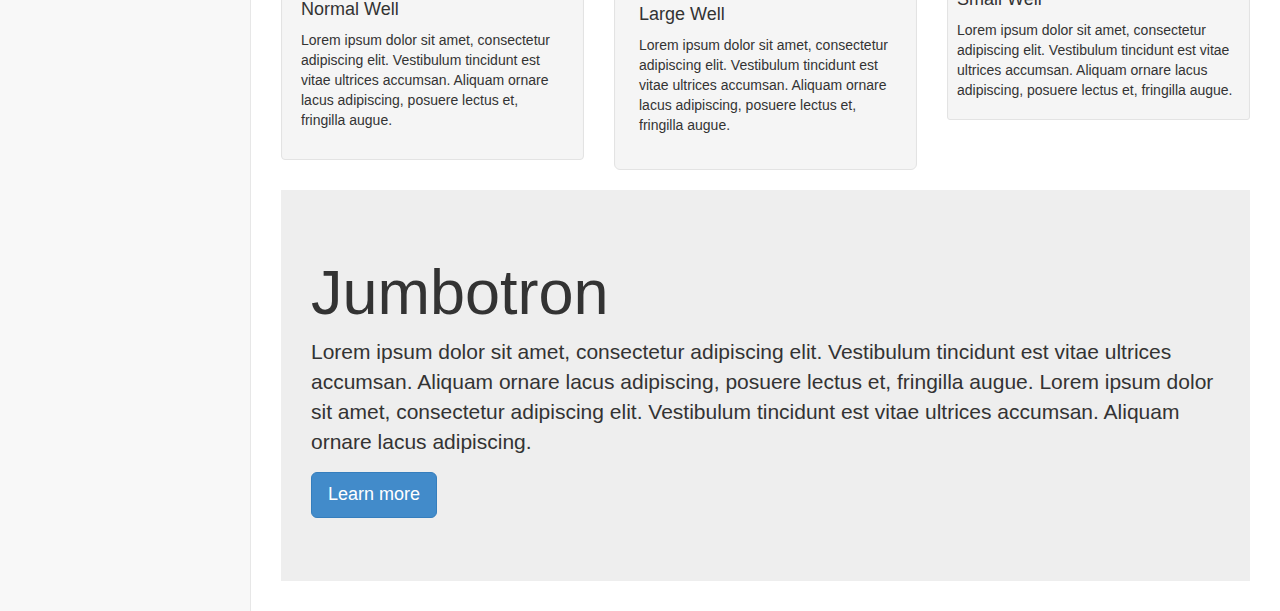
<file: user/panels-wells.html>
<!DOCTYPE html>
<html lang="en">

<head>

    <meta charset="utf-8">
    <meta http-equiv="X-UA-Compatible" content="IE=edge">
    <meta name="viewport" content="width=device-width, initial-scale=1">
    <meta name="description" content="">
    <meta name="author" content="">

    <title>SB Admin 2 - Bootstrap Admin Theme</title>

    <!-- Bootstrap Core CSS -->
    <link href="css/bootstrap.min.css" rel="stylesheet">

    <!-- MetisMenu CSS -->
    <link href="css/plugins/metisMenu/metisMenu.min.css" rel="stylesheet">

    <!-- Custom CSS -->
    <link href="css/sb-admin-2.css" rel="stylesheet">

    <!-- Custom Fonts -->
    <link href="font-awesome-4.1.0/css/font-awesome.min.css" rel="stylesheet" type="text/css">

    <!-- HTML5 Shim and Respond.js IE8 support of HTML5 elements and media queries -->
    <!-- WARNING: Respond.js doesn't work if you view the page via file:// -->
    <!--[if lt IE 9]>
        <script src="https://oss.maxcdn.com/libs/html5shiv/3.7.0/html5shiv.js"></script>
        <script src="https://oss.maxcdn.com/libs/respond.js/1.4.2/respond.min.js"></script>
    <![endif]-->

</head>

<body>

    <div id="wrapper">

        <!-- Navigation -->
        <nav class="navbar navbar-default navbar-static-top" role="navigation" style="margin-bottom: 0">
            <div class="navbar-header">
                <button type="button" class="navbar-toggle" data-toggle="collapse" data-target=".navbar-collapse">
                    <span class="sr-only">Toggle navigation</span>
                    <span class="icon-bar"></span>
                    <span class="icon-bar"></span>
                    <span class="icon-bar"></span>
                </button>
                <a class="navbar-brand" href="index.html">SB Admin v2.0</a>
            </div>
            <!-- /.navbar-header -->

            <ul class="nav navbar-top-links navbar-right">
                <li class="dropdown">
                    <a class="dropdown-toggle" data-toggle="dropdown" href="#">
                        <i class="fa fa-envelope fa-fw"></i>  <i class="fa fa-caret-down"></i>
                    </a>
                    <ul class="dropdown-menu dropdown-messages">
                        <li>
                            <a href="#">
                                <div>
                                    <strong>John Smith</strong>
                                    <span class="pull-right text-muted">
                                        <em>Yesterday</em>
                                    </span>
                                </div>
                                <div>Lorem ipsum dolor sit amet, consectetur adipiscing elit. Pellentesque eleifend...</div>
                            </a>
                        </li>
                        <li class="divider"></li>
                        <li>
                            <a href="#">
                                <div>
                                    <strong>John Smith</strong>
                                    <span class="pull-right text-muted">
                                        <em>Yesterday</em>
                                    </span>
                                </div>
                                <div>Lorem ipsum dolor sit amet, consectetur adipiscing elit. Pellentesque eleifend...</div>
                            </a>
                        </li>
                        <li class="divider"></li>
                        <li>
                            <a href="#">
                                <div>
                                    <strong>John Smith</strong>
                                    <span class="pull-right text-muted">
                                        <em>Yesterday</em>
                                    </span>
                                </div>
                                <div>Lorem ipsum dolor sit amet, consectetur adipiscing elit. Pellentesque eleifend...</div>
                            </a>
                        </li>
                        <li class="divider"></li>
                        <li>
                            <a class="text-center" href="#">
                                <strong>Read All Messages</strong>
                                <i class="fa fa-angle-right"></i>
                            </a>
                        </li>
                    </ul>
                    <!-- /.dropdown-messages -->
                </li>
                <!-- /.dropdown -->
                <li class="dropdown">
                    <a class="dropdown-toggle" data-toggle="dropdown" href="#">
                        <i class="fa fa-tasks fa-fw"></i>  <i class="fa fa-caret-down"></i>
                    </a>
                    <ul class="dropdown-menu dropdown-tasks">
                        <li>
                            <a href="#">
                                <div>
                                    <p>
                                        <strong>Task 1</strong>
                                        <span class="pull-right text-muted">40% Complete</span>
                                    </p>
                                    <div class="progress progress-striped active">
                                        <div class="progress-bar progress-bar-success" role="progressbar" aria-valuenow="40" aria-valuemin="0" aria-valuemax="100" style="width: 40%">
                                            <span class="sr-only">40% Complete (success)</span>
                                        </div>
                                    </div>
                                </div>
                            </a>
                        </li>
                        <li class="divider"></li>
                        <li>
                            <a href="#">
                                <div>
                                    <p>
                                        <strong>Task 2</strong>
                                        <span class="pull-right text-muted">20% Complete</span>
                                    </p>
                                    <div class="progress progress-striped active">
                                        <div class="progress-bar progress-bar-info" role="progressbar" aria-valuenow="20" aria-valuemin="0" aria-valuemax="100" style="width: 20%">
                                            <span class="sr-only">20% Complete</span>
                                        </div>
                                    </div>
                                </div>
                            </a>
                        </li>
                        <li class="divider"></li>
                        <li>
                            <a href="#">
                                <div>
                                    <p>
                                        <strong>Task 3</strong>
                                        <span class="pull-right text-muted">60% Complete</span>
                                    </p>
                                    <div class="progress progress-striped active">
                                        <div class="progress-bar progress-bar-warning" role="progressbar" aria-valuenow="60" aria-valuemin="0" aria-valuemax="100" style="width: 60%">
                                            <span class="sr-only">60% Complete (warning)</span>
                                        </div>
                                    </div>
                                </div>
                            </a>
                        </li>
                        <li class="divider"></li>
                        <li>
                            <a href="#">
                                <div>
                                    <p>
                                        <strong>Task 4</strong>
                                        <span class="pull-right text-muted">80% Complete</span>
                                    </p>
                                    <div class="progress progress-striped active">
                                        <div class="progress-bar progress-bar-danger" role="progressbar" aria-valuenow="80" aria-valuemin="0" aria-valuemax="100" style="width: 80%">
                                            <span class="sr-only">80% Complete (danger)</span>
                                        </div>
                                    </div>
                                </div>
                            </a>
                        </li>
                        <li class="divider"></li>
                        <li>
                            <a class="text-center" href="#">
                                <strong>See All Tasks</strong>
                                <i class="fa fa-angle-right"></i>
                            </a>
                        </li>
                    </ul>
                    <!-- /.dropdown-tasks -->
                </li>
                <!-- /.dropdown -->
                <li class="dropdown">
                    <a class="dropdown-toggle" data-toggle="dropdown" href="#">
                        <i class="fa fa-bell fa-fw"></i>  <i class="fa fa-caret-down"></i>
                    </a>
                    <ul class="dropdown-menu dropdown-alerts">
                        <li>
                            <a href="#">
                                <div>
                                    <i class="fa fa-comment fa-fw"></i> New Comment
                                    <span class="pull-right text-muted small">4 minutes ago</span>
                                </div>
                            </a>
                        </li>
                        <li class="divider"></li>
                        <li>
                            <a href="#">
                                <div>
                                    <i class="fa fa-twitter fa-fw"></i> 3 New Followers
                                    <span class="pull-right text-muted small">12 minutes ago</span>
                                </div>
                            </a>
                        </li>
                        <li class="divider"></li>
                        <li>
                            <a href="#">
                                <div>
                                    <i class="fa fa-envelope fa-fw"></i> Message Sent
                                    <span class="pull-right text-muted small">4 minutes ago</span>
                                </div>
                            </a>
                        </li>
                        <li class="divider"></li>
                        <li>
                            <a href="#">
                                <div>
                                    <i class="fa fa-tasks fa-fw"></i> New Task
                                    <span class="pull-right text-muted small">4 minutes ago</span>
                                </div>
                            </a>
                        </li>
                        <li class="divider"></li>
                        <li>
                            <a href="#">
                                <div>
                                    <i class="fa fa-upload fa-fw"></i> Server Rebooted
                                    <span class="pull-right text-muted small">4 minutes ago</span>
                                </div>
                            </a>
                        </li>
                        <li class="divider"></li>
                        <li>
                            <a class="text-center" href="#">
                                <strong>See All Alerts</strong>
                                <i class="fa fa-angle-right"></i>
                            </a>
                        </li>
                    </ul>
                    <!-- /.dropdown-alerts -->
                </li>
                <!-- /.dropdown -->
                <li class="dropdown">
                    <a class="dropdown-toggle" data-toggle="dropdown" href="#">
                        <i class="fa fa-user fa-fw"></i>  <i class="fa fa-caret-down"></i>
                    </a>
                    <ul class="dropdown-menu dropdown-user">
                        <li><a href="#"><i class="fa fa-user fa-fw"></i> User Profile</a>
                        </li>
                        <li><a href="#"><i class="fa fa-gear fa-fw"></i> Settings</a>
                        </li>
                        <li class="divider"></li>
                        <li><a href="login.html"><i class="fa fa-sign-out fa-fw"></i> Logout</a>
                        </li>
                    </ul>
                    <!-- /.dropdown-user -->
                </li>
                <!-- /.dropdown -->
            </ul>
            <!-- /.navbar-top-links -->

            <div class="navbar-default sidebar" role="navigation">
                <div class="sidebar-nav navbar-collapse">
                    <ul class="nav" id="side-menu">
                        <li class="sidebar-search">
                            <div class="input-group custom-search-form">
                                <input type="text" class="form-control" placeholder="Search...">
                                <span class="input-group-btn">
                                <button class="btn btn-default" type="button">
                                    <i class="fa fa-search"></i>
                                </button>
                            </span>
                            </div>
                            <!-- /input-group -->
                        </li>
                        <li>
                            <a href="index.html"><i class="fa fa-dashboard fa-fw"></i> Dashboard</a>
                        </li>
                        <li>
                            <a href="#"><i class="fa fa-bar-chart-o fa-fw"></i> Charts<span class="fa arrow"></span></a>
                            <ul class="nav nav-second-level">
                                <li>
                                    <a href="flot.html">Flot Charts</a>
                                </li>
                                <li>
                                    <a href="morris.html">Morris.js Charts</a>
                                </li>
                            </ul>
                            <!-- /.nav-second-level -->
                        </li>
                        <li>
                            <a href="tables.html"><i class="fa fa-table fa-fw"></i> Tables</a>
                        </li>
                        <li>
                            <a href="forms.html"><i class="fa fa-edit fa-fw"></i> Forms</a>
                        </li>
                        <li class="active">
                            <a href="#"><i class="fa fa-wrench fa-fw"></i> UI Elements<span class="fa arrow"></span></a>
                            <ul class="nav nav-second-level">
                                <li>
                                    <a class="active" href="panels-wells.html">Panels and Wells</a>
                                </li>
                                <li>
                                    <a href="buttons.html">Buttons</a>
                                </li>
                                <li>
                                    <a href="notifications.html">Notifications</a>
                                </li>
                                <li>
                                    <a href="typography.html">Typography</a>
                                </li>
                                <li>
                                    <a href="grid.html">Grid</a>
                                </li>
                            </ul>
                            <!-- /.nav-second-level -->
                        </li>
                        <li>
                            <a href="#"><i class="fa fa-sitemap fa-fw"></i> Multi-Level Dropdown<span class="fa arrow"></span></a>
                            <ul class="nav nav-second-level">
                                <li>
                                    <a href="#">Second Level Item</a>
                                </li>
                                <li>
                                    <a href="#">Second Level Item</a>
                                </li>
                                <li>
                                    <a href="#">Third Level <span class="fa arrow"></span></a>
                                    <ul class="nav nav-third-level">
                                        <li>
                                            <a href="#">Third Level Item</a>
                                        </li>
                                        <li>
                                            <a href="#">Third Level Item</a>
                                        </li>
                                        <li>
                                            <a href="#">Third Level Item</a>
                                        </li>
                                        <li>
                                            <a href="#">Third Level Item</a>
                                        </li>
                                    </ul>
                                    <!-- /.nav-third-level -->
                                </li>
                            </ul>
                            <!-- /.nav-second-level -->
                        </li>
                        <li>
                            <a href="#"><i class="fa fa-files-o fa-fw"></i> Sample Pages<span class="fa arrow"></span></a>
                            <ul class="nav nav-second-level">
                                <li>
                                    <a href="blank.html">Blank Page</a>
                                </li>
                                <li>
                                    <a href="login.html">Login Page</a>
                                </li>
                            </ul>
                            <!-- /.nav-second-level -->
                        </li>
                    </ul>
                </div>
                <!-- /.sidebar-collapse -->
            </div>
            <!-- /.navbar-static-side -->
        </nav>

        <div id="page-wrapper">
            <div class="row">
                <div class="col-lg-12">
                    <h1 class="page-header">Panels and Wells</h1>
                </div>
                <!-- /.col-lg-12 -->
            </div>
            <!-- /.row -->
            <div class="row">
                <div class="col-lg-4">
                    <div class="panel panel-default">
                        <div class="panel-heading">
                            Default Panel
                        </div>
                        <div class="panel-body">
                            <p>Lorem ipsum dolor sit amet, consectetur adipiscing elit. Vestibulum tincidunt est vitae ultrices accumsan. Aliquam ornare lacus adipiscing, posuere lectus et, fringilla augue.</p>
                        </div>
                        <div class="panel-footer">
                            Panel Footer
                        </div>
                    </div>
                </div>
                <!-- /.col-lg-4 -->
                <div class="col-lg-4">
                    <div class="panel panel-primary">
                        <div class="panel-heading">
                            Primary Panel
                        </div>
                        <div class="panel-body">
                            <p>Lorem ipsum dolor sit amet, consectetur adipiscing elit. Vestibulum tincidunt est vitae ultrices accumsan. Aliquam ornare lacus adipiscing, posuere lectus et, fringilla augue.</p>
                        </div>
                        <div class="panel-footer">
                            Panel Footer
                        </div>
                    </div>
                </div>
                <!-- /.col-lg-4 -->
                <div class="col-lg-4">
                    <div class="panel panel-success">
                        <div class="panel-heading">
                            Success Panel
                        </div>
                        <div class="panel-body">
                            <p>Lorem ipsum dolor sit amet, consectetur adipiscing elit. Vestibulum tincidunt est vitae ultrices accumsan. Aliquam ornare lacus adipiscing, posuere lectus et, fringilla augue.</p>
                        </div>
                        <div class="panel-footer">
                            Panel Footer
                        </div>
                    </div>
                </div>
                <!-- /.col-lg-4 -->
            </div>
            <!-- /.row -->
            <div class="row">
                <div class="col-lg-4">
                    <div class="panel panel-info">
                        <div class="panel-heading">
                            Info Panel
                        </div>
                        <div class="panel-body">
                            <p>Lorem ipsum dolor sit amet, consectetur adipiscing elit. Vestibulum tincidunt est vitae ultrices accumsan. Aliquam ornare lacus adipiscing, posuere lectus et, fringilla augue.</p>
                        </div>
                        <div class="panel-footer">
                            Panel Footer
                        </div>
                    </div>
                </div>
                <!-- /.col-lg-4 -->
                <div class="col-lg-4">
                    <div class="panel panel-warning">
                        <div class="panel-heading">
                            Warning Panel
                        </div>
                        <div class="panel-body">
                            <p>Lorem ipsum dolor sit amet, consectetur adipiscing elit. Vestibulum tincidunt est vitae ultrices accumsan. Aliquam ornare lacus adipiscing, posuere lectus et, fringilla augue.</p>
                        </div>
                        <div class="panel-footer">
                            Panel Footer
                        </div>
                    </div>
                </div>
                <!-- /.col-lg-4 -->
                <div class="col-lg-4">
                    <div class="panel panel-danger">
                        <div class="panel-heading">
                            Danger Panel
                        </div>
                        <div class="panel-body">
                            <p>Lorem ipsum dolor sit amet, consectetur adipiscing elit. Vestibulum tincidunt est vitae ultrices accumsan. Aliquam ornare lacus adipiscing, posuere lectus et, fringilla augue.</p>
                        </div>
                        <div class="panel-footer">
                            Panel Footer
                        </div>
                    </div>
                </div>
                <!-- /.col-lg-4 -->
            </div>
            <!-- /.row -->
            <div class="row">
                <div class="col-lg-4">
                    <div class="panel panel-green">
                        <div class="panel-heading">
                            Green Panel
                        </div>
                        <div class="panel-body">
                            <p>Lorem ipsum dolor sit amet, consectetur adipiscing elit. Vestibulum tincidunt est vitae ultrices accumsan. Aliquam ornare lacus adipiscing, posuere lectus et, fringilla augue.</p>
                        </div>
                        <div class="panel-footer">
                            Panel Footer
                        </div>
                    </div>
                    <!-- /.col-lg-4 -->
                </div>
                <div class="col-lg-4">
                    <div class="panel panel-yellow">
                        <div class="panel-heading">
                            Yellow Panel
                        </div>
                        <div class="panel-body">
                            <p>Lorem ipsum dolor sit amet, consectetur adipiscing elit. Vestibulum tincidunt est vitae ultrices accumsan. Aliquam ornare lacus adipiscing, posuere lectus et, fringilla augue.</p>
                        </div>
                        <div class="panel-footer">
                            Panel Footer
                        </div>
                    </div>
                    <!-- /.col-lg-4 -->
                </div>
                <div class="col-lg-4">
                    <div class="panel panel-red">
                        <div class="panel-heading">
                            Red Panel
                        </div>
                        <div class="panel-body">
                            <p>Lorem ipsum dolor sit amet, consectetur adipiscing elit. Vestibulum tincidunt est vitae ultrices accumsan. Aliquam ornare lacus adipiscing, posuere lectus et, fringilla augue.</p>
                        </div>
                        <div class="panel-footer">
                            Panel Footer
                        </div>
                    </div>
                    <!-- /.col-lg-4 -->
                </div>
            </div>
            <!-- /.row -->
            <div class="row">
                <div class="col-lg-12">
                    <div class="panel panel-default">
                        <div class="panel-heading">
                            Collapsible Accordion Panel Group
                        </div>
                        <!-- .panel-heading -->
                        <div class="panel-body">
                            <div class="panel-group" id="accordion">
                                <div class="panel panel-default">
                                    <div class="panel-heading">
                                        <h4 class="panel-title">
                                            <a data-toggle="collapse" data-parent="#accordion" href="#collapseOne">Collapsible Group Item #1</a>
                                        </h4>
                                    </div>
                                    <div id="collapseOne" class="panel-collapse collapse in">
                                        <div class="panel-body">
                                            Lorem ipsum dolor sit amet, consectetur adipisicing elit, sed do eiusmod tempor incididunt ut labore et dolore magna aliqua. Ut enim ad minim veniam, quis nostrud exercitation ullamco laboris nisi ut aliquip ex ea commodo consequat. Duis aute irure dolor in reprehenderit in voluptate velit esse cillum dolore eu fugiat nulla pariatur. Excepteur sint occaecat cupidatat non proident, sunt in culpa qui officia deserunt mollit anim id est laborum.
                                        </div>
                                    </div>
                                </div>
                                <div class="panel panel-default">
                                    <div class="panel-heading">
                                        <h4 class="panel-title">
                                            <a data-toggle="collapse" data-parent="#accordion" href="#collapseTwo">Collapsible Group Item #2</a>
                                        </h4>
                                    </div>
                                    <div id="collapseTwo" class="panel-collapse collapse">
                                        <div class="panel-body">
                                            Lorem ipsum dolor sit amet, consectetur adipisicing elit, sed do eiusmod tempor incididunt ut labore et dolore magna aliqua. Ut enim ad minim veniam, quis nostrud exercitation ullamco laboris nisi ut aliquip ex ea commodo consequat. Duis aute irure dolor in reprehenderit in voluptate velit esse cillum dolore eu fugiat nulla pariatur. Excepteur sint occaecat cupidatat non proident, sunt in culpa qui officia deserunt mollit anim id est laborum.
                                        </div>
                                    </div>
                                </div>
                                <div class="panel panel-default">
                                    <div class="panel-heading">
                                        <h4 class="panel-title">
                                            <a data-toggle="collapse" data-parent="#accordion" href="#collapseThree">Collapsible Group Item #3</a>
                                        </h4>
                                    </div>
                                    <div id="collapseThree" class="panel-collapse collapse">
                                        <div class="panel-body">
                                            Lorem ipsum dolor sit amet, consectetur adipisicing elit, sed do eiusmod tempor incididunt ut labore et dolore magna aliqua. Ut enim ad minim veniam, quis nostrud exercitation ullamco laboris nisi ut aliquip ex ea commodo consequat. Duis aute irure dolor in reprehenderit in voluptate velit esse cillum dolore eu fugiat nulla pariatur. Excepteur sint occaecat cupidatat non proident, sunt in culpa qui officia deserunt mollit anim id est laborum.
                                        </div>
                                    </div>
                                </div>
                            </div>
                        </div>
                        <!-- .panel-body -->
                    </div>
                    <!-- /.panel -->
                </div>
                <!-- /.col-lg-12 -->
            </div>
            <!-- /.row -->
            <div class="row">
                <div class="col-lg-6">
                    <div class="panel panel-default">
                        <div class="panel-heading">
                            Basic Tabs
                        </div>
                        <!-- /.panel-heading -->
                        <div class="panel-body">
                            <!-- Nav tabs -->
                            <ul class="nav nav-tabs">
                                <li class="active"><a href="#home" data-toggle="tab">Home</a>
                                </li>
                                <li><a href="#profile" data-toggle="tab">Profile</a>
                                </li>
                                <li><a href="#messages" data-toggle="tab">Messages</a>
                                </li>
                                <li><a href="#settings" data-toggle="tab">Settings</a>
                                </li>
                            </ul>

                            <!-- Tab panes -->
                            <div class="tab-content">
                                <div class="tab-pane fade in active" id="home">
                                    <h4>Home Tab</h4>
                                    <p>Lorem ipsum dolor sit amet, consectetur adipisicing elit, sed do eiusmod tempor incididunt ut labore et dolore magna aliqua. Ut enim ad minim veniam, quis nostrud exercitation ullamco laboris nisi ut aliquip ex ea commodo consequat. Duis aute irure dolor in reprehenderit in voluptate velit esse cillum dolore eu fugiat nulla pariatur. Excepteur sint occaecat cupidatat non proident, sunt in culpa qui officia deserunt mollit anim id est laborum.</p>
                                </div>
                                <div class="tab-pane fade" id="profile">
                                    <h4>Profile Tab</h4>
                                    <p>Lorem ipsum dolor sit amet, consectetur adipisicing elit, sed do eiusmod tempor incididunt ut labore et dolore magna aliqua. Ut enim ad minim veniam, quis nostrud exercitation ullamco laboris nisi ut aliquip ex ea commodo consequat. Duis aute irure dolor in reprehenderit in voluptate velit esse cillum dolore eu fugiat nulla pariatur. Excepteur sint occaecat cupidatat non proident, sunt in culpa qui officia deserunt mollit anim id est laborum.</p>
                                </div>
                                <div class="tab-pane fade" id="messages">
                                    <h4>Messages Tab</h4>
                                    <p>Lorem ipsum dolor sit amet, consectetur adipisicing elit, sed do eiusmod tempor incididunt ut labore et dolore magna aliqua. Ut enim ad minim veniam, quis nostrud exercitation ullamco laboris nisi ut aliquip ex ea commodo consequat. Duis aute irure dolor in reprehenderit in voluptate velit esse cillum dolore eu fugiat nulla pariatur. Excepteur sint occaecat cupidatat non proident, sunt in culpa qui officia deserunt mollit anim id est laborum.</p>
                                </div>
                                <div class="tab-pane fade" id="settings">
                                    <h4>Settings Tab</h4>
                                    <p>Lorem ipsum dolor sit amet, consectetur adipisicing elit, sed do eiusmod tempor incididunt ut labore et dolore magna aliqua. Ut enim ad minim veniam, quis nostrud exercitation ullamco laboris nisi ut aliquip ex ea commodo consequat. Duis aute irure dolor in reprehenderit in voluptate velit esse cillum dolore eu fugiat nulla pariatur. Excepteur sint occaecat cupidatat non proident, sunt in culpa qui officia deserunt mollit anim id est laborum.</p>
                                </div>
                            </div>
                        </div>
                        <!-- /.panel-body -->
                    </div>
                    <!-- /.panel -->
                </div>
                <!-- /.col-lg-6 -->
                <div class="col-lg-6">
                    <div class="panel panel-default">
                        <div class="panel-heading">
                            Pill Tabs
                        </div>
                        <!-- /.panel-heading -->
                        <div class="panel-body">
                            <!-- Nav tabs -->
                            <ul class="nav nav-pills">
                                <li class="active"><a href="#home-pills" data-toggle="tab">Home</a>
                                </li>
                                <li><a href="#profile-pills" data-toggle="tab">Profile</a>
                                </li>
                                <li><a href="#messages-pills" data-toggle="tab">Messages</a>
                                </li>
                                <li><a href="#settings-pills" data-toggle="tab">Settings</a>
                                </li>
                            </ul>

                            <!-- Tab panes -->
                            <div class="tab-content">
                                <div class="tab-pane fade in active" id="home-pills">
                                    <h4>Home Tab</h4>
                                    <p>Lorem ipsum dolor sit amet, consectetur adipisicing elit, sed do eiusmod tempor incididunt ut labore et dolore magna aliqua. Ut enim ad minim veniam, quis nostrud exercitation ullamco laboris nisi ut aliquip ex ea commodo consequat. Duis aute irure dolor in reprehenderit in voluptate velit esse cillum dolore eu fugiat nulla pariatur. Excepteur sint occaecat cupidatat non proident, sunt in culpa qui officia deserunt mollit anim id est laborum.</p>
                                </div>
                                <div class="tab-pane fade" id="profile-pills">
                                    <h4>Profile Tab</h4>
                                    <p>Lorem ipsum dolor sit amet, consectetur adipisicing elit, sed do eiusmod tempor incididunt ut labore et dolore magna aliqua. Ut enim ad minim veniam, quis nostrud exercitation ullamco laboris nisi ut aliquip ex ea commodo consequat. Duis aute irure dolor in reprehenderit in voluptate velit esse cillum dolore eu fugiat nulla pariatur. Excepteur sint occaecat cupidatat non proident, sunt in culpa qui officia deserunt mollit anim id est laborum.</p>
                                </div>
                                <div class="tab-pane fade" id="messages-pills">
                                    <h4>Messages Tab</h4>
                                    <p>Lorem ipsum dolor sit amet, consectetur adipisicing elit, sed do eiusmod tempor incididunt ut labore et dolore magna aliqua. Ut enim ad minim veniam, quis nostrud exercitation ullamco laboris nisi ut aliquip ex ea commodo consequat. Duis aute irure dolor in reprehenderit in voluptate velit esse cillum dolore eu fugiat nulla pariatur. Excepteur sint occaecat cupidatat non proident, sunt in culpa qui officia deserunt mollit anim id est laborum.</p>
                                </div>
                                <div class="tab-pane fade" id="settings-pills">
                                    <h4>Settings Tab</h4>
                                    <p>Lorem ipsum dolor sit amet, consectetur adipisicing elit, sed do eiusmod tempor incididunt ut labore et dolore magna aliqua. Ut enim ad minim veniam, quis nostrud exercitation ullamco laboris nisi ut aliquip ex ea commodo consequat. Duis aute irure dolor in reprehenderit in voluptate velit esse cillum dolore eu fugiat nulla pariatur. Excepteur sint occaecat cupidatat non proident, sunt in culpa qui officia deserunt mollit anim id est laborum.</p>
                                </div>
                            </div>
                        </div>
                        <!-- /.panel-body -->
                    </div>
                    <!-- /.panel -->
                </div>
                <!-- /.col-lg-6 -->
            </div>
            <!-- /.row -->
            <div class="row">
                <div class="col-lg-4">
                    <div class="well">
                        <h4>Normal Well</h4>
                        <p>Lorem ipsum dolor sit amet, consectetur adipiscing elit. Vestibulum tincidunt est vitae ultrices accumsan. Aliquam ornare lacus adipiscing, posuere lectus et, fringilla augue.</p>
                    </div>
                </div>
                <!-- /.col-lg-4 -->
                <div class="col-lg-4">
                    <div class="well well-lg">
                        <h4>Large Well</h4>
                        <p>Lorem ipsum dolor sit amet, consectetur adipiscing elit. Vestibulum tincidunt est vitae ultrices accumsan. Aliquam ornare lacus adipiscing, posuere lectus et, fringilla augue.</p>
                    </div>
                </div>
                <!-- /.col-lg-4 -->
                <div class="col-lg-4">
                    <div class="well well-sm">
                        <h4>Small Well</h4>
                        <p>Lorem ipsum dolor sit amet, consectetur adipiscing elit. Vestibulum tincidunt est vitae ultrices accumsan. Aliquam ornare lacus adipiscing, posuere lectus et, fringilla augue.</p>
                    </div>
                </div>
                <!-- /.col-lg-4 -->
            </div>
            <!-- /.row -->
            <div class="row">
                <div class="col-lg-12">
                    <div class="jumbotron">
                        <h1>Jumbotron</h1>
                        <p>Lorem ipsum dolor sit amet, consectetur adipiscing elit. Vestibulum tincidunt est vitae ultrices accumsan. Aliquam ornare lacus adipiscing, posuere lectus et, fringilla augue. Lorem ipsum dolor sit amet, consectetur adipiscing elit. Vestibulum tincidunt est vitae ultrices accumsan. Aliquam ornare lacus adipiscing.</p>
                        <p><a class="btn btn-primary btn-lg" role="button">Learn more</a>
                        </p>
                    </div>
                </div>
                <!-- /.col-lg-12 -->
            </div>
            <!-- /.row -->
        </div>
        <!-- /#page-wrapper -->

    </div>
    <!-- /#wrapper -->

    <!-- jQuery Version 1.11.0 -->
    <script src="js/jquery-1.11.0.js"></script>

    <!-- Bootstrap Core JavaScript -->
    <script src="js/bootstrap.min.js"></script>

    <!-- Metis Menu Plugin JavaScript -->
    <script src="js/plugins/metisMenu/metisMenu.min.js"></script>

    <!-- Custom Theme JavaScript -->
    <script src="js/sb-admin-2.js"></script>

</body>

</html>
</file>
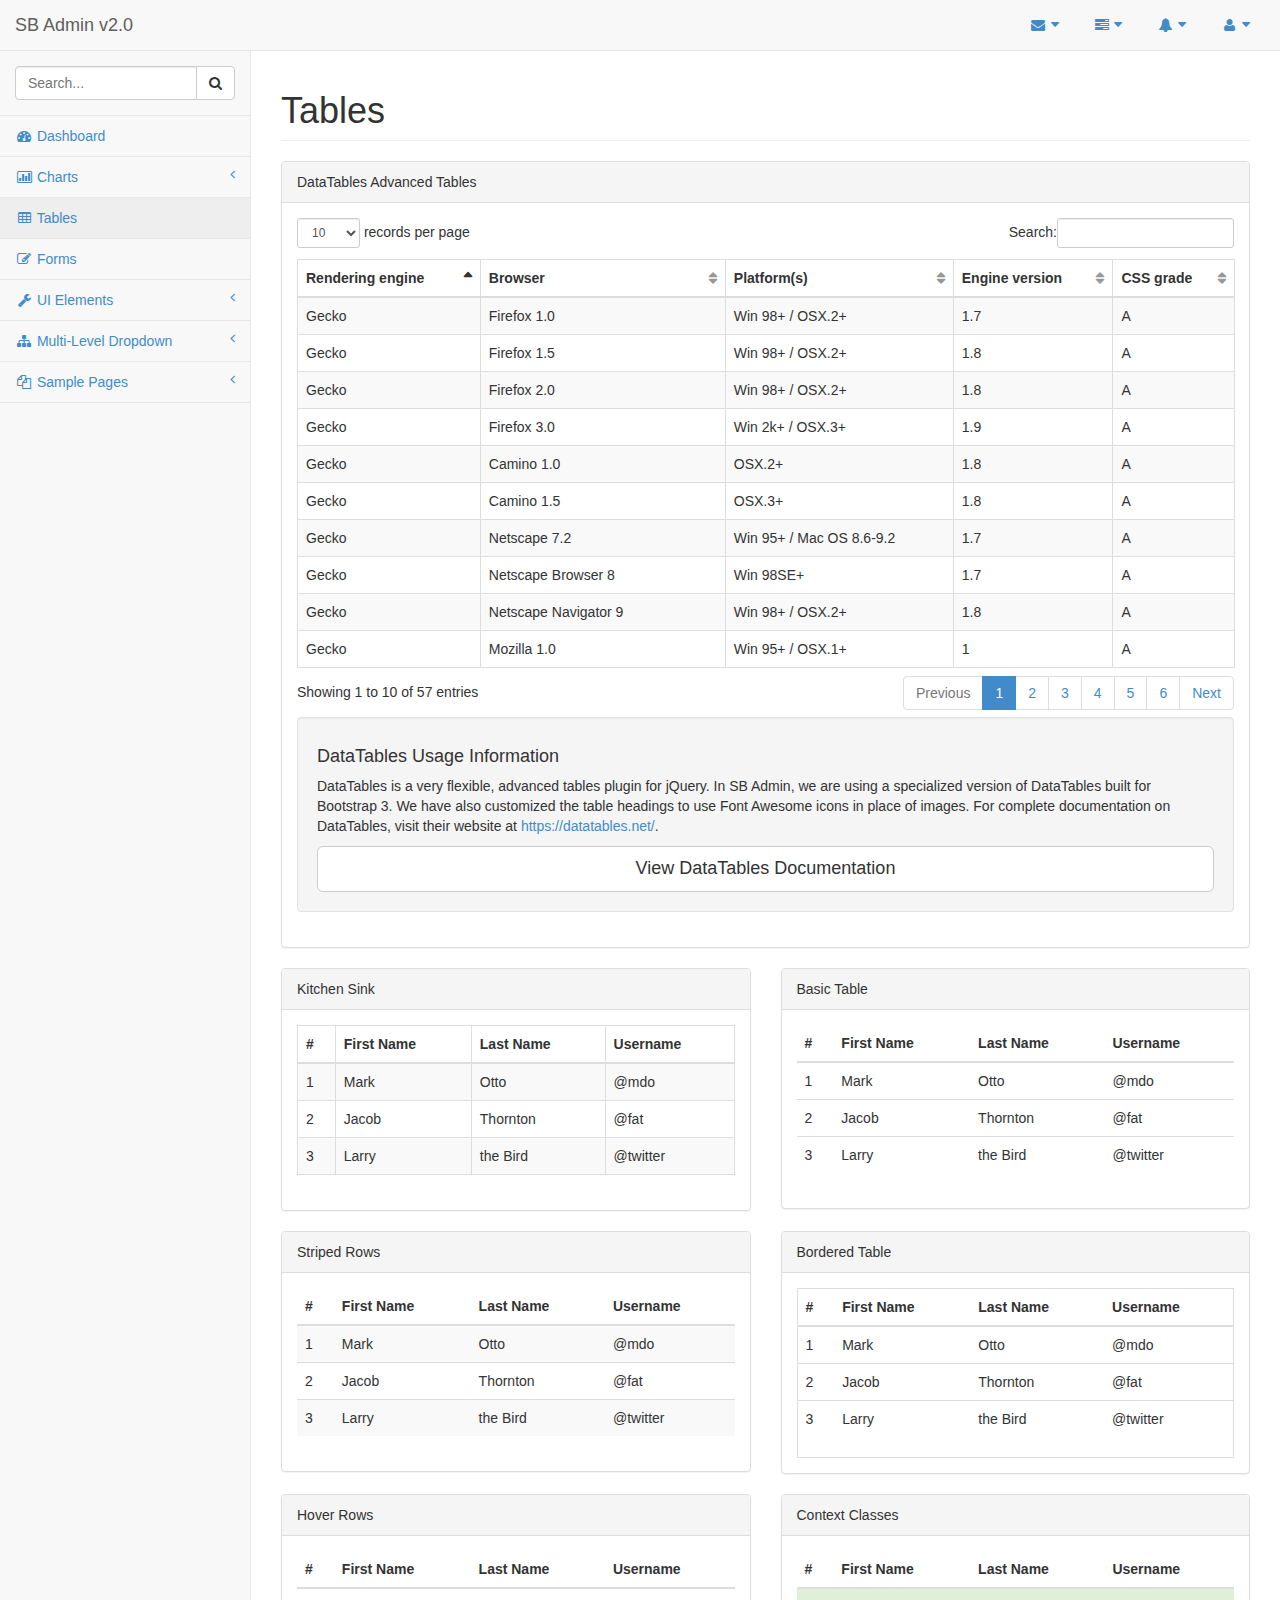
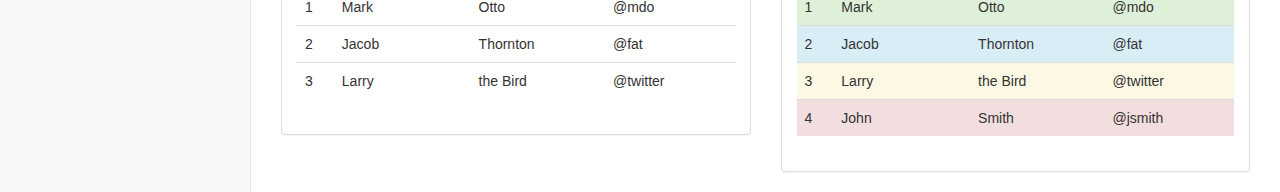
<file: user/tables.html>
<!DOCTYPE html>
<html lang="en">

<head>

    <meta charset="utf-8">
    <meta http-equiv="X-UA-Compatible" content="IE=edge">
    <meta name="viewport" content="width=device-width, initial-scale=1">
    <meta name="description" content="">
    <meta name="author" content="">

    <title>SB Admin 2 - Bootstrap Admin Theme</title>

    <!-- Bootstrap Core CSS -->
    <link href="css/bootstrap.min.css" rel="stylesheet">

    <!-- MetisMenu CSS -->
    <link href="css/plugins/metisMenu/metisMenu.min.css" rel="stylesheet">

    <!-- DataTables CSS -->
    <link href="css/plugins/dataTables.bootstrap.css" rel="stylesheet">

    <!-- Custom CSS -->
    <link href="css/sb-admin-2.css" rel="stylesheet">

    <!-- Custom Fonts -->
    <link href="font-awesome-4.1.0/css/font-awesome.min.css" rel="stylesheet" type="text/css">

    <!-- HTML5 Shim and Respond.js IE8 support of HTML5 elements and media queries -->
    <!-- WARNING: Respond.js doesn't work if you view the page via file:// -->
    <!--[if lt IE 9]>
        <script src="https://oss.maxcdn.com/libs/html5shiv/3.7.0/html5shiv.js"></script>
        <script src="https://oss.maxcdn.com/libs/respond.js/1.4.2/respond.min.js"></script>
    <![endif]-->

</head>

<body>

    <div id="wrapper">

        <!-- Navigation -->
        <nav class="navbar navbar-default navbar-static-top" role="navigation" style="margin-bottom: 0">
            <div class="navbar-header">
                <button type="button" class="navbar-toggle" data-toggle="collapse" data-target=".navbar-collapse">
                    <span class="sr-only">Toggle navigation</span>
                    <span class="icon-bar"></span>
                    <span class="icon-bar"></span>
                    <span class="icon-bar"></span>
                </button>
                <a class="navbar-brand" href="index.html">SB Admin v2.0</a>
            </div>
            <!-- /.navbar-header -->

            <ul class="nav navbar-top-links navbar-right">
                <li class="dropdown">
                    <a class="dropdown-toggle" data-toggle="dropdown" href="#">
                        <i class="fa fa-envelope fa-fw"></i>  <i class="fa fa-caret-down"></i>
                    </a>
                    <ul class="dropdown-menu dropdown-messages">
                        <li>
                            <a href="#">
                                <div>
                                    <strong>John Smith</strong>
                                    <span class="pull-right text-muted">
                                        <em>Yesterday</em>
                                    </span>
                                </div>
                                <div>Lorem ipsum dolor sit amet, consectetur adipiscing elit. Pellentesque eleifend...</div>
                            </a>
                        </li>
                        <li class="divider"></li>
                        <li>
                            <a href="#">
                                <div>
                                    <strong>John Smith</strong>
                                    <span class="pull-right text-muted">
                                        <em>Yesterday</em>
                                    </span>
                                </div>
                                <div>Lorem ipsum dolor sit amet, consectetur adipiscing elit. Pellentesque eleifend...</div>
                            </a>
                        </li>
                        <li class="divider"></li>
                        <li>
                            <a href="#">
                                <div>
                                    <strong>John Smith</strong>
                                    <span class="pull-right text-muted">
                                        <em>Yesterday</em>
                                    </span>
                                </div>
                                <div>Lorem ipsum dolor sit amet, consectetur adipiscing elit. Pellentesque eleifend...</div>
                            </a>
                        </li>
                        <li class="divider"></li>
                        <li>
                            <a class="text-center" href="#">
                                <strong>Read All Messages</strong>
                                <i class="fa fa-angle-right"></i>
                            </a>
                        </li>
                    </ul>
                    <!-- /.dropdown-messages -->
                </li>
                <!-- /.dropdown -->
                <li class="dropdown">
                    <a class="dropdown-toggle" data-toggle="dropdown" href="#">
                        <i class="fa fa-tasks fa-fw"></i>  <i class="fa fa-caret-down"></i>
                    </a>
                    <ul class="dropdown-menu dropdown-tasks">
                        <li>
                            <a href="#">
                                <div>
                                    <p>
                                        <strong>Task 1</strong>
                                        <span class="pull-right text-muted">40% Complete</span>
                                    </p>
                                    <div class="progress progress-striped active">
                                        <div class="progress-bar progress-bar-success" role="progressbar" aria-valuenow="40" aria-valuemin="0" aria-valuemax="100" style="width: 40%">
                                            <span class="sr-only">40% Complete (success)</span>
                                        </div>
                                    </div>
                                </div>
                            </a>
                        </li>
                        <li class="divider"></li>
                        <li>
                            <a href="#">
                                <div>
                                    <p>
                                        <strong>Task 2</strong>
                                        <span class="pull-right text-muted">20% Complete</span>
                                    </p>
                                    <div class="progress progress-striped active">
                                        <div class="progress-bar progress-bar-info" role="progressbar" aria-valuenow="20" aria-valuemin="0" aria-valuemax="100" style="width: 20%">
                                            <span class="sr-only">20% Complete</span>
                                        </div>
                                    </div>
                                </div>
                            </a>
                        </li>
                        <li class="divider"></li>
                        <li>
                            <a href="#">
                                <div>
                                    <p>
                                        <strong>Task 3</strong>
                                        <span class="pull-right text-muted">60% Complete</span>
                                    </p>
                                    <div class="progress progress-striped active">
                                        <div class="progress-bar progress-bar-warning" role="progressbar" aria-valuenow="60" aria-valuemin="0" aria-valuemax="100" style="width: 60%">
                                            <span class="sr-only">60% Complete (warning)</span>
                                        </div>
                                    </div>
                                </div>
                            </a>
                        </li>
                        <li class="divider"></li>
                        <li>
                            <a href="#">
                                <div>
                                    <p>
                                        <strong>Task 4</strong>
                                        <span class="pull-right text-muted">80% Complete</span>
                                    </p>
                                    <div class="progress progress-striped active">
                                        <div class="progress-bar progress-bar-danger" role="progressbar" aria-valuenow="80" aria-valuemin="0" aria-valuemax="100" style="width: 80%">
                                            <span class="sr-only">80% Complete (danger)</span>
                                        </div>
                                    </div>
                                </div>
                            </a>
                        </li>
                        <li class="divider"></li>
                        <li>
                            <a class="text-center" href="#">
                                <strong>See All Tasks</strong>
                                <i class="fa fa-angle-right"></i>
                            </a>
                        </li>
                    </ul>
                    <!-- /.dropdown-tasks -->
                </li>
                <!-- /.dropdown -->
                <li class="dropdown">
                    <a class="dropdown-toggle" data-toggle="dropdown" href="#">
                        <i class="fa fa-bell fa-fw"></i>  <i class="fa fa-caret-down"></i>
                    </a>
                    <ul class="dropdown-menu dropdown-alerts">
                        <li>
                            <a href="#">
                                <div>
                                    <i class="fa fa-comment fa-fw"></i> New Comment
                                    <span class="pull-right text-muted small">4 minutes ago</span>
                                </div>
                            </a>
                        </li>
                        <li class="divider"></li>
                        <li>
                            <a href="#">
                                <div>
                                    <i class="fa fa-twitter fa-fw"></i> 3 New Followers
                                    <span class="pull-right text-muted small">12 minutes ago</span>
                                </div>
                            </a>
                        </li>
                        <li class="divider"></li>
                        <li>
                            <a href="#">
                                <div>
                                    <i class="fa fa-envelope fa-fw"></i> Message Sent
                                    <span class="pull-right text-muted small">4 minutes ago</span>
                                </div>
                            </a>
                        </li>
                        <li class="divider"></li>
                        <li>
                            <a href="#">
                                <div>
                                    <i class="fa fa-tasks fa-fw"></i> New Task
                                    <span class="pull-right text-muted small">4 minutes ago</span>
                                </div>
                            </a>
                        </li>
                        <li class="divider"></li>
                        <li>
                            <a href="#">
                                <div>
                                    <i class="fa fa-upload fa-fw"></i> Server Rebooted
                                    <span class="pull-right text-muted small">4 minutes ago</span>
                                </div>
                            </a>
                        </li>
                        <li class="divider"></li>
                        <li>
                            <a class="text-center" href="#">
                                <strong>See All Alerts</strong>
                                <i class="fa fa-angle-right"></i>
                            </a>
                        </li>
                    </ul>
                    <!-- /.dropdown-alerts -->
                </li>
                <!-- /.dropdown -->
                <li class="dropdown">
                    <a class="dropdown-toggle" data-toggle="dropdown" href="#">
                        <i class="fa fa-user fa-fw"></i>  <i class="fa fa-caret-down"></i>
                    </a>
                    <ul class="dropdown-menu dropdown-user">
                        <li><a href="#"><i class="fa fa-user fa-fw"></i> User Profile</a>
                        </li>
                        <li><a href="#"><i class="fa fa-gear fa-fw"></i> Settings</a>
                        </li>
                        <li class="divider"></li>
                        <li><a href="login.html"><i class="fa fa-sign-out fa-fw"></i> Logout</a>
                        </li>
                    </ul>
                    <!-- /.dropdown-user -->
                </li>
                <!-- /.dropdown -->
            </ul>
            <!-- /.navbar-top-links -->

            <div class="navbar-default sidebar" role="navigation">
                <div class="sidebar-nav navbar-collapse">
                    <ul class="nav" id="side-menu">
                        <li class="sidebar-search">
                            <div class="input-group custom-search-form">
                                <input type="text" class="form-control" placeholder="Search...">
                                <span class="input-group-btn">
                                <button class="btn btn-default" type="button">
                                    <i class="fa fa-search"></i>
                                </button>
                            </span>
                            </div>
                            <!-- /input-group -->
                        </li>
                        <li>
                            <a href="index.html"><i class="fa fa-dashboard fa-fw"></i> Dashboard</a>
                        </li>
                        <li>
                            <a href="#"><i class="fa fa-bar-chart-o fa-fw"></i> Charts<span class="fa arrow"></span></a>
                            <ul class="nav nav-second-level">
                                <li>
                                    <a href="flot.html">Flot Charts</a>
                                </li>
                                <li>
                                    <a href="morris.html">Morris.js Charts</a>
                                </li>
                            </ul>
                            <!-- /.nav-second-level -->
                        </li>
                        <li>
                            <a class="active" href="tables.html"><i class="fa fa-table fa-fw"></i> Tables</a>
                        </li>
                        <li>
                            <a href="forms.html"><i class="fa fa-edit fa-fw"></i> Forms</a>
                        </li>
                        <li>
                            <a href="#"><i class="fa fa-wrench fa-fw"></i> UI Elements<span class="fa arrow"></span></a>
                            <ul class="nav nav-second-level">
                                <li>
                                    <a href="panels-wells.html">Panels and Wells</a>
                                </li>
                                <li>
                                    <a href="buttons.html">Buttons</a>
                                </li>
                                <li>
                                    <a href="notifications.html">Notifications</a>
                                </li>
                                <li>
                                    <a href="typography.html">Typography</a>
                                </li>
                                <li>
                                    <a href="grid.html">Grid</a>
                                </li>
                            </ul>
                            <!-- /.nav-second-level -->
                        </li>
                        <li>
                            <a href="#"><i class="fa fa-sitemap fa-fw"></i> Multi-Level Dropdown<span class="fa arrow"></span></a>
                            <ul class="nav nav-second-level">
                                <li>
                                    <a href="#">Second Level Item</a>
                                </li>
                                <li>
                                    <a href="#">Second Level Item</a>
                                </li>
                                <li>
                                    <a href="#">Third Level <span class="fa arrow"></span></a>
                                    <ul class="nav nav-third-level">
                                        <li>
                                            <a href="#">Third Level Item</a>
                                        </li>
                                        <li>
                                            <a href="#">Third Level Item</a>
                                        </li>
                                        <li>
                                            <a href="#">Third Level Item</a>
                                        </li>
                                        <li>
                                            <a href="#">Third Level Item</a>
                                        </li>
                                    </ul>
                                    <!-- /.nav-third-level -->
                                </li>
                            </ul>
                            <!-- /.nav-second-level -->
                        </li>
                        <li>
                            <a href="#"><i class="fa fa-files-o fa-fw"></i> Sample Pages<span class="fa arrow"></span></a>
                            <ul class="nav nav-second-level">
                                <li>
                                    <a href="blank.html">Blank Page</a>
                                </li>
                                <li>
                                    <a href="login.html">Login Page</a>
                                </li>
                            </ul>
                            <!-- /.nav-second-level -->
                        </li>
                    </ul>
                </div>
                <!-- /.sidebar-collapse -->
            </div>
            <!-- /.navbar-static-side -->
        </nav>

        <div id="page-wrapper">
            <div class="row">
                <div class="col-lg-12">
                    <h1 class="page-header">Tables</h1>
                </div>
                <!-- /.col-lg-12 -->
            </div>
            <!-- /.row -->
            <div class="row">
                <div class="col-lg-12">
                    <div class="panel panel-default">
                        <div class="panel-heading">
                            DataTables Advanced Tables
                        </div>
                        <!-- /.panel-heading -->
                        <div class="panel-body">
                            <div class="table-responsive">
                                <table class="table table-striped table-bordered table-hover" id="dataTables-example">
                                    <thead>
                                        <tr>
                                            <th>Rendering engine</th>
                                            <th>Browser</th>
                                            <th>Platform(s)</th>
                                            <th>Engine version</th>
                                            <th>CSS grade</th>
                                        </tr>
                                    </thead>
                                    <tbody>
                                        <tr class="odd gradeX">
                                            <td>Trident</td>
                                            <td>Internet Explorer 4.0</td>
                                            <td>Win 95+</td>
                                            <td class="center">4</td>
                                            <td class="center">X</td>
                                        </tr>
                                        <tr class="even gradeC">
                                            <td>Trident</td>
                                            <td>Internet Explorer 5.0</td>
                                            <td>Win 95+</td>
                                            <td class="center">5</td>
                                            <td class="center">C</td>
                                        </tr>
                                        <tr class="odd gradeA">
                                            <td>Trident</td>
                                            <td>Internet Explorer 5.5</td>
                                            <td>Win 95+</td>
                                            <td class="center">5.5</td>
                                            <td class="center">A</td>
                                        </tr>
                                        <tr class="even gradeA">
                                            <td>Trident</td>
                                            <td>Internet Explorer 6</td>
                                            <td>Win 98+</td>
                                            <td class="center">6</td>
                                            <td class="center">A</td>
                                        </tr>
                                        <tr class="odd gradeA">
                                            <td>Trident</td>
                                            <td>Internet Explorer 7</td>
                                            <td>Win XP SP2+</td>
                                            <td class="center">7</td>
                                            <td class="center">A</td>
                                        </tr>
                                        <tr class="even gradeA">
                                            <td>Trident</td>
                                            <td>AOL browser (AOL desktop)</td>
                                            <td>Win XP</td>
                                            <td class="center">6</td>
                                            <td class="center">A</td>
                                        </tr>
                                        <tr class="gradeA">
                                            <td>Gecko</td>
                                            <td>Firefox 1.0</td>
                                            <td>Win 98+ / OSX.2+</td>
                                            <td class="center">1.7</td>
                                            <td class="center">A</td>
                                        </tr>
                                        <tr class="gradeA">
                                            <td>Gecko</td>
                                            <td>Firefox 1.5</td>
                                            <td>Win 98+ / OSX.2+</td>
                                            <td class="center">1.8</td>
                                            <td class="center">A</td>
                                        </tr>
                                        <tr class="gradeA">
                                            <td>Gecko</td>
                                            <td>Firefox 2.0</td>
                                            <td>Win 98+ / OSX.2+</td>
                                            <td class="center">1.8</td>
                                            <td class="center">A</td>
                                        </tr>
                                        <tr class="gradeA">
                                            <td>Gecko</td>
                                            <td>Firefox 3.0</td>
                                            <td>Win 2k+ / OSX.3+</td>
                                            <td class="center">1.9</td>
                                            <td class="center">A</td>
                                        </tr>
                                        <tr class="gradeA">
                                            <td>Gecko</td>
                                            <td>Camino 1.0</td>
                                            <td>OSX.2+</td>
                                            <td class="center">1.8</td>
                                            <td class="center">A</td>
                                        </tr>
                                        <tr class="gradeA">
                                            <td>Gecko</td>
                                            <td>Camino 1.5</td>
                                            <td>OSX.3+</td>
                                            <td class="center">1.8</td>
                                            <td class="center">A</td>
                                        </tr>
                                        <tr class="gradeA">
                                            <td>Gecko</td>
                                            <td>Netscape 7.2</td>
                                            <td>Win 95+ / Mac OS 8.6-9.2</td>
                                            <td class="center">1.7</td>
                                            <td class="center">A</td>
                                        </tr>
                                        <tr class="gradeA">
                                            <td>Gecko</td>
                                            <td>Netscape Browser 8</td>
                                            <td>Win 98SE+</td>
                                            <td class="center">1.7</td>
                                            <td class="center">A</td>
                                        </tr>
                                        <tr class="gradeA">
                                            <td>Gecko</td>
                                            <td>Netscape Navigator 9</td>
                                            <td>Win 98+ / OSX.2+</td>
                                            <td class="center">1.8</td>
                                            <td class="center">A</td>
                                        </tr>
                                        <tr class="gradeA">
                                            <td>Gecko</td>
                                            <td>Mozilla 1.0</td>
                                            <td>Win 95+ / OSX.1+</td>
                                            <td class="center">1</td>
                                            <td class="center">A</td>
                                        </tr>
                                        <tr class="gradeA">
                                            <td>Gecko</td>
                                            <td>Mozilla 1.1</td>
                                            <td>Win 95+ / OSX.1+</td>
                                            <td class="center">1.1</td>
                                            <td class="center">A</td>
                                        </tr>
                                        <tr class="gradeA">
                                            <td>Gecko</td>
                                            <td>Mozilla 1.2</td>
                                            <td>Win 95+ / OSX.1+</td>
                                            <td class="center">1.2</td>
                                            <td class="center">A</td>
                                        </tr>
                                        <tr class="gradeA">
                                            <td>Gecko</td>
                                            <td>Mozilla 1.3</td>
                                            <td>Win 95+ / OSX.1+</td>
                                            <td class="center">1.3</td>
                                            <td class="center">A</td>
                                        </tr>
                                        <tr class="gradeA">
                                            <td>Gecko</td>
                                            <td>Mozilla 1.4</td>
                                            <td>Win 95+ / OSX.1+</td>
                                            <td class="center">1.4</td>
                                            <td class="center">A</td>
                                        </tr>
                                        <tr class="gradeA">
                                            <td>Gecko</td>
                                            <td>Mozilla 1.5</td>
                                            <td>Win 95+ / OSX.1+</td>
                                            <td class="center">1.5</td>
                                            <td class="center">A</td>
                                        </tr>
                                        <tr class="gradeA">
                                            <td>Gecko</td>
                                            <td>Mozilla 1.6</td>
                                            <td>Win 95+ / OSX.1+</td>
                                            <td class="center">1.6</td>
                                            <td class="center">A</td>
                                        </tr>
                                        <tr class="gradeA">
                                            <td>Gecko</td>
                                            <td>Mozilla 1.7</td>
                                            <td>Win 98+ / OSX.1+</td>
                                            <td class="center">1.7</td>
                                            <td class="center">A</td>
                                        </tr>
                                        <tr class="gradeA">
                                            <td>Gecko</td>
                                            <td>Mozilla 1.8</td>
                                            <td>Win 98+ / OSX.1+</td>
                                            <td class="center">1.8</td>
                                            <td class="center">A</td>
                                        </tr>
                                        <tr class="gradeA">
                                            <td>Gecko</td>
                                            <td>Seamonkey 1.1</td>
                                            <td>Win 98+ / OSX.2+</td>
                                            <td class="center">1.8</td>
                                            <td class="center">A</td>
                                        </tr>
                                        <tr class="gradeA">
                                            <td>Gecko</td>
                                            <td>Epiphany 2.20</td>
                                            <td>Gnome</td>
                                            <td class="center">1.8</td>
                                            <td class="center">A</td>
                                        </tr>
                                        <tr class="gradeA">
                                            <td>Webkit</td>
                                            <td>Safari 1.2</td>
                                            <td>OSX.3</td>
                                            <td class="center">125.5</td>
                                            <td class="center">A</td>
                                        </tr>
                                        <tr class="gradeA">
                                            <td>Webkit</td>
                                            <td>Safari 1.3</td>
                                            <td>OSX.3</td>
                                            <td class="center">312.8</td>
                                            <td class="center">A</td>
                                        </tr>
                                        <tr class="gradeA">
                                            <td>Webkit</td>
                                            <td>Safari 2.0</td>
                                            <td>OSX.4+</td>
                                            <td class="center">419.3</td>
                                            <td class="center">A</td>
                                        </tr>
                                        <tr class="gradeA">
                                            <td>Webkit</td>
                                            <td>Safari 3.0</td>
                                            <td>OSX.4+</td>
                                            <td class="center">522.1</td>
                                            <td class="center">A</td>
                                        </tr>
                                        <tr class="gradeA">
                                            <td>Webkit</td>
                                            <td>OmniWeb 5.5</td>
                                            <td>OSX.4+</td>
                                            <td class="center">420</td>
                                            <td class="center">A</td>
                                        </tr>
                                        <tr class="gradeA">
                                            <td>Webkit</td>
                                            <td>iPod Touch / iPhone</td>
                                            <td>iPod</td>
                                            <td class="center">420.1</td>
                                            <td class="center">A</td>
                                        </tr>
                                        <tr class="gradeA">
                                            <td>Webkit</td>
                                            <td>S60</td>
                                            <td>S60</td>
                                            <td class="center">413</td>
                                            <td class="center">A</td>
                                        </tr>
                                        <tr class="gradeA">
                                            <td>Presto</td>
                                            <td>Opera 7.0</td>
                                            <td>Win 95+ / OSX.1+</td>
                                            <td class="center">-</td>
                                            <td class="center">A</td>
                                        </tr>
                                        <tr class="gradeA">
                                            <td>Presto</td>
                                            <td>Opera 7.5</td>
                                            <td>Win 95+ / OSX.2+</td>
                                            <td class="center">-</td>
                                            <td class="center">A</td>
                                        </tr>
                                        <tr class="gradeA">
                                            <td>Presto</td>
                                            <td>Opera 8.0</td>
                                            <td>Win 95+ / OSX.2+</td>
                                            <td class="center">-</td>
                                            <td class="center">A</td>
                                        </tr>
                                        <tr class="gradeA">
                                            <td>Presto</td>
                                            <td>Opera 8.5</td>
                                            <td>Win 95+ / OSX.2+</td>
                                            <td class="center">-</td>
                                            <td class="center">A</td>
                                        </tr>
                                        <tr class="gradeA">
                                            <td>Presto</td>
                                            <td>Opera 9.0</td>
                                            <td>Win 95+ / OSX.3+</td>
                                            <td class="center">-</td>
                                            <td class="center">A</td>
                                        </tr>
                                        <tr class="gradeA">
                                            <td>Presto</td>
                                            <td>Opera 9.2</td>
                                            <td>Win 88+ / OSX.3+</td>
                                            <td class="center">-</td>
                                            <td class="center">A</td>
                                        </tr>
                                        <tr class="gradeA">
                                            <td>Presto</td>
                                            <td>Opera 9.5</td>
                                            <td>Win 88+ / OSX.3+</td>
                                            <td class="center">-</td>
                                            <td class="center">A</td>
                                        </tr>
                                        <tr class="gradeA">
                                            <td>Presto</td>
                                            <td>Opera for Wii</td>
                                            <td>Wii</td>
                                            <td class="center">-</td>
                                            <td class="center">A</td>
                                        </tr>
                                        <tr class="gradeA">
                                            <td>Presto</td>
                                            <td>Nokia N800</td>
                                            <td>N800</td>
                                            <td class="center">-</td>
                                            <td class="center">A</td>
                                        </tr>
                                        <tr class="gradeA">
                                            <td>Presto</td>
                                            <td>Nintendo DS browser</td>
                                            <td>Nintendo DS</td>
                                            <td class="center">8.5</td>
                                            <td class="center">C/A<sup>1</sup>
                                            </td>
                                        </tr>
                                        <tr class="gradeC">
                                            <td>KHTML</td>
                                            <td>Konqureror 3.1</td>
                                            <td>KDE 3.1</td>
                                            <td class="center">3.1</td>
                                            <td class="center">C</td>
                                        </tr>
                                        <tr class="gradeA">
                                            <td>KHTML</td>
                                            <td>Konqureror 3.3</td>
                                            <td>KDE 3.3</td>
                                            <td class="center">3.3</td>
                                            <td class="center">A</td>
                                        </tr>
                                        <tr class="gradeA">
                                            <td>KHTML</td>
                                            <td>Konqureror 3.5</td>
                                            <td>KDE 3.5</td>
                                            <td class="center">3.5</td>
                                            <td class="center">A</td>
                                        </tr>
                                        <tr class="gradeX">
                                            <td>Tasman</td>
                                            <td>Internet Explorer 4.5</td>
                                            <td>Mac OS 8-9</td>
                                            <td class="center">-</td>
                                            <td class="center">X</td>
                                        </tr>
                                        <tr class="gradeC">
                                            <td>Tasman</td>
                                            <td>Internet Explorer 5.1</td>
                                            <td>Mac OS 7.6-9</td>
                                            <td class="center">1</td>
                                            <td class="center">C</td>
                                        </tr>
                                        <tr class="gradeC">
                                            <td>Tasman</td>
                                            <td>Internet Explorer 5.2</td>
                                            <td>Mac OS 8-X</td>
                                            <td class="center">1</td>
                                            <td class="center">C</td>
                                        </tr>
                                        <tr class="gradeA">
                                            <td>Misc</td>
                                            <td>NetFront 3.1</td>
                                            <td>Embedded devices</td>
                                            <td class="center">-</td>
                                            <td class="center">C</td>
                                        </tr>
                                        <tr class="gradeA">
                                            <td>Misc</td>
                                            <td>NetFront 3.4</td>
                                            <td>Embedded devices</td>
                                            <td class="center">-</td>
                                            <td class="center">A</td>
                                        </tr>
                                        <tr class="gradeX">
                                            <td>Misc</td>
                                            <td>Dillo 0.8</td>
                                            <td>Embedded devices</td>
                                            <td class="center">-</td>
                                            <td class="center">X</td>
                                        </tr>
                                        <tr class="gradeX">
                                            <td>Misc</td>
                                            <td>Links</td>
                                            <td>Text only</td>
                                            <td class="center">-</td>
                                            <td class="center">X</td>
                                        </tr>
                                        <tr class="gradeX">
                                            <td>Misc</td>
                                            <td>Lynx</td>
                                            <td>Text only</td>
                                            <td class="center">-</td>
                                            <td class="center">X</td>
                                        </tr>
                                        <tr class="gradeC">
                                            <td>Misc</td>
                                            <td>IE Mobile</td>
                                            <td>Windows Mobile 6</td>
                                            <td class="center">-</td>
                                            <td class="center">C</td>
                                        </tr>
                                        <tr class="gradeC">
                                            <td>Misc</td>
                                            <td>PSP browser</td>
                                            <td>PSP</td>
                                            <td class="center">-</td>
                                            <td class="center">C</td>
                                        </tr>
                                        <tr class="gradeU">
                                            <td>Other browsers</td>
                                            <td>All others</td>
                                            <td>-</td>
                                            <td class="center">-</td>
                                            <td class="center">U</td>
                                        </tr>
                                    </tbody>
                                </table>
                            </div>
                            <!-- /.table-responsive -->
                            <div class="well">
                                <h4>DataTables Usage Information</h4>
                                <p>DataTables is a very flexible, advanced tables plugin for jQuery. In SB Admin, we are using a specialized version of DataTables built for Bootstrap 3. We have also customized the table headings to use Font Awesome icons in place of images. For complete documentation on DataTables, visit their website at <a target="_blank" href="https://datatables.net/">https://datatables.net/</a>.</p>
                                <a class="btn btn-default btn-lg btn-block" target="_blank" href="https://datatables.net/">View DataTables Documentation</a>
                            </div>
                        </div>
                        <!-- /.panel-body -->
                    </div>
                    <!-- /.panel -->
                </div>
                <!-- /.col-lg-12 -->
            </div>
            <!-- /.row -->
            <div class="row">
                <div class="col-lg-6">
                    <div class="panel panel-default">
                        <div class="panel-heading">
                            Kitchen Sink
                        </div>
                        <!-- /.panel-heading -->
                        <div class="panel-body">
                            <div class="table-responsive">
                                <table class="table table-striped table-bordered table-hover">
                                    <thead>
                                        <tr>
                                            <th>#</th>
                                            <th>First Name</th>
                                            <th>Last Name</th>
                                            <th>Username</th>
                                        </tr>
                                    </thead>
                                    <tbody>
                                        <tr>
                                            <td>1</td>
                                            <td>Mark</td>
                                            <td>Otto</td>
                                            <td>@mdo</td>
                                        </tr>
                                        <tr>
                                            <td>2</td>
                                            <td>Jacob</td>
                                            <td>Thornton</td>
                                            <td>@fat</td>
                                        </tr>
                                        <tr>
                                            <td>3</td>
                                            <td>Larry</td>
                                            <td>the Bird</td>
                                            <td>@twitter</td>
                                        </tr>
                                    </tbody>
                                </table>
                            </div>
                            <!-- /.table-responsive -->
                        </div>
                        <!-- /.panel-body -->
                    </div>
                    <!-- /.panel -->
                </div>
                <!-- /.col-lg-6 -->
                <div class="col-lg-6">
                    <div class="panel panel-default">
                        <div class="panel-heading">
                            Basic Table
                        </div>
                        <!-- /.panel-heading -->
                        <div class="panel-body">
                            <div class="table-responsive">
                                <table class="table">
                                    <thead>
                                        <tr>
                                            <th>#</th>
                                            <th>First Name</th>
                                            <th>Last Name</th>
                                            <th>Username</th>
                                        </tr>
                                    </thead>
                                    <tbody>
                                        <tr>
                                            <td>1</td>
                                            <td>Mark</td>
                                            <td>Otto</td>
                                            <td>@mdo</td>
                                        </tr>
                                        <tr>
                                            <td>2</td>
                                            <td>Jacob</td>
                                            <td>Thornton</td>
                                            <td>@fat</td>
                                        </tr>
                                        <tr>
                                            <td>3</td>
                                            <td>Larry</td>
                                            <td>the Bird</td>
                                            <td>@twitter</td>
                                        </tr>
                                    </tbody>
                                </table>
                            </div>
                            <!-- /.table-responsive -->
                        </div>
                        <!-- /.panel-body -->
                    </div>
                    <!-- /.panel -->
                </div>
                <!-- /.col-lg-6 -->
            </div>
            <!-- /.row -->
            <div class="row">
                <div class="col-lg-6">
                    <div class="panel panel-default">
                        <div class="panel-heading">
                            Striped Rows
                        </div>
                        <!-- /.panel-heading -->
                        <div class="panel-body">
                            <div class="table-responsive">
                                <table class="table table-striped">
                                    <thead>
                                        <tr>
                                            <th>#</th>
                                            <th>First Name</th>
                                            <th>Last Name</th>
                                            <th>Username</th>
                                        </tr>
                                    </thead>
                                    <tbody>
                                        <tr>
                                            <td>1</td>
                                            <td>Mark</td>
                                            <td>Otto</td>
                                            <td>@mdo</td>
                                        </tr>
                                        <tr>
                                            <td>2</td>
                                            <td>Jacob</td>
                                            <td>Thornton</td>
                                            <td>@fat</td>
                                        </tr>
                                        <tr>
                                            <td>3</td>
                                            <td>Larry</td>
                                            <td>the Bird</td>
                                            <td>@twitter</td>
                                        </tr>
                                    </tbody>
                                </table>
                            </div>
                            <!-- /.table-responsive -->
                        </div>
                        <!-- /.panel-body -->
                    </div>
                    <!-- /.panel -->
                </div>
                <!-- /.col-lg-6 -->
                <div class="col-lg-6">
                    <div class="panel panel-default">
                        <div class="panel-heading">
                            Bordered Table
                        </div>
                        <!-- /.panel-heading -->
                        <div class="panel-body">
                            <div class="table-responsive table-bordered">
                                <table class="table">
                                    <thead>
                                        <tr>
                                            <th>#</th>
                                            <th>First Name</th>
                                            <th>Last Name</th>
                                            <th>Username</th>
                                        </tr>
                                    </thead>
                                    <tbody>
                                        <tr>
                                            <td>1</td>
                                            <td>Mark</td>
                                            <td>Otto</td>
                                            <td>@mdo</td>
                                        </tr>
                                        <tr>
                                            <td>2</td>
                                            <td>Jacob</td>
                                            <td>Thornton</td>
                                            <td>@fat</td>
                                        </tr>
                                        <tr>
                                            <td>3</td>
                                            <td>Larry</td>
                                            <td>the Bird</td>
                                            <td>@twitter</td>
                                        </tr>
                                    </tbody>
                                </table>
                            </div>
                            <!-- /.table-responsive -->
                        </div>
                        <!-- /.panel-body -->
                    </div>
                    <!-- /.panel -->
                </div>
                <!-- /.col-lg-6 -->
            </div>
            <!-- /.row -->
            <div class="row">
                <div class="col-lg-6">
                    <div class="panel panel-default">
                        <div class="panel-heading">
                            Hover Rows
                        </div>
                        <!-- /.panel-heading -->
                        <div class="panel-body">
                            <div class="table-responsive">
                                <table class="table table-hover">
                                    <thead>
                                        <tr>
                                            <th>#</th>
                                            <th>First Name</th>
                                            <th>Last Name</th>
                                            <th>Username</th>
                                        </tr>
                                    </thead>
                                    <tbody>
                                        <tr>
                                            <td>1</td>
                                            <td>Mark</td>
                                            <td>Otto</td>
                                            <td>@mdo</td>
                                        </tr>
                                        <tr>
                                            <td>2</td>
                                            <td>Jacob</td>
                                            <td>Thornton</td>
                                            <td>@fat</td>
                                        </tr>
                                        <tr>
                                            <td>3</td>
                                            <td>Larry</td>
                                            <td>the Bird</td>
                                            <td>@twitter</td>
                                        </tr>
                                    </tbody>
                                </table>
                            </div>
                            <!-- /.table-responsive -->
                        </div>
                        <!-- /.panel-body -->
                    </div>
                    <!-- /.panel -->
                </div>
                <!-- /.col-lg-6 -->
                <div class="col-lg-6">
                    <div class="panel panel-default">
                        <div class="panel-heading">
                            Context Classes
                        </div>
                        <!-- /.panel-heading -->
                        <div class="panel-body">
                            <div class="table-responsive">
                                <table class="table">
                                    <thead>
                                        <tr>
                                            <th>#</th>
                                            <th>First Name</th>
                                            <th>Last Name</th>
                                            <th>Username</th>
                                        </tr>
                                    </thead>
                                    <tbody>
                                        <tr class="success">
                                            <td>1</td>
                                            <td>Mark</td>
                                            <td>Otto</td>
                                            <td>@mdo</td>
                                        </tr>
                                        <tr class="info">
                                            <td>2</td>
                                            <td>Jacob</td>
                                            <td>Thornton</td>
                                            <td>@fat</td>
                                        </tr>
                                        <tr class="warning">
                                            <td>3</td>
                                            <td>Larry</td>
                                            <td>the Bird</td>
                                            <td>@twitter</td>
                                        </tr>
                                        <tr class="danger">
                                            <td>4</td>
                                            <td>John</td>
                                            <td>Smith</td>
                                            <td>@jsmith</td>
                                        </tr>
                                    </tbody>
                                </table>
                            </div>
                            <!-- /.table-responsive -->
                        </div>
                        <!-- /.panel-body -->
                    </div>
                    <!-- /.panel -->
                </div>
                <!-- /.col-lg-6 -->
            </div>
            <!-- /.row -->
        </div>
        <!-- /#page-wrapper -->

    </div>
    <!-- /#wrapper -->

    <!-- jQuery Version 1.11.0 -->
    <script src="js/jquery-1.11.0.js"></script>

    <!-- Bootstrap Core JavaScript -->
    <script src="js/bootstrap.min.js"></script>

    <!-- Metis Menu Plugin JavaScript -->
    <script src="js/plugins/metisMenu/metisMenu.min.js"></script>

    <!-- DataTables JavaScript -->
    <script src="js/plugins/dataTables/jquery.dataTables.js"></script>
    <script src="js/plugins/dataTables/dataTables.bootstrap.js"></script>

    <!-- Custom Theme JavaScript -->
    <script src="js/sb-admin-2.js"></script>

    <!-- Page-Level Demo Scripts - Tables - Use for reference -->
    <script>
    $(document).ready(function() {
        $('#dataTables-example').dataTable();
    });
    </script>

</body>

</html>
</file>
<file: user/css/plugins/timeline.css>
.timeline {
    position: relative;
    padding: 20px 0 20px;
    list-style: none;
}

.timeline:before {
    content: " ";
    position: absolute;
    top: 0;
    bottom: 0;
    left: 50%;
    width: 3px;
    margin-left: -1.5px;
    background-color: #eeeeee;
}

.timeline > li {
    position: relative;
    margin-bottom: 20px;
}

.timeline > li:before,
.timeline > li:after {
    content: " ";
    display: table;
}

.timeline > li:after {
    clear: both;
}

.timeline > li:before,
.timeline > li:after {
    content: " ";
    display: table;
}

.timeline > li:after {
    clear: both;
}

.timeline > li > .timeline-panel {
    float: left;
    position: relative;
    width: 46%;
    padding: 20px;
    border: 1px solid #d4d4d4;
    border-radius: 2px;
    -webkit-box-shadow: 0 1px 6px rgba(0,0,0,0.175);
    box-shadow: 0 1px 6px rgba(0,0,0,0.175);
}

.timeline > li > .timeline-panel:before {
    content: " ";
    display: inline-block;
    position: absolute;
    top: 26px;
    right: -15px;
    border-top: 15px solid transparent;
    border-right: 0 solid #ccc;
    border-bottom: 15px solid transparent;
    border-left: 15px solid #ccc;
}

.timeline > li > .timeline-panel:after {
    content: " ";
    display: inline-block;
    position: absolute;
    top: 27px;
    right: -14px;
    border-top: 14px solid transparent;
    border-right: 0 solid #fff;
    border-bottom: 14px solid transparent;
    border-left: 14px solid #fff;
}

.timeline > li > .timeline-badge {
    z-index: 100;
    position: absolute;
    top: 16px;
    left: 50%;
    width: 50px;
    height: 50px;
    margin-left: -25px;
    border-radius: 50% 50% 50% 50%;
    text-align: center;
    font-size: 1.4em;
    line-height: 50px;
    color: #fff;
    background-color: #999999;
}

.timeline > li.timeline-inverted > .timeline-panel {
    float: right;
}

.timeline > li.timeline-inverted > .timeline-panel:before {
    right: auto;
    left: -15px;
    border-right-width: 15px;
    border-left-width: 0;
}

.timeline > li.timeline-inverted > .timeline-panel:after {
    right: auto;
    left: -14px;
    border-right-width: 14px;
    border-left-width: 0;
}

.timeline-badge.primary {
    background-color: #2e6da4 !important;
}

.timeline-badge.success {
    background-color: #3f903f !important;
}

.timeline-badge.warning {
    background-color: #f0ad4e !important;
}

.timeline-badge.danger {
    background-color: #d9534f !important;
}

.timeline-badge.info {
    background-color: #5bc0de !important;
}

.timeline-title {
    margin-top: 0;
    color: inherit;
}

.timeline-body > p,
.timeline-body > ul {
    margin-bottom: 0;
}

.timeline-body > p + p {
    margin-top: 5px;
}

@media(max-width:767px) {
    ul.timeline:before {
        left: 40px;
    }

    ul.timeline > li > .timeline-panel {
        width: calc(100% - 90px);
        width: -moz-calc(100% - 90px);
        width: -webkit-calc(100% - 90px);
    }

    ul.timeline > li > .timeline-badge {
        top: 16px;
        left: 15px;
        margin-left: 0;
    }

    ul.timeline > li > .timeline-panel {
        float: right;
    }

    ul.timeline > li > .timeline-panel:before {
        right: auto;
        left: -15px;
        border-right-width: 15px;
        border-left-width: 0;
    }

    ul.timeline > li > .timeline-panel:after {
        right: auto;
        left: -14px;
        border-right-width: 14px;
        border-left-width: 0;
    }
}
</file>
<file: user/css/plugins/morris.css>
.morris-hover{position:absolute;z-index:1000}.morris-hover.morris-default-style{border-radius:10px;padding:6px;color:#666;background:rgba(255,255,255,0.8);border:solid 2px rgba(230,230,230,0.8);font-family:sans-serif;font-size:12px;text-align:center}.morris-hover.morris-default-style .morris-hover-row-label{font-weight:bold;margin:0.25em 0}
.morris-hover.morris-default-style .morris-hover-point{white-space:nowrap;margin:0.1em 0}
</file>
<file: user/css/plugins/metisMenu/metisMenu.min.css>
.arrow{float:right}.glyphicon.arrow:before{content:"\e079"}.active>a>.glyphicon.arrow:before{content:"\e114"}.fa.arrow:before{content:"\f104"}.active>a>.fa.arrow:before{content:"\f107"}.plus-times{float:right}.fa.plus-times:before{content:"\f067"}.active>a>.fa.plus-times{filter:progid:DXImageTransform.Microsoft.BasicImage(rotation=1);-webkit-transform:rotate(45deg);-moz-transform:rotate(45deg);-ms-transform:rotate(45deg);-o-transform:rotate(45deg);transform:rotate(45deg)}.plus-minus{float:right}.fa.plus-minus:before{content:"\f067"}.active>a>.fa.plus-minus:before{content:"\f068"}
</file>
<file: user/css/sb-admin-2.css>
/*!
 * Start Bootstrap - SB Admin 2 Bootstrap Admin Theme (http://startbootstrap.com)
 * Code licensed under the Apache License v2.0.
 * For details, see http://www.apache.org/licenses/LICENSE-2.0.
 */

body {
    background-color: #f8f8f8;
}

#wrapper {
    width: 100%;
}

#page-wrapper {
    padding: 0 15px;
    min-height: 568px;
    background-color: #fff;
}

@media(min-width:768px) {
    #page-wrapper {
        position: inherit;
        margin: 0 0 0 250px;
        padding: 0 30px;
        border-left: 1px solid #e7e7e7;
    }
}

.navbar-top-links li {
    display: inline-block;
}

.navbar-top-links li:last-child {
    margin-right: 15px;
}

.navbar-top-links li a {
    padding: 15px;
    min-height: 50px;
}

.navbar-top-links .dropdown-menu li {
    display: block;
}

.navbar-top-links .dropdown-menu li:last-child {
    margin-right: 0;
}

.navbar-top-links .dropdown-menu li a {
    padding: 3px 20px;
    min-height: 0;
}

.navbar-top-links .dropdown-menu li a div {
    white-space: normal;
}

.navbar-top-links .dropdown-messages,
.navbar-top-links .dropdown-tasks,
.navbar-top-links .dropdown-alerts {
    width: 310px;
    min-width: 0;
}

.navbar-top-links .dropdown-messages {
    margin-left: 5px;
}

.navbar-top-links .dropdown-tasks {
    margin-left: -59px;
}

.navbar-top-links .dropdown-alerts {
    margin-left: -123px;
}

.navbar-top-links .dropdown-user {
    right: 0;
    left: auto;
}

.sidebar .sidebar-nav.navbar-collapse {
    padding-right: 0;
    padding-left: 0;
}

.sidebar .sidebar-search {
    padding: 15px;
}

.sidebar ul li {
    border-bottom: 1px solid #e7e7e7;
}

.sidebar ul li a.active {
    background-color: #eee;
}

.sidebar .arrow {
    float: right;
}

.sidebar .fa.arrow:before {
    content: "\f104";
}

.sidebar .active>a>.fa.arrow:before {
    content: "\f107";
}

.sidebar .nav-second-level li,
.sidebar .nav-third-level li {
    border-bottom: 0!important;
}

.sidebar .nav-second-level li a {
    padding-left: 37px;
}

.sidebar .nav-third-level li a {
    padding-left: 52px;
}

@media(min-width:768px) {
    .sidebar {
        z-index: 1;
        position: absolute;
        width: 250px;
        margin-top: 51px;
    }

    .navbar-top-links .dropdown-messages,
    .navbar-top-links .dropdown-tasks,
    .navbar-top-links .dropdown-alerts {
        margin-left: auto;
    }
}

.btn-outline {
    color: inherit;
    background-color: transparent;
    transition: all .5s;
}

.btn-primary.btn-outline {
    color: #428bca;
}

.btn-success.btn-outline {
    color: #5cb85c;
}

.btn-info.btn-outline {
    color: #5bc0de;
}

.btn-warning.btn-outline {
    color: #f0ad4e;
}

.btn-danger.btn-outline {
    color: #d9534f;
}

.btn-primary.btn-outline:hover,
.btn-success.btn-outline:hover,
.btn-info.btn-outline:hover,
.btn-warning.btn-outline:hover,
.btn-danger.btn-outline:hover {
    color: #fff;
}

.chat {
    margin: 0;
    padding: 0;
    list-style: none;
}

.chat li {
    margin-bottom: 10px;
    padding-bottom: 5px;
    border-bottom: 1px dotted #999;
}

.chat li.left .chat-body {
    margin-left: 60px;
}

.chat li.right .chat-body {
    margin-right: 60px;
}

.chat li .chat-body p {
    margin: 0;
}

.panel .slidedown .glyphicon,
.chat .glyphicon {
    margin-right: 5px;
}

.chat-panel .panel-body {
    height: 350px;
    overflow-y: scroll;
}

.login-panel {
    margin-top: 25%;
}

.flot-chart {
    display: block;
    height: 400px;
}

.flot-chart-content {
    width: 100%;
    height: 100%;
}

table.dataTable thead .sorting,
table.dataTable thead .sorting_asc,
table.dataTable thead .sorting_desc,
table.dataTable thead .sorting_asc_disabled,
table.dataTable thead .sorting_desc_disabled {
    background: 0 0;
}

table.dataTable thead .sorting_asc:after {
    content: "\f0de";
    float: right;
    font-family: fontawesome;
}

table.dataTable thead .sorting_desc:after {
    content: "\f0dd";
    float: right;
    font-family: fontawesome;
}

table.dataTable thead .sorting:after {
    content: "\f0dc";
    float: right;
    font-family: fontawesome;
    color: rgba(50,50,50,.5);
}

.btn-circle {
    width: 30px;
    height: 30px;
    padding: 6px 0;
    border-radius: 15px;
    text-align: center;
    font-size: 12px;
    line-height: 1.428571429;
}

.btn-circle.btn-lg {
    width: 50px;
    height: 50px;
    padding: 10px 16px;
    border-radius: 25px;
    font-size: 18px;
    line-height: 1.33;
}

.btn-circle.btn-xl {
    width: 70px;
    height: 70px;
    padding: 10px 16px;
    border-radius: 35px;
    font-size: 24px;
    line-height: 1.33;
}

.show-grid [class^=col-] {
    padding-top: 10px;
    padding-bottom: 10px;
    border: 1px solid #ddd;
    background-color: #eee!important;
}

.show-grid {
    margin: 15px 0;
}

.huge {
    font-size: 40px;
}

.panel-green {
    border-color: #5cb85c;
}

.panel-green .panel-heading {
    border-color: #5cb85c;
    color: #fff;
    background-color: #5cb85c;
}

.panel-green a {
    color: #5cb85c;
}

.panel-green a:hover {
    color: #3d8b3d;
}

.panel-red {
    border-color: #d9534f;
}

.panel-red .panel-heading {
    border-color: #d9534f;
    color: #fff;
    background-color: #d9534f;
}

.panel-red a {
    color: #d9534f;
}

.panel-red a:hover {
    color: #b52b27;
}

.panel-yellow {
    border-color: #f0ad4e;
}

.panel-yellow .panel-heading {
    border-color: #f0ad4e;
    color: #fff;
    background-color: #f0ad4e;
}

.panel-yellow a {
    color: #f0ad4e;
}

.panel-yellow a:hover {
    color: #df8a13;
}
</file>
<file: user/css/plugins/social-buttons.css>
@import url(//netdna.bootstrapcdn.com/font-awesome/4.0.3/css/font-awesome.min.css);
/*
 * Social Buttons for Bootstrap
 *
 * Copyright 2013 Panayiotis Lipiridis
 * Licensed under the MIT License
 *
 * https://github.com/lipis/bootstrap-social
 */

.btn-social{position:relative;padding-left:44px;text-align:left;white-space:nowrap;overflow:hidden;text-overflow:ellipsis}.btn-social :first-child{position:absolute;left:0;top:0;bottom:0;width:32px;line-height:34px;font-size:1.6em;text-align:center;border-right:1px solid rgba(0,0,0,0.2)}
.btn-social.btn-lg{padding-left:61px}.btn-social.btn-lg :first-child{line-height:45px;width:45px;font-size:1.8em}
.btn-social.btn-sm{padding-left:38px}.btn-social.btn-sm :first-child{line-height:28px;width:28px;font-size:1.4em}
.btn-social.btn-xs{padding-left:30px}.btn-social.btn-xs :first-child{line-height:20px;width:20px;font-size:1.2em}
.btn-social-icon{position:relative;padding-left:44px;text-align:left;white-space:nowrap;overflow:hidden;text-overflow:ellipsis;height:34px;width:34px;padding-left:0;padding-right:0}.btn-social-icon :first-child{position:absolute;left:0;top:0;bottom:0;width:32px;line-height:34px;font-size:1.6em;text-align:center;border-right:1px solid rgba(0,0,0,0.2)}
.btn-social-icon.btn-lg{padding-left:61px}.btn-social-icon.btn-lg :first-child{line-height:45px;width:45px;font-size:1.8em}
.btn-social-icon.btn-sm{padding-left:38px}.btn-social-icon.btn-sm :first-child{line-height:28px;width:28px;font-size:1.4em}
.btn-social-icon.btn-xs{padding-left:30px}.btn-social-icon.btn-xs :first-child{line-height:20px;width:20px;font-size:1.2em}
.btn-social-icon :first-child{border:none;text-align:center;width:100% !important}
.btn-social-icon.btn-lg{height:45px;width:45px;padding-left:0;padding-right:0}
.btn-social-icon.btn-sm{height:30px;width:30px;padding-left:0;padding-right:0}
.btn-social-icon.btn-xs{height:22px;width:22px;padding-left:0;padding-right:0}
.btn-bitbucket{color:#fff;background-color:#205081;border-color:rgba(0,0,0,0.2)}.btn-bitbucket:hover,.btn-bitbucket:focus,.btn-bitbucket:active,.btn-bitbucket.active,.open .dropdown-toggle.btn-bitbucket{color:#fff;background-color:#183c60;border-color:rgba(0,0,0,0.2)}
.btn-bitbucket:active,.btn-bitbucket.active,.open .dropdown-toggle.btn-bitbucket{background-image:none}
.btn-bitbucket.disabled,.btn-bitbucket[disabled],fieldset[disabled] .btn-bitbucket,.btn-bitbucket.disabled:hover,.btn-bitbucket[disabled]:hover,fieldset[disabled] .btn-bitbucket:hover,.btn-bitbucket.disabled:focus,.btn-bitbucket[disabled]:focus,fieldset[disabled] .btn-bitbucket:focus,.btn-bitbucket.disabled:active,.btn-bitbucket[disabled]:active,fieldset[disabled] .btn-bitbucket:active,.btn-bitbucket.disabled.active,.btn-bitbucket[disabled].active,fieldset[disabled] .btn-bitbucket.active{background-color:#205081;border-color:rgba(0,0,0,0.2)}
.btn-dropbox{color:#fff;background-color:#1087dd;border-color:rgba(0,0,0,0.2)}.btn-dropbox:hover,.btn-dropbox:focus,.btn-dropbox:active,.btn-dropbox.active,.open .dropdown-toggle.btn-dropbox{color:#fff;background-color:#0d70b7;border-color:rgba(0,0,0,0.2)}
.btn-dropbox:active,.btn-dropbox.active,.open .dropdown-toggle.btn-dropbox{background-image:none}
.btn-dropbox.disabled,.btn-dropbox[disabled],fieldset[disabled] .btn-dropbox,.btn-dropbox.disabled:hover,.btn-dropbox[disabled]:hover,fieldset[disabled] .btn-dropbox:hover,.btn-dropbox.disabled:focus,.btn-dropbox[disabled]:focus,fieldset[disabled] .btn-dropbox:focus,.btn-dropbox.disabled:active,.btn-dropbox[disabled]:active,fieldset[disabled] .btn-dropbox:active,.btn-dropbox.disabled.active,.btn-dropbox[disabled].active,fieldset[disabled] .btn-dropbox.active{background-color:#1087dd;border-color:rgba(0,0,0,0.2)}
.btn-facebook{color:#fff;background-color:#3b5998;border-color:rgba(0,0,0,0.2)}.btn-facebook:hover,.btn-facebook:focus,.btn-facebook:active,.btn-facebook.active,.open .dropdown-toggle.btn-facebook{color:#fff;background-color:#30487b;border-color:rgba(0,0,0,0.2)}
.btn-facebook:active,.btn-facebook.active,.open .dropdown-toggle.btn-facebook{background-image:none}
.btn-facebook.disabled,.btn-facebook[disabled],fieldset[disabled] .btn-facebook,.btn-facebook.disabled:hover,.btn-facebook[disabled]:hover,fieldset[disabled] .btn-facebook:hover,.btn-facebook.disabled:focus,.btn-facebook[disabled]:focus,fieldset[disabled] .btn-facebook:focus,.btn-facebook.disabled:active,.btn-facebook[disabled]:active,fieldset[disabled] .btn-facebook:active,.btn-facebook.disabled.active,.btn-facebook[disabled].active,fieldset[disabled] .btn-facebook.active{background-color:#3b5998;border-color:rgba(0,0,0,0.2)}
.btn-flickr{color:#fff;background-color:#ff0084;border-color:rgba(0,0,0,0.2)}.btn-flickr:hover,.btn-flickr:focus,.btn-flickr:active,.btn-flickr.active,.open .dropdown-toggle.btn-flickr{color:#fff;background-color:#d6006f;border-color:rgba(0,0,0,0.2)}
.btn-flickr:active,.btn-flickr.active,.open .dropdown-toggle.btn-flickr{background-image:none}
.btn-flickr.disabled,.btn-flickr[disabled],fieldset[disabled] .btn-flickr,.btn-flickr.disabled:hover,.btn-flickr[disabled]:hover,fieldset[disabled] .btn-flickr:hover,.btn-flickr.disabled:focus,.btn-flickr[disabled]:focus,fieldset[disabled] .btn-flickr:focus,.btn-flickr.disabled:active,.btn-flickr[disabled]:active,fieldset[disabled] .btn-flickr:active,.btn-flickr.disabled.active,.btn-flickr[disabled].active,fieldset[disabled] .btn-flickr.active{background-color:#ff0084;border-color:rgba(0,0,0,0.2)}
.btn-github{color:#fff;background-color:#444;border-color:rgba(0,0,0,0.2)}.btn-github:hover,.btn-github:focus,.btn-github:active,.btn-github.active,.open .dropdown-toggle.btn-github{color:#fff;background-color:#303030;border-color:rgba(0,0,0,0.2)}
.btn-github:active,.btn-github.active,.open .dropdown-toggle.btn-github{background-image:none}
.btn-github.disabled,.btn-github[disabled],fieldset[disabled] .btn-github,.btn-github.disabled:hover,.btn-github[disabled]:hover,fieldset[disabled] .btn-github:hover,.btn-github.disabled:focus,.btn-github[disabled]:focus,fieldset[disabled] .btn-github:focus,.btn-github.disabled:active,.btn-github[disabled]:active,fieldset[disabled] .btn-github:active,.btn-github.disabled.active,.btn-github[disabled].active,fieldset[disabled] .btn-github.active{background-color:#444;border-color:rgba(0,0,0,0.2)}
.btn-google-plus{color:#fff;background-color:#dd4b39;border-color:rgba(0,0,0,0.2)}.btn-google-plus:hover,.btn-google-plus:focus,.btn-google-plus:active,.btn-google-plus.active,.open .dropdown-toggle.btn-google-plus{color:#fff;background-color:#ca3523;border-color:rgba(0,0,0,0.2)}
.btn-google-plus:active,.btn-google-plus.active,.open .dropdown-toggle.btn-google-plus{background-image:none}
.btn-google-plus.disabled,.btn-google-plus[disabled],fieldset[disabled] .btn-google-plus,.btn-google-plus.disabled:hover,.btn-google-plus[disabled]:hover,fieldset[disabled] .btn-google-plus:hover,.btn-google-plus.disabled:focus,.btn-google-plus[disabled]:focus,fieldset[disabled] .btn-google-plus:focus,.btn-google-plus.disabled:active,.btn-google-plus[disabled]:active,fieldset[disabled] .btn-google-plus:active,.btn-google-plus.disabled.active,.btn-google-plus[disabled].active,fieldset[disabled] .btn-google-plus.active{background-color:#dd4b39;border-color:rgba(0,0,0,0.2)}
.btn-instagram{color:#fff;background-color:#517fa4;border-color:rgba(0,0,0,0.2)}.btn-instagram:hover,.btn-instagram:focus,.btn-instagram:active,.btn-instagram.active,.open .dropdown-toggle.btn-instagram{color:#fff;background-color:#446a89;border-color:rgba(0,0,0,0.2)}
.btn-instagram:active,.btn-instagram.active,.open .dropdown-toggle.btn-instagram{background-image:none}
.btn-instagram.disabled,.btn-instagram[disabled],fieldset[disabled] .btn-instagram,.btn-instagram.disabled:hover,.btn-instagram[disabled]:hover,fieldset[disabled] .btn-instagram:hover,.btn-instagram.disabled:focus,.btn-instagram[disabled]:focus,fieldset[disabled] .btn-instagram:focus,.btn-instagram.disabled:active,.btn-instagram[disabled]:active,fieldset[disabled] .btn-instagram:active,.btn-instagram.disabled.active,.btn-instagram[disabled].active,fieldset[disabled] .btn-instagram.active{background-color:#517fa4;border-color:rgba(0,0,0,0.2)}
.btn-linkedin{color:#fff;background-color:#007bb6;border-color:rgba(0,0,0,0.2)}.btn-linkedin:hover,.btn-linkedin:focus,.btn-linkedin:active,.btn-linkedin.active,.open .dropdown-toggle.btn-linkedin{color:#fff;background-color:#005f8d;border-color:rgba(0,0,0,0.2)}
.btn-linkedin:active,.btn-linkedin.active,.open .dropdown-toggle.btn-linkedin{background-image:none}
.btn-linkedin.disabled,.btn-linkedin[disabled],fieldset[disabled] .btn-linkedin,.btn-linkedin.disabled:hover,.btn-linkedin[disabled]:hover,fieldset[disabled] .btn-linkedin:hover,.btn-linkedin.disabled:focus,.btn-linkedin[disabled]:focus,fieldset[disabled] .btn-linkedin:focus,.btn-linkedin.disabled:active,.btn-linkedin[disabled]:active,fieldset[disabled] .btn-linkedin:active,.btn-linkedin.disabled.active,.btn-linkedin[disabled].active,fieldset[disabled] .btn-linkedin.active{background-color:#007bb6;border-color:rgba(0,0,0,0.2)}
.btn-pinterest{color:#fff;background-color:#cb2027;border-color:rgba(0,0,0,0.2)}.btn-pinterest:hover,.btn-pinterest:focus,.btn-pinterest:active,.btn-pinterest.active,.open .dropdown-toggle.btn-pinterest{color:#fff;background-color:#a81a20;border-color:rgba(0,0,0,0.2)}
.btn-pinterest:active,.btn-pinterest.active,.open .dropdown-toggle.btn-pinterest{background-image:none}
.btn-pinterest.disabled,.btn-pinterest[disabled],fieldset[disabled] .btn-pinterest,.btn-pinterest.disabled:hover,.btn-pinterest[disabled]:hover,fieldset[disabled] .btn-pinterest:hover,.btn-pinterest.disabled:focus,.btn-pinterest[disabled]:focus,fieldset[disabled] .btn-pinterest:focus,.btn-pinterest.disabled:active,.btn-pinterest[disabled]:active,fieldset[disabled] .btn-pinterest:active,.btn-pinterest.disabled.active,.btn-pinterest[disabled].active,fieldset[disabled] .btn-pinterest.active{background-color:#cb2027;border-color:rgba(0,0,0,0.2)}
.btn-tumblr{color:#fff;background-color:#2c4762;border-color:rgba(0,0,0,0.2)}.btn-tumblr:hover,.btn-tumblr:focus,.btn-tumblr:active,.btn-tumblr.active,.open .dropdown-toggle.btn-tumblr{color:#fff;background-color:#1f3346;border-color:rgba(0,0,0,0.2)}
.btn-tumblr:active,.btn-tumblr.active,.open .dropdown-toggle.btn-tumblr{background-image:none}
.btn-tumblr.disabled,.btn-tumblr[disabled],fieldset[disabled] .btn-tumblr,.btn-tumblr.disabled:hover,.btn-tumblr[disabled]:hover,fieldset[disabled] .btn-tumblr:hover,.btn-tumblr.disabled:focus,.btn-tumblr[disabled]:focus,fieldset[disabled] .btn-tumblr:focus,.btn-tumblr.disabled:active,.btn-tumblr[disabled]:active,fieldset[disabled] .btn-tumblr:active,.btn-tumblr.disabled.active,.btn-tumblr[disabled].active,fieldset[disabled] .btn-tumblr.active{background-color:#2c4762;border-color:rgba(0,0,0,0.2)}
.btn-twitter{color:#fff;background-color:#2ba9e1;border-color:rgba(0,0,0,0.2)}.btn-twitter:hover,.btn-twitter:focus,.btn-twitter:active,.btn-twitter.active,.open .dropdown-toggle.btn-twitter{color:#fff;background-color:#1c92c7;border-color:rgba(0,0,0,0.2)}
.btn-twitter:active,.btn-twitter.active,.open .dropdown-toggle.btn-twitter{background-image:none}
.btn-twitter.disabled,.btn-twitter[disabled],fieldset[disabled] .btn-twitter,.btn-twitter.disabled:hover,.btn-twitter[disabled]:hover,fieldset[disabled] .btn-twitter:hover,.btn-twitter.disabled:focus,.btn-twitter[disabled]:focus,fieldset[disabled] .btn-twitter:focus,.btn-twitter.disabled:active,.btn-twitter[disabled]:active,fieldset[disabled] .btn-twitter:active,.btn-twitter.disabled.active,.btn-twitter[disabled].active,fieldset[disabled] .btn-twitter.active{background-color:#2ba9e1;border-color:rgba(0,0,0,0.2)}
.btn-vk{color:#fff;background-color:#587ea3;border-color:rgba(0,0,0,0.2)}.btn-vk:hover,.btn-vk:focus,.btn-vk:active,.btn-vk.active,.open .dropdown-toggle.btn-vk{color:#fff;background-color:#4a6a89;border-color:rgba(0,0,0,0.2)}
.btn-vk:active,.btn-vk.active,.open .dropdown-toggle.btn-vk{background-image:none}
.btn-vk.disabled,.btn-vk[disabled],fieldset[disabled] .btn-vk,.btn-vk.disabled:hover,.btn-vk[disabled]:hover,fieldset[disabled] .btn-vk:hover,.btn-vk.disabled:focus,.btn-vk[disabled]:focus,fieldset[disabled] .btn-vk:focus,.btn-vk.disabled:active,.btn-vk[disabled]:active,fieldset[disabled] .btn-vk:active,.btn-vk.disabled.active,.btn-vk[disabled].active,fieldset[disabled] .btn-vk.active{background-color:#587ea3;border-color:rgba(0,0,0,0.2)}


/* 
 * Only for this example - not needed for the buttons
 * ----------------------------------------------------- */
.btn-social-icon {margin-bottom: 4px;}
.social-class .social-hex{font-family:Monaco,Menlo,Consolas,"Courier New",monospace;font-size:10px;opacity:.3;float:right}
.social-class li{margin-bottom:4px}.social-class li:hover .social-hex{opacity:1}
.social-class li:hover code{background-color:#e8e8ee}
.social-class code{cursor:default}
</file>
